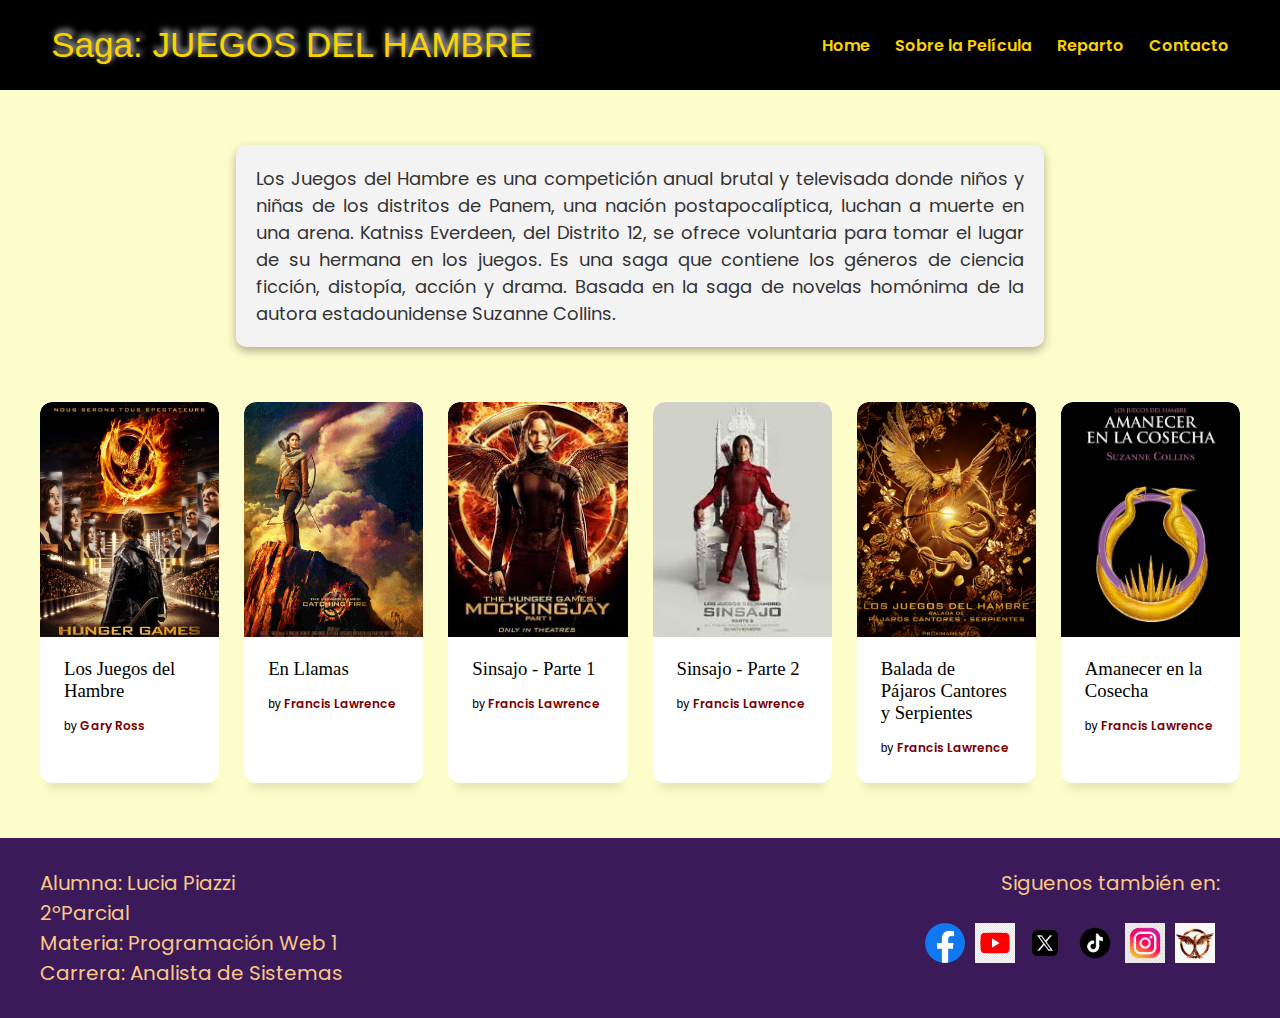
<file: index.html>
<!DOCTYPE html>
<html lang="en">

<head>
    <!-- FONT para titutlo principal del header/nav -->
    <!-- profe, nose porque pero si pongo el link a google de la tipografia nueva para el header, se pone la vieja tipografia-->
    <!-- <link rel="preconnect" href="https://fonts.googleapis.com">
<link rel="preconnect" href="https://fonts.gstatic.com" crossorigin>
<link href="https://fonts.googleapis.com/css2?family=League+Gothic&display=swap" rel="stylesheet"> -->

    <link rel="preconnect" href="https://fonts.googleapis.com">
    <link rel="preconnect" href="https://fonts.gstatic.com" crossorigin>
    <link
        href="https://fonts.googleapis.com/css2?family=Poppins:ital,wght@0,100;0,200;0,300;0,400;0,500;0,600;0,700;0,800;0,900;1,100;1,200;1,300;1,400;1,500;1,600;1,700;1,800;1,900&display=swap"
        rel="stylesheet">
    <!-- para h2 use la semibold de la tipografia de body -->
    <!-- para strong use bold de la tipografia de body -->



    <meta charset="UTF-8">
    <meta name="viewport" content="width=device-width, initial-scale=1.0">
    <link rel="stylesheet" href="./css/global.css">
    <link rel="stylesheet" href="./css/style.css">

    <script src="./java/script.js"></script>

    <title>Los Juegos del Hambre</title>
    <link rel="icon" href="./imagenes/favicon/saga_favicon.PNG">

</head>

<body>
    <header>
        <div>
            <a href="../index.html" class="titulo_header">
                <h1 class="nombreSaga">Saga: JUEGOS DEL HAMBRE</h1>
            </a>
        </div>

<button class="menu-toggle" aria-label="Abrir menú">
    <!-- Icono hamburguesa -->
    <svg class="icon-hamburguesa" xmlns="http://www.w3.org/2000/svg" height="48" viewBox="0 -960 960 960" width="48" fill="#FFFFFF">
      <path d="M120-240v-60h720v60H120Zm0-210v-60h720v60H120Zm0-210v-60h720v60H120Z"/>
    </svg>
    <!-- Icono cerrar (oculto por defecto) -->
    <svg class="icon-cerrar" xmlns="http://www.w3.org/2000/svg" height="48" viewBox="0 -960 960 960" width="48" fill="#FFFFFF" style="display: none;">
      <path d="m249-207-42-42 231-231-231-231 42-42 231 231 231-231 42 42-231 231 231 231-42 42-231-231-231 231Z"/>
    </svg>
  </button>

  <nav>
    <ul class="menu">
      <li><a href="#">Home</a></li>

      <li class="has-submenu">
        <a href="#">Sobre la Película
          <span class="arrow-icon">
            <svg xmlns="http://www.w3.org/2000/svg" height="20" viewBox="0 -960 960 960" width="20" fill="#FFFFFF">
              <path d="M480-344 240-584l43-43 197 197 197-197 43 43-240 240Z"/>
            </svg>
          </span>
        </a>
        <ul class="submenu">
          <li><a href="#">Sinopsis</a></li>
          <li><a href="#">Localizaciones</a></li>
        </ul>
      </li>

      <li class="has-submenu">
        <a href="#">Reparto
          <span class="arrow-icon">
            <svg xmlns="http://www.w3.org/2000/svg" height="20" viewBox="0 -960 960 960" width="20" fill="#FFFFFF">
              <path d="M480-344 240-584l43-43 197 197 197-197 43 43-240 240Z"/>
            </svg>
          </span>
        </a>
        <ul class="submenu">
          <li><a href="#">Imágenes</a></li>
        </ul>
      </li>

      <li><a href="#">Contacto</a></li>
    </ul>
  </nav>

    </header>

    <main>

        <section>
            <p class="recuadro">
                Los Juegos del Hambre es una competición anual brutal y televisada donde niños y niñas
                de los distritos de Panem, una nación postapocalíptica, luchan a muerte en una arena. Katniss Everdeen,
                del Distrito 12, se ofrece voluntaria para tomar el lugar de su hermana en los juegos.
                Es una saga que contiene los géneros de ciencia ficción, distopía, acción y drama. Basada en la saga de
                novelas homónima de la autora estadounidense Suzanne Collins.
            </p>
        </section>

        <div class="card_container">
            <section class="cards">
                <article class="card card--1">
                    <div class="card__info-hover">
                    </div>
                    <div class="card__img"></div>
                    <a href="#" class="card_link">
                        <div class="card__img--hover"></div>
                    </a>
                    <div class="card__info">
                        <h3 class="card__title">Los Juegos del Hambre</h3>
                        <span class="card__by">by <a href="https://es.wikipedia.org/wiki/Gary_Ross" class="card__author"
                                title="author">Gary Ross</a></span>
                    </div>
                </article>

                <article class="card card--2">
                    <div class="card__info-hover">
                    </div>
                    <div class="card__img"></div>
                    <a href="./404.html" class="card_link">
                        <div class="card__img--hover"></div>
                    </a>
                    <div class="card__info">
                        <h3 class="card__title">En Llamas</h3>
                        <span class="card__by">by <a href="https://es.wikipedia.org/wiki/Francis_Lawrence"
                                class="card__author" title="author">Francis Lawrence</a></span>
                    </div>
                </article>

                <article class="card card--3">
                    <div class="card__info-hover">
                    </div>
                    <div class="card__img"></div>
                    <a href="./404.html" class="card_link">
                        <div class="card__img--hover"></div>
                    </a>
                    <div class="card__info">
                        <h3 class="card__title">Sinsajo - Parte 1</h3>
                        <span class="card__by">by <a href="https://es.wikipedia.org/wiki/Francis_Lawrence"
                                class="card__author" title="author">Francis Lawrence</a></span>
                    </div>
                </article>
                <article class="card card--4">
                    <div class="card__info-hover">
                    </div>
                    <div class="card__img"></div>
                    <a href="./404.html" class="card_link">
                        <div class="card__img--hover"></div>
                    </a>
                    <div class="card__info">
                        <h3 class="card__title">Sinsajo - Parte 2</h3>
                        <span class="card__by">by <a href="https://es.wikipedia.org/wiki/Francis_Lawrence"
                                class="card__author" title="author">Francis Lawrence</a></span>
                    </div>
                </article>

                </article>
                <article class="card card--5">
                    <div class="card__info-hover">
                    </div>
                    <div class="card__img"></div>
                    <a href="./404.html" class="card_link">
                        <div class="card__img--hover"></div>
                    </a>
                    <div class="card__info">
                        <h3 class="card__title">Balada de Pájaros Cantores y Serpientes</h3>
                        <span class="card__by">by <a href="https://es.wikipedia.org/wiki/Francis_Lawrence"
                                class="card__author" title="author">Francis Lawrence</a></span>
                    </div>
                </article>

                </article>
                <article class="card card--6">
                    <div class="card__info-hover">
                    </div>
                    <div class="card__img"></div>
                    <a href="./404.html" class="card_link">
                        <div class="card__img--hover"></div>
                    </a>
                    <div class="card__info">
                        <h3 class="card__title">Amanecer en la Cosecha</h3>
                        <span class="card__by">by <a href="https://es.wikipedia.org/wiki/Francis_Lawrence"
                                class="card__author" title="author">Francis Lawrence</a></span>
                    </div>
                </article>


            </section>
        </div>

    </main>
    <footer>
        <div class="lista_redes_contenido">
            <ul class="list_info_footer">
                <li>Alumna: Lucia Piazzi</li>
                <li>2ºParcial</li>
                <li>Materia: Programación Web 1</li>
                <li>Carrera: Analista de Sistemas</li>
            </ul>

            <div class="redes_footer">
                <p class="redes_titulo_footer">Siguenos también en:</p>
                <div class="iconos_redes_footer">
                    <a href="https://www.facebook.com/TheHungerGamesMovie/" target="_blank">
                        <img src="./imagenes/redes sociales/facebook_logo.PNG" alt="Facebook">
                    </a>
                    <a href="https://www.youtube.com/playlist?list=PLJ7A97yl9oXpfq64XZCN9CEQVKMCsHAXh" target="_blank">
                        <img src="./imagenes/redes sociales/YouTube_log.PNG" alt="YouTube">
                    </a>
                    <a href="https://www.youtube.com/playlist?list=PLJ7A97yl9oXpfq64XZCN9CEQVKMCsHAXh" target="_blank">
                        <img src="./imagenes/redes sociales/twitter_x_logo.PNG" alt="X (Twitter)">
                    </a>
                    <a href="https://www.tiktok.com/@hungergamesofficial" target="_blank">
                        <img src="./imagenes/redes sociales/tiktok_logo.PNG" alt="TikTok">
                    </a>
                    <a href="https://www.instagram.com/thehungergames/" target="_blank">
                        <img src="./imagenes/redes sociales/instagram_logo.PNG" alt="Instagram">
                    </a>
                    <a href="https://hungergames.movie//" target="_blank">
                        <img src="./imagenes/redes sociales/pagoficial_logo.PNG" alt="Pagian Oficial">
                    </a>
                </div>
            </div>
        </div>
    </footer>
</body>

</html>
</file>
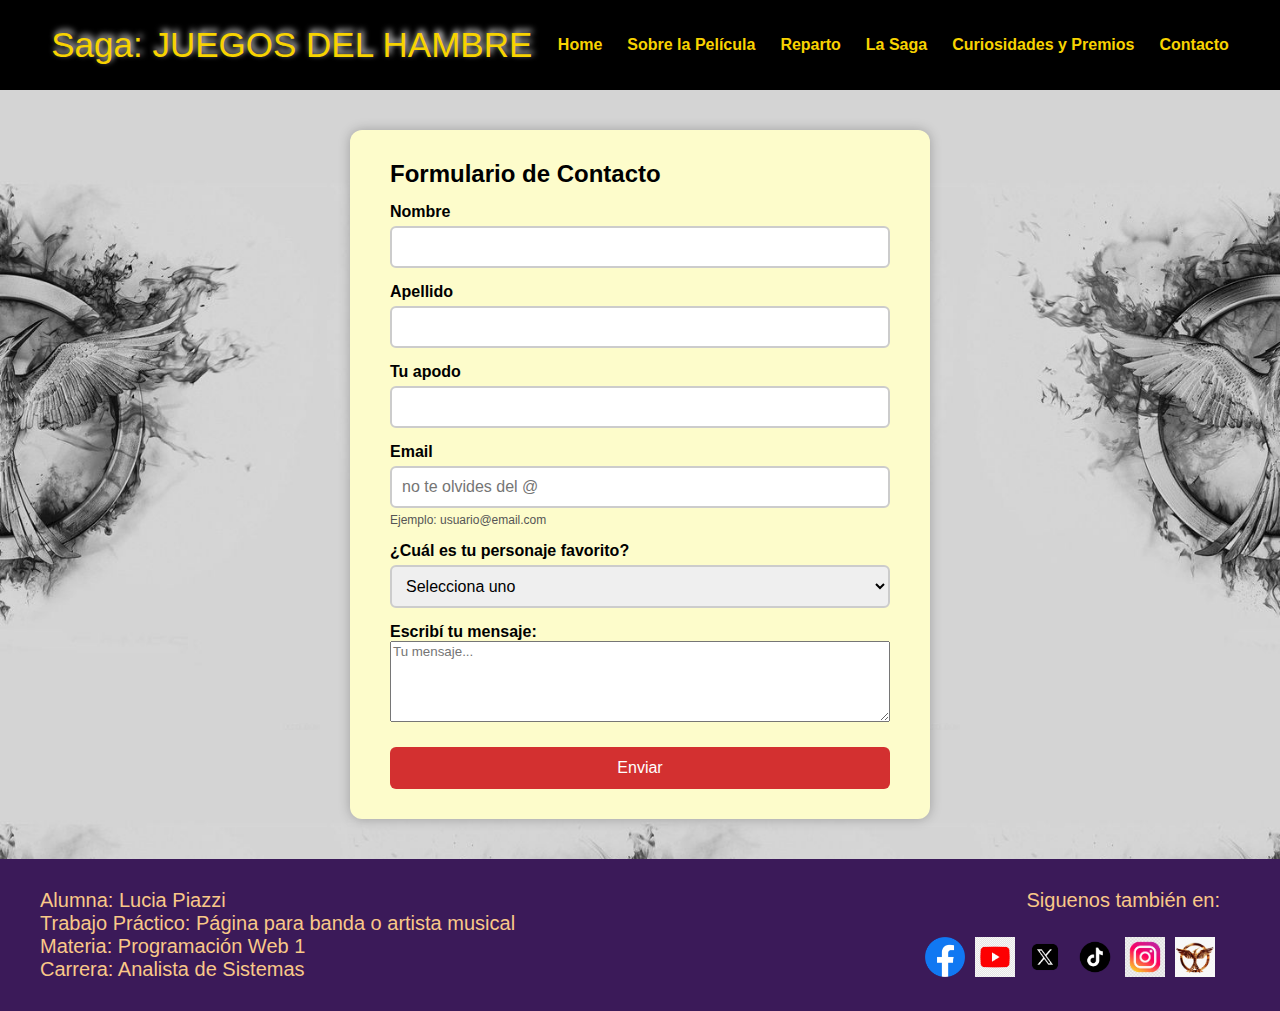
<file: paginas/contacto.html>
<!DOCTYPE html>
<html lang="en">
<head>


    <meta charset="UTF-8">
    <meta name="viewport" content="width=device-width, initial-scale=1.0">
    <link rel="stylesheet" href="../css/contacto.css">
    <link rel="stylesheet" href="../css/global.css">

   <script src="../java/script.js"></script>
   <meta name="viewport" content="width=device-width, initial-scale=1.0">

    <title>Contacto</title>
    <link rel="icon" href="../imagenes/favicon/saga_favicon.PNG">

</head>
<body>
    <header>
        <div>
            <a href="../index.html" class="titulo_header">
                <h1 class="nombreSaga">Saga: JUEGOS DEL HAMBRE</h1>
            </a>
        </div>

      <button class="menu-toggle" aria-label="Toggle menu">
            <span class="icon-hamburguesa">
                <!-- Icono hamburguesa cerrado -->
                <svg xmlns="http://www.w3.org/2000/svg" height="48px" viewBox="0 -960 960 960" width="48px"
                    fill="#FFFFFF">
                    <path d="M120-240v-60h720v60H120Zm0-210v-60h720v60H120Zm0-210v-60h720v60H120Z" />
                </svg>
            </span>
            <span class="icon-cerrar">
                <!-- Icono hamburguesa abierto -->
                <svg xmlns="http://www.w3.org/2000/svg" height="48px" viewBox="0 -960 960 960" width="48px"
                    fill="#FFFFFF">
                    <path
                        d="m249-207-42-42 231-231-231-231 42-42 231 231 231-231 42 42-231 231 231 231-42 42-231-231-231 231Z" />
                </svg>
            </span>
        </button>

        <nav>
            <ul class="menu">
                <li><a href="../index.html">Home</a></li>

                <li class="has-submenu">
                    <a href="../paginas/sobrePeli.html">
                        Sobre la Película
                        <span class="arrow-icon">
                            <svg xmlns="http://www.w3.org/2000/svg" height="20" viewBox="0 -960 960 960" width="20"
                                fill="#FFFFFF">
                                <path d="M480-344 240-584l43-43 197 197 197-197 43 43-240 240Z" />
                            </svg>
                        </span>
                    </a>
                    <ul class="submenu">
                        <li><a href="../paginas/sobrePeli.html#sinoppeli_sobrepeli">Sinopsis</a></li>
                        <li><a href="../paginas/sobrePeli.html#localidades_sobrepeli">Localizaciones</a></li>
                        <li><a href="../paginas/sobrePeli.html#detallesproc_sobrepeli">Detalles sobre la Producción</a>
                        </li>
                        <li><a href="../paginas/sobrePeli.html#soundtrack_sobrepeli">Katniss Sings - 'The Hanging
                                Tree'</a></li>
                    </ul>
                </li>

                <li class="has-submenu">
                    <a href="../paginas/reparto.html">
                        Reparto
                        <span class="arrow-icon">
                            <svg xmlns="http://www.w3.org/2000/svg" height="20" viewBox="0 -960 960 960" width="20"
                                fill="#FFFFFF">
                                <path d="M480-344 240-584l43-43 197 197 197-197 43 43-240 240Z" />
                            </svg>
                        </span>
                    </a>
                    <ul class="submenu">
                        <li><a href="../paginas/reparto.html#imag_reparto">Imágenes</a></li>
                    </ul>
                </li>

                <li class="has-submenu">
                    <a href="../paginas/todasaga.html">
                        La Saga
                        <span class="arrow-icon">
                            <svg xmlns="http://www.w3.org/2000/svg" height="20" viewBox="0 -960 960 960" width="20"
                                fill="#FFFFFF">
                                <path d="M480-344 240-584l43-43 197 197 197-197 43 43-240 240Z" />
                            </svg>
                        </span>
                    </a>
                    <ul class="submenu">
                        <li><a href="../paginas/todasaga.html#libros_info">Libros</a></li>
                        <li><a href="../paginas/todasaga.html#peliculas_info">Películas</a></li>
                    </ul>
                </li>

                <li class="has-submenu">
                    <a href="../paginas/curioyPrem.html">
                        Curiosidades y Premios
                        <span class="arrow-icon">
                            <svg xmlns="http://www.w3.org/2000/svg" height="20" viewBox="0 -960 960 960" width="20"
                                fill="#FFFFFF">
                                <path d="M480-344 240-584l43-43 197 197 197-197 43 43-240 240Z" />
                            </svg>
                        </span>
                    </a>
                    <ul class="submenu">
                        <li><a href="../paginas/curioyPrem.html#estgrabacion_curio">Estudio de Grabación</a></li>
                        <li><a href="../paginas/curioyPrem.html#rodaje_curio">Curiosidades Rodaje</a></li>
                        <li><a href="../paginas/curioyPrem.html#genearal_curio">Curiosidades Generales</a></li>
                        <li><a href="../paginas/curioyPrem.html#prem_curio">Premios</a></li>
                    </ul>
                </li>

                <li><a href="../paginas/contacto.html">Contacto</a></li>
            </ul>
        </nav>
    </header>
    <main>
<!-- <ul>
 <div class="dos_comlunas_contacto">
    <li><h2>Contacto</h2></li>
        <div><form>
            <p><label for="Nombres">Nombres: <input type="text"></label></p>
            <p><label for="Apellido">Apellido: <input type="text"></label></p>
            <p><label for="Apodo">Apodo: <input type="text"></label></p>
            <p><label for="Mail">Mail: <input type="text"></label></p>
            <p><label for="Comentario">Comentario: <textarea name="Comentario" id=""></textarea></label></p>
            <button type="submit">Enviar</button>
        
        </form> 
    </div>  
 </div>

 <div class="dos_comlunas_contacto">
    <li><h2>Redes Sociales</h2></li>
    <ul><li></li></ul>
 </div> 
</ul> -->
  <div class="formulario_contenedor">
    <h2>Formulario de Contacto</h2>
    <form class="formulario" action="../paginas/confirmacion.html" >
      <label for="nombre">Nombre</label>
      <input type="text" id="nombre" name="nombre" required>

      <label for="apellido">Apellido</label>
      <input type="text" id="apellido" name="apellido" required>

      <label for="apodo">Tu apodo</label>
      <input type="text" id="apodo" name="apodo">

      <label for="email">Email</label>
      <input type="email" id="email" name="email" placeholder="no te olvides del @" required>
      <span class="ayuda">Ejemplo: usuario@email.com</span>

      <label for="personaje">¿Cuál es tu personaje favorito?</label>
      <select id="personaje" name="personaje" required>
        <option value="">Selecciona uno</option>
        <option value="katniss">Katniss Everdeen</option>
        <option value="peeta">Peeta Mellark</option>
        <option value="gale">Gale Hawthorne</option>
        <option value="haymitch">Haymitch Abernathy</option>
        <option value="effie">Effie Trinket</option>
        <option value="finnick">Finnick Odair</option>
        <option value="president_snow">Presidente Snow</option>
        <option value="prim">Primrose Everdeen</option>
      </select>
      <label for="mensaje">Escribí tu mensaje:</label>
    <textarea id="mensaje" name="mensaje" rows="5" placeholder="Tu mensaje..." required></textarea>

      <button type="submit">Enviar</button>
    </form>
  </div>
</body>
    
</div>
</main>
    
<footer>
        <div class="lista_redes_contenido">
            <ul class="list_info_footer">
                <li>Alumna: Lucia Piazzi</li>
                <li>Trabajo Práctico: Página para banda o artista musical</li>
                <li>Materia: Programación Web 1</li>
                <li>Carrera: Analista de Sistemas</li>
            </ul>

            <div class="redes_footer">
                <p class="redes_titulo_footer">Siguenos también en:</p>
                <div class="iconos_redes_footer">
                    <a href="https://www.facebook.com/TheHungerGamesMovie/" target="_blank">
                        <img src="../imagenes/redes sociales/facebook_logo.PNG" alt="Facebook">
                    </a>
                    <a href="https://www.youtube.com/playlist?list=PLJ7A97yl9oXpfq64XZCN9CEQVKMCsHAXh" target="_blank">
                        <img src="../imagenes/redes sociales/YouTube_log.PNG" alt="YouTube">
                    </a>
                    <a href="https://www.youtube.com/playlist?list=PLJ7A97yl9oXpfq64XZCN9CEQVKMCsHAXh" target="_blank">
                        <img src="../imagenes/redes sociales/twitter_x_logo.PNG" alt="X (Twitter)">
                    </a>
                    <a href="https://www.tiktok.com/@hungergamesofficial" target="_blank">
                        <img src="../imagenes/redes sociales/tiktok_logo.PNG" alt="TikTok">
                    </a>
                    <a href="https://www.instagram.com/thehungergames/" target="_blank">
                        <img src="../imagenes/redes sociales/instagram_logo.PNG" alt="Instagram">
                    </a>
                    <a href="https://hungergames.movie//" target="_blank">
                        <img src="../imagenes/redes sociales/pagoficial_logo.PNG" alt="Pagian Oficial">
                    </a>
                </div>
            </div>
        </div>
    </footer>
</body>
</html>
</file>
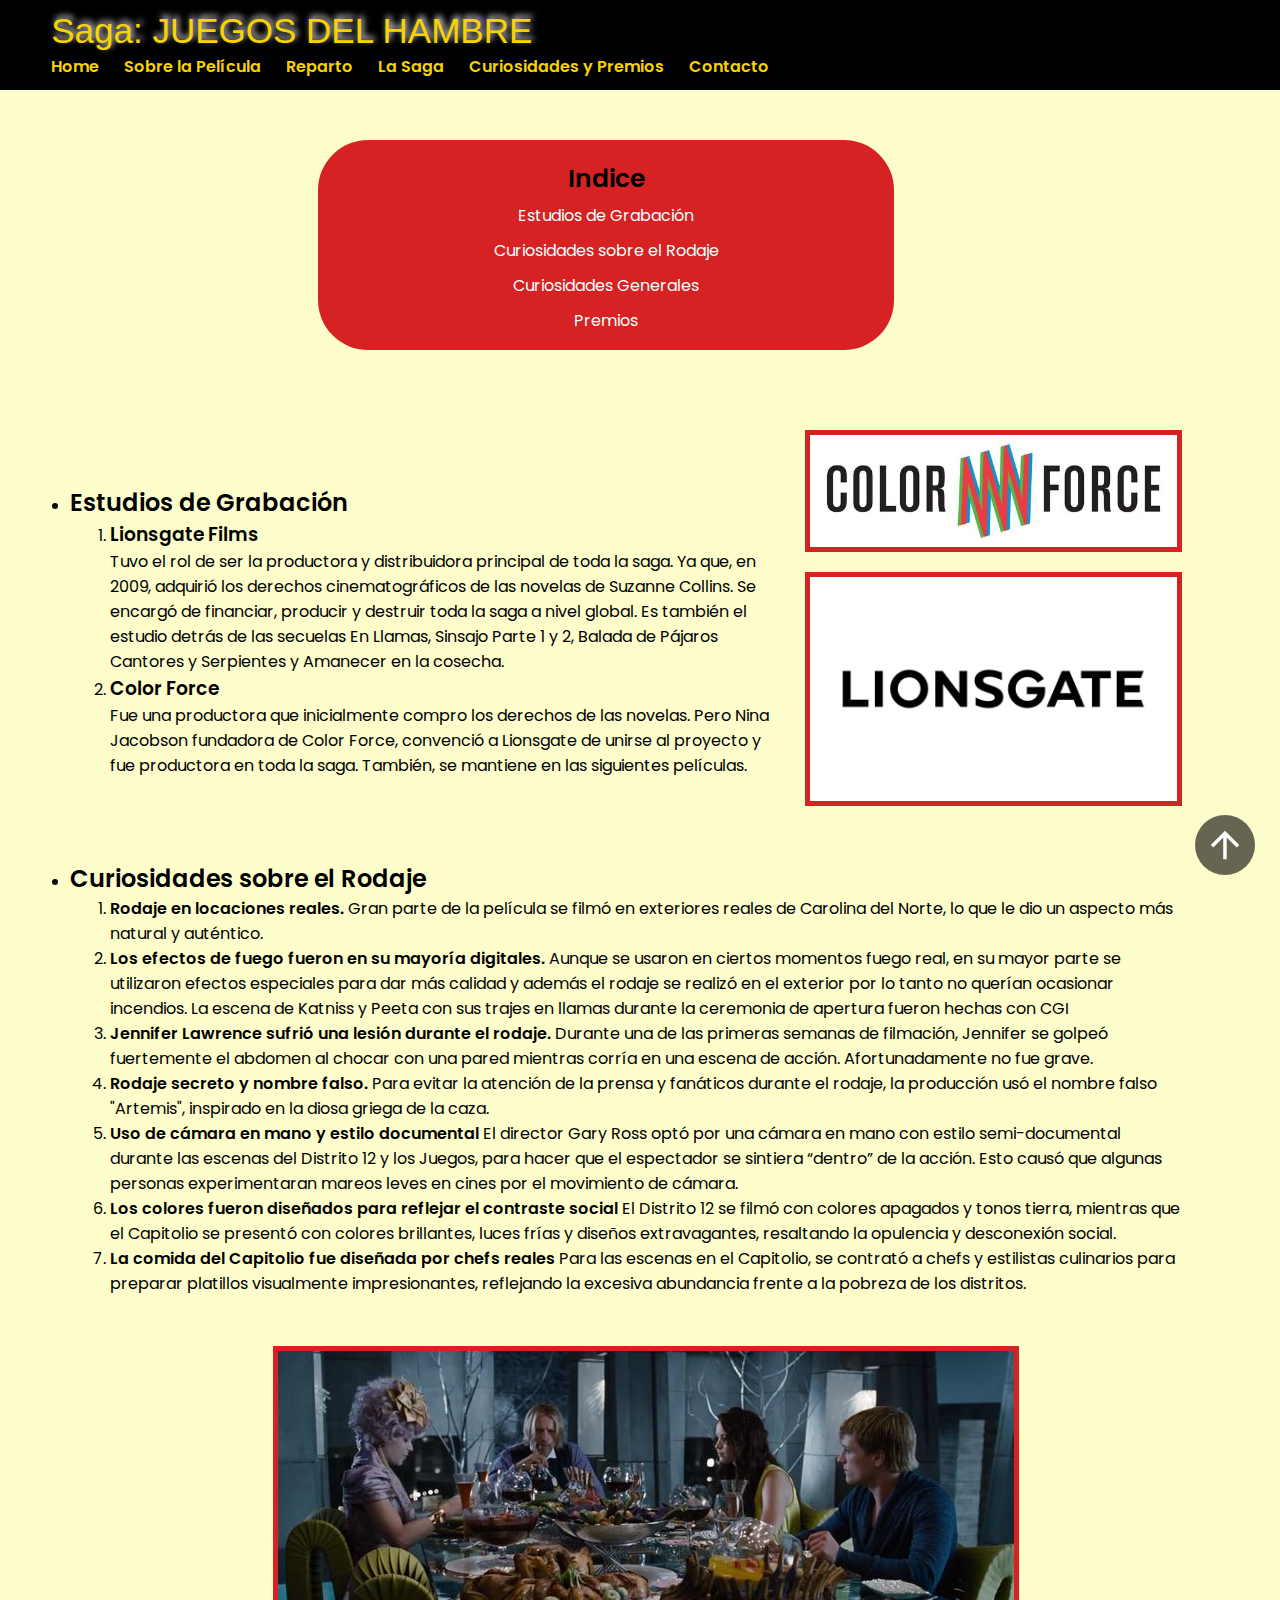
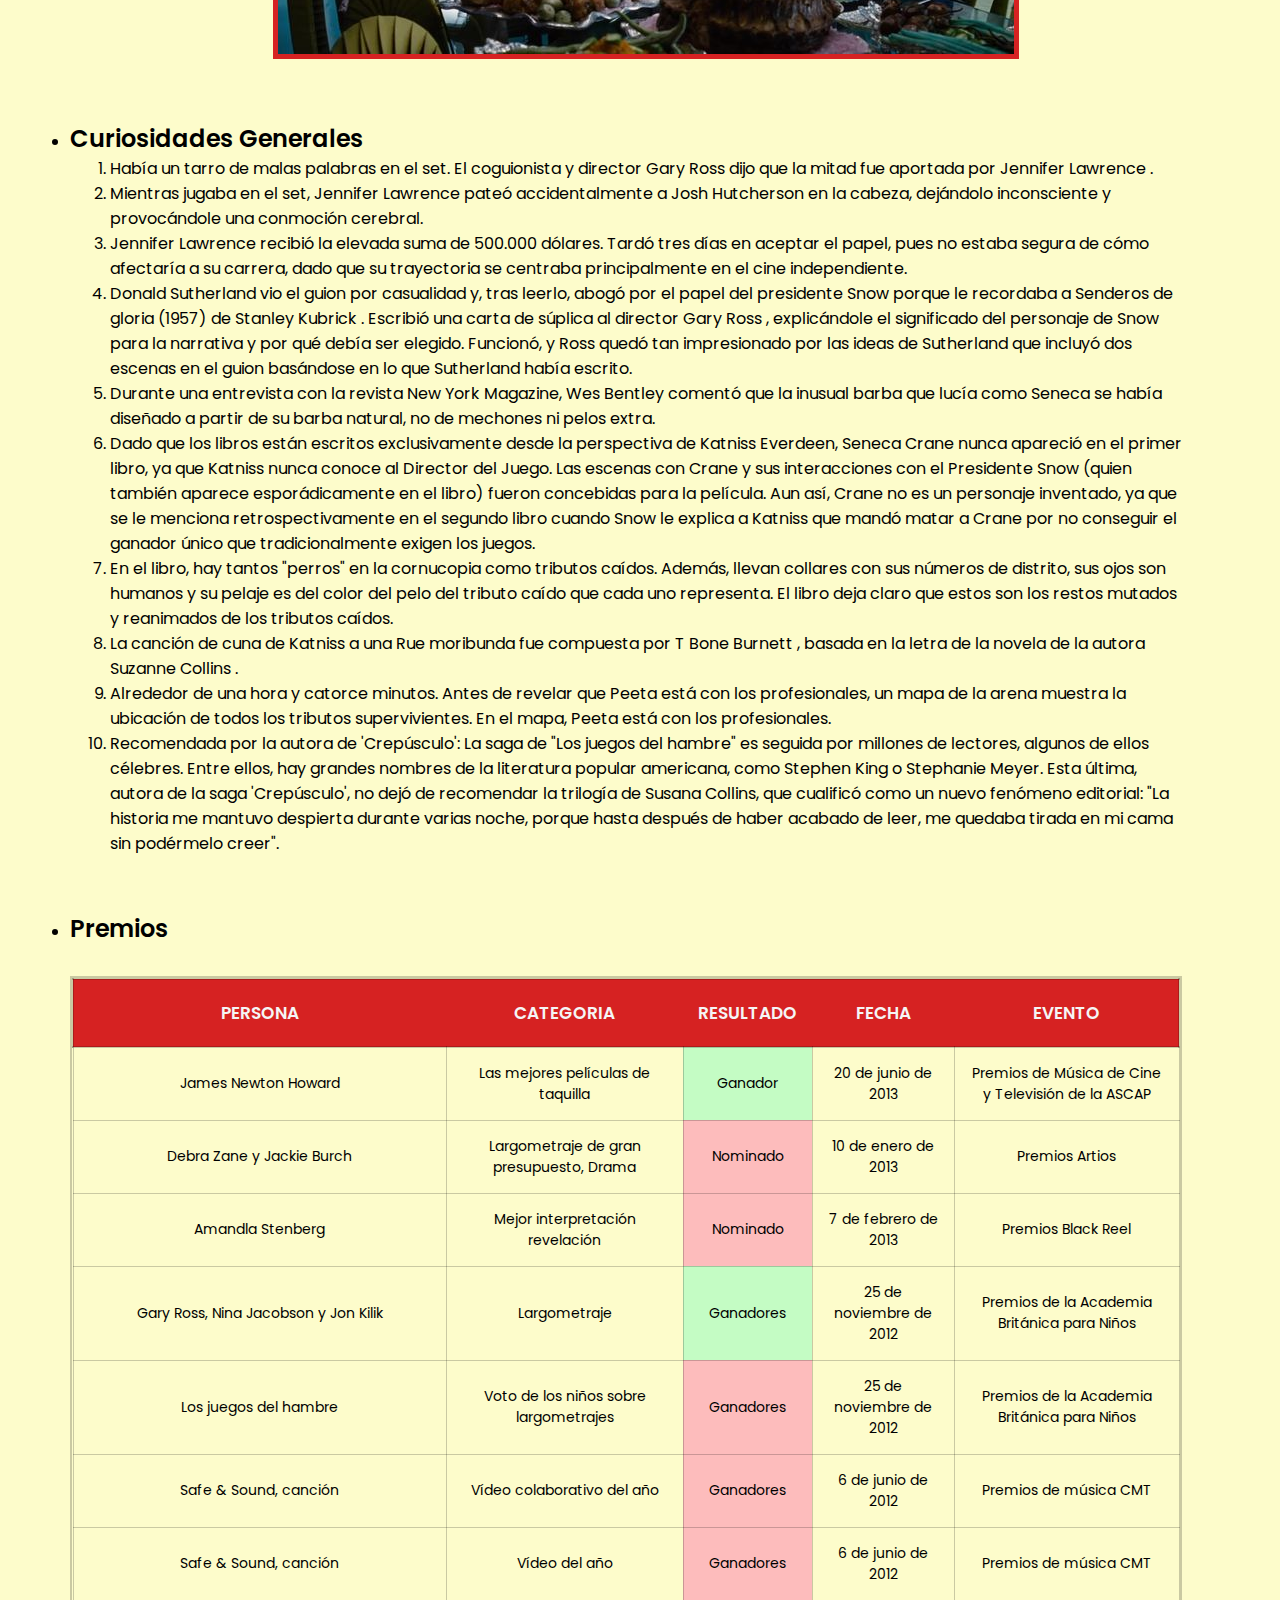
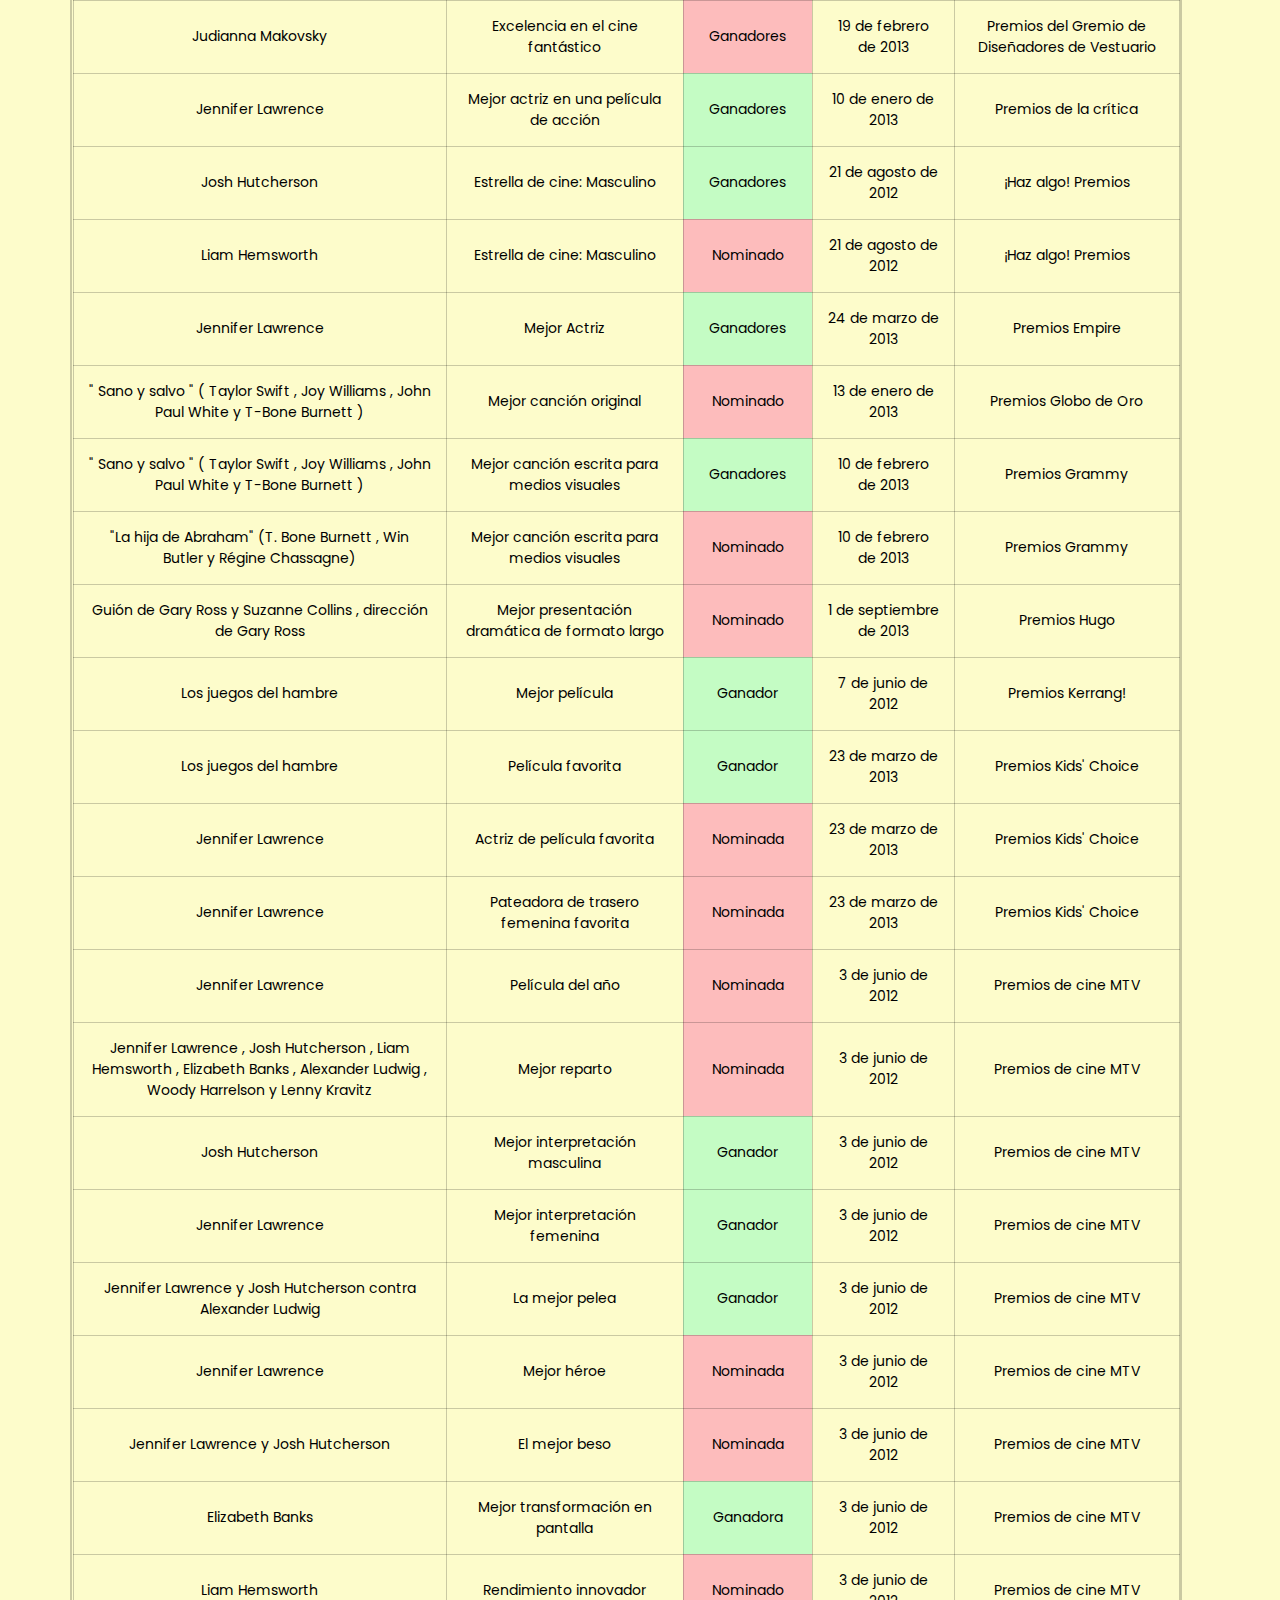
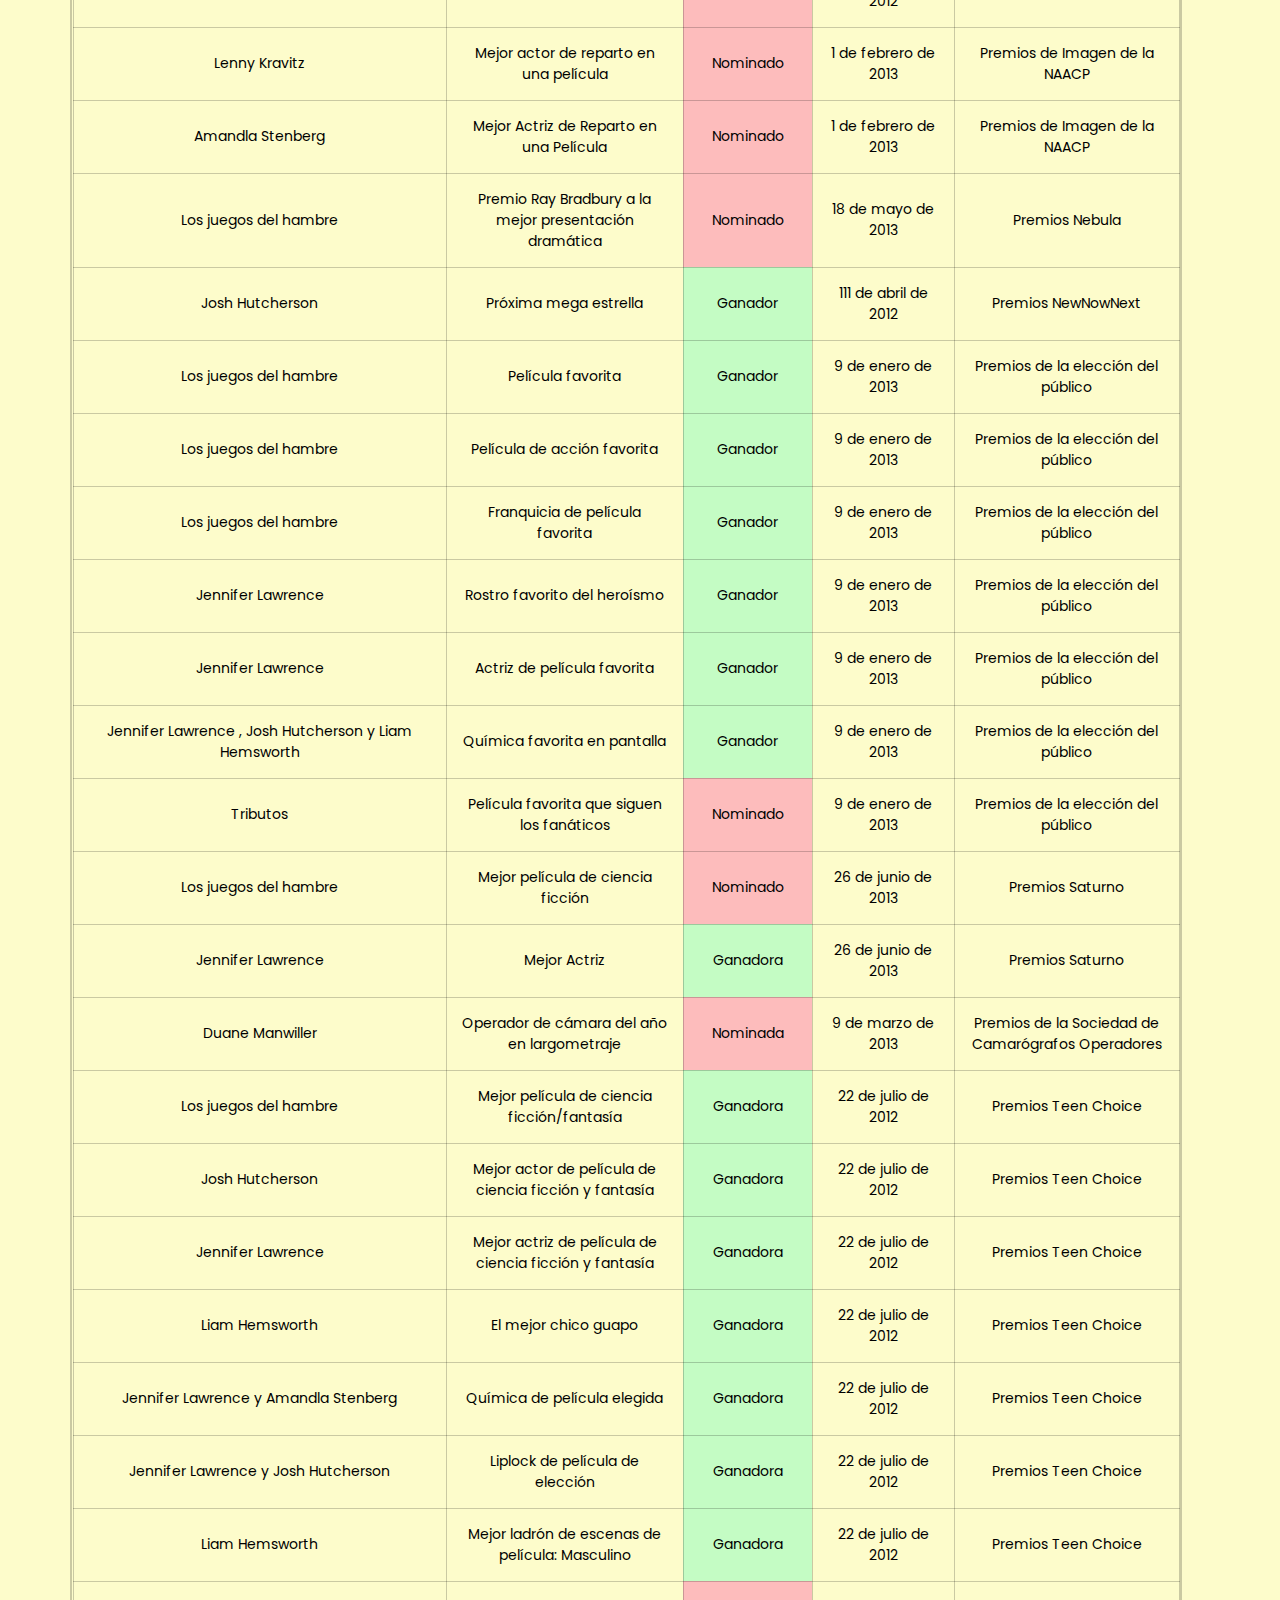
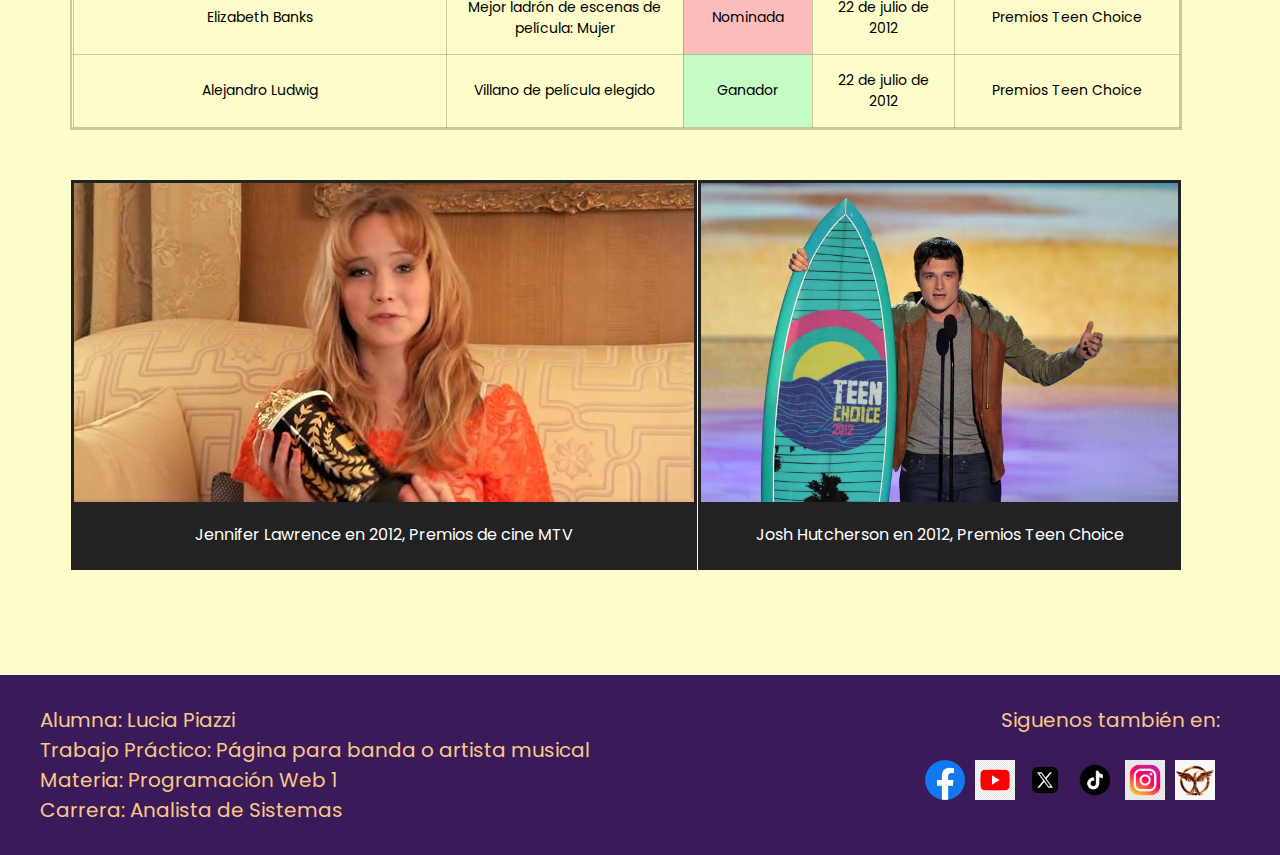
<file: paginas/curioyPrem.html>
<!DOCTYPE html>
<html lang="en">

<head>

    <!-- para body -->
    <link rel="preconnect" href="https://fonts.googleapis.com">
    <link rel="preconnect" href="https://fonts.gstatic.com" crossorigin>
    <link
        href="https://fonts.googleapis.com/css2?family=Poppins:ital,wght@0,100;0,200;0,300;0,400;0,500;0,600;0,700;0,800;0,900;1,100;1,200;1,300;1,400;1,500;1,600;1,700;1,800;1,900&display=swap"
        rel="stylesheet">
    <!-- para h2 use la semibold de la tipografia de body -->
    <!-- para strong use bold de la tipografia de body -->


    <meta charset="UTF-8">
    <meta name="viewport" content="width=device-width, initial-scale=1.0">
    <link rel="stylesheet" href="../css/curioyPrem.css">
    <link rel="stylesheet" href="../css/global.css">

    <script src="../java/script.js"></script>
    <meta name="viewport" content="width=device-width, initial-scale=1.0">

    <title>Curiosidades y Premios</title>
    <link rel="icon" href="../imagenes/favicon/saga_favicon.PNG">

</head>

<body>

    <header>
        <div>
            <a href="../index.html" class="titulo_header">
                <h1 class="nombreSaga">Saga: JUEGOS DEL HAMBRE</h1>
            </a>
        </div>

        <button class="menu-toggle" aria-label="Toggle menu">
            <span class="icon-hamburguesa">
                <!-- Icono hamburguesa cerrado -->
                <svg xmlns="http://www.w3.org/2000/svg" height="48px" viewBox="0 -960 960 960" width="48px"
                    fill="#FFFFFF">
                    <path d="M120-240v-60h720v60H120Zm0-210v-60h720v60H120Zm0-210v-60h720v60H120Z" />
                </svg>
            </span>
            <span class="icon-cerrar">
                <!-- Icono hamburguesa abierto -->
                <svg xmlns="http://www.w3.org/2000/svg" height="48px" viewBox="0 -960 960 960" width="48px"
                    fill="#FFFFFF">
                    <path
                        d="m249-207-42-42 231-231-231-231 42-42 231 231 231-231 42 42-231 231 231 231-42 42-231-231-231 231Z" />
                </svg>
            </span>
        </button>

        <nav>
            <ul class="menu">
                <li><a href="../index.html">Home</a></li>

                <li class="has-submenu">
                    <a href="../paginas/sobrePeli.html">
                        Sobre la Película
                        <span class="arrow-icon">
                            <svg xmlns="http://www.w3.org/2000/svg" height="20" viewBox="0 -960 960 960" width="20"
                                fill="#FFFFFF">
                                <path d="M480-344 240-584l43-43 197 197 197-197 43 43-240 240Z" />
                            </svg>
                        </span>
                    </a>
                    <ul class="submenu">
                        <li><a href="../paginas/sobrePeli.html#sinoppeli_sobrepeli">Sinopsis</a></li>
                        <li><a href="../paginas/sobrePeli.html#localidades_sobrepeli">Localizaciones</a></li>
                        <li><a href="../paginas/sobrePeli.html#detallesproc_sobrepeli">Detalles sobre la
                                Producción</a>
                        </li>
                        <li><a href="./paginas/sobrePeli.html#soundtrack_sobrepeli">Katniss Sings - 'The Hanging
                                Tree'</a></li>
                    </ul>
                </li>

                <li class="has-submenu">
                    <a href="../paginas/reparto.html">
                        Reparto
                        <span class="arrow-icon">
                            <svg xmlns="http://www.w3.org/2000/svg" height="20" viewBox="0 -960 960 960" width="20"
                                fill="#FFFFFF">
                                <path d="M480-344 240-584l43-43 197 197 197-197 43 43-240 240Z" />
                            </svg>
                        </span>
                    </a>
                    <ul class="submenu">
                        <li><a href="../paginas/reparto.html#imag_reparto">Imágenes</a></li>
                    </ul>
                </li>

                <li class="has-submenu">
                    <a href="../paginas/todasaga.html">
                        La Saga
                        <span class="arrow-icon">
                            <svg xmlns="http://www.w3.org/2000/svg" height="20" viewBox="0 -960 960 960" width="20"
                                fill="#FFFFFF">
                                <path d="M480-344 240-584l43-43 197 197 197-197 43 43-240 240Z" />
                            </svg>
                        </span>
                    </a>
                    <ul class="submenu">
                        <li><a href="../paginas/todasaga.html#libros_info">Libros</a></li>
                        <li><a href="../paginas/todasaga.html#peliculas_info">Películas</a></li>
                    </ul>
                </li>

                <li class="has-submenu">
                    <a href="../paginas/curioyPrem.html">
                        Curiosidades y Premios
                        <span class="arrow-icon">
                            <svg xmlns="http://www.w3.org/2000/svg" height="20" viewBox="0 -960 960 960" width="20"
                                fill="#FFFFFF">
                                <path d="M480-344 240-584l43-43 197 197 197-197 43 43-240 240Z" />
                            </svg>
                        </span>
                    </a>
                    <ul class="submenu">
                        <li><a href="../paginas/curioyPrem.html#estgrabacion_curio">Estudio de Grabación</a></li>
                        <li><a href="../paginas/curioyPrem.html#rodaje_curio">Curiosidades Rodaje</a></li>
                        <li><a href="../paginas/curioyPrem.html#genearal_curio">Curiosidades Generales</a></li>
                        <li><a href="../paginas/curioyPrem.html#prem_curio">Premios</a></li>
                    </ul>
                </li>

                <li><a href="../paginas/contacto.html">Contacto</a></li>
            </ul>
        </nav>

    </header>
    <main>
        <div id="margenes">
            <article>

                <div id="indice_">
                    <h2 id="subir_hasta_arriba" class="indice">Indice</h2>
                    <p class="p_indice"><a href="#estgrabacion_curio">Estudios de Grabación</a></p>
                    <p class="p_indice"><a href="#rodaje_curio">Curiosidades sobre el Rodaje</a></p>
                    <p class="p_indice"><a href="#genearal_curio">Curiosidades Generales</a></p>
                    <p class="p_indice"><a href="#prem_curio">Premios</a></p>
                </div>
            </article>

            <ul>
                <section>
                    <div class="contenido_derecha">
                        <div class="texto_estudio">
                            <li>
                                <h2 id="estgrabacion_curio" class="indice_puntos">Estudios de
                                    Grabación</h2>
                            </li>
                            <ol class="espaciado_li">
                                <li>
                                    <h3> <strong>Lionsgate Films</strong> </h3>
                                </li>
                                <p>Tuvo el rol de ser la productora y distribuidora principal de toda la saga. Ya
                                    que,
                                    en
                                    2009,
                                    adquirió los derechos cinematográficos de las novelas de Suzanne Collins. Se
                                    encargó
                                    de
                                    financiar, producir y destruir toda la saga a nivel global. Es también el
                                    estudio
                                    detrás
                                    de
                                    las
                                    secuelas En Llamas, Sinsajo Parte 1 y 2,
                                    Balada de Pájaros Cantores y Serpientes y Amanecer en la cosecha.</p>
                                <li>
                                    <h3><strong>Color Force</strong></h3>
                                </li>
                                <p>Fue una productora que inicialmente compro los derechos de las novelas. Pero Nina
                                    Jacobson
                                    fundadora de Color Force, convenció a Lionsgate de unirse al proyecto y fue
                                    productora
                                    en
                                    toda
                                    la saga.
                                    También, se mantiene en las siguientes películas.</p>
                            </ol>
                        </div>
                        <div id="contenedor_logos">
                            <img id="Color_Force_Logo" src="../imagenes/curiosidad/Color_Force_Logo.WEBP"
                                alt="logo_colorforce_con_raya_zingzang_roja_entre_color_y_force">
                            <img id="lionsgate_logo" src="../imagenes/curiosidad/lionsgate_logo.WEBP"
                                alt="lionsgate_logo_fondo_blanco_letras_negras">
                        </div>
                    </div>
                </section>

                <section>
                    <article>
                        <li>
                            <h2 id="rodaje_curio" class="indice_puntos">Curiosidades sobre el
                                Rodaje</h2>

                        </li>
                        <ol class="espaciado_li">
                            <li>
                                <p><strong>Rodaje en locaciones reales.</strong>
                                    Gran parte de la película se filmó en exteriores reales de Carolina del Norte,
                                    lo
                                    que le dio un aspecto más natural y auténtico.</p>
                            </li>
                            <li>
                                <p><strong> Los efectos de fuego fueron en su mayoría digitales.</strong>
                                    Aunque se usaron en ciertos momentos fuego real, en su mayor parte se utilizaron
                                    efectos
                                    especiales para dar más calidad y además el rodaje se realizó en el exterior por
                                    lo
                                    tanto no querían ocasionar incendios. La escena de Katniss y Peeta con sus
                                    trajes en
                                    llamas durante la ceremonia de apertura fueron hechas con CGI</p>
                            </li>
                            <li>
                                <p><strong>Jennifer Lawrence sufrió una lesión durante el rodaje.</strong>
                                    Durante una de las primeras semanas de filmación, Jennifer se golpeó fuertemente
                                    el
                                    abdomen al chocar con una pared mientras corría en una escena de acción.
                                    Afortunadamente
                                    no fue grave.</p>
                            </li>
                            <li>
                                <p><strong>Rodaje secreto y nombre falso.</strong>
                                    Para evitar la atención de la prensa y fanáticos durante el rodaje, la
                                    producción
                                    usó el
                                    nombre falso "Artemis", inspirado en la diosa griega de la caza.</p>
                            </li>
                            <li>
                                <p><strong>Uso de cámara en mano y estilo documental</strong>
                                    El director Gary Ross optó por una cámara en mano con estilo semi-documental
                                    durante
                                    las
                                    escenas del Distrito 12 y los Juegos, para hacer que el espectador se sintiera
                                    “dentro”
                                    de la acción. Esto causó que algunas personas experimentaran mareos leves en
                                    cines
                                    por
                                    el movimiento de cámara.</p>
                            </li>
                            <li>
                                <p><strong> Los colores fueron diseñados para reflejar el contraste social</strong>
                                    El Distrito 12 se filmó con colores apagados y tonos tierra, mientras que el
                                    Capitolio
                                    se presentó con colores brillantes, luces frías y diseños extravagantes,
                                    resaltando
                                    la
                                    opulencia y desconexión social.</p>
                            </li>
                            <li>
                                <p><strong> La comida del Capitolio fue diseñada por chefs reales</strong>
                                    Para las escenas en el Capitolio, se contrató a chefs y estilistas culinarios
                                    para
                                    preparar platillos visualmente impresionantes, reflejando la excesiva abundancia
                                    frente
                                    a la pobreza de los distritos.</p>
                                <div id="cuatro_personajes_estan_comiendo_alimientos_capitolio">
                                    <img class="personajes_comida" src="../imagenes/curiosidad/personajer_comida.JPEG"
                                        alt="cuatro_personajes_estan_comiendo_alimientos_capitolio">
                                </div>
                            </li>


                        </ol>
                    </article>

                    <li>
                        <h2 id="genearal_curio" class="indice_puntos">Curiosidades
                            Generales
                        </h2>
                    </li>
                    <ol class="espaciado_li" class="puntos_curi">
                        <li>Había un tarro de malas palabras en el set. El coguionista y director Gary Ross dijo que
                            la
                            mitad fue aportada por Jennifer Lawrence .</li>
                        <li>Mientras jugaba en el set, Jennifer Lawrence pateó accidentalmente a Josh Hutcherson en
                            la
                            cabeza, dejándolo inconsciente y provocándole una conmoción cerebral.</li>
                        <li>Jennifer Lawrence recibió la elevada suma de 500.000 dólares. Tardó tres días en aceptar
                            el
                            papel, pues no estaba segura de cómo afectaría a su carrera, dado que su trayectoria se
                            centraba
                            principalmente en el cine independiente.</li>
                        <li>Donald Sutherland vio el guion por casualidad y, tras leerlo, abogó por el papel del
                            presidente
                            Snow porque le recordaba a Senderos de gloria (1957) de Stanley Kubrick . Escribió una
                            carta
                            de
                            súplica al director Gary Ross , explicándole el significado del personaje de Snow para
                            la
                            narrativa y por qué debía ser elegido. Funcionó, y Ross quedó tan impresionado por las
                            ideas
                            de
                            Sutherland que incluyó dos escenas en el guion basándose en lo que Sutherland había
                            escrito.
                        </li>
                        <li>Durante una entrevista con la revista New York Magazine, Wes Bentley comentó que la
                            inusual
                            barba que lucía como Seneca se había diseñado a partir de su barba natural, no de
                            mechones
                            ni
                            pelos extra.</li>
                        <li>Dado que los libros están escritos exclusivamente desde la perspectiva de Katniss
                            Everdeen,
                            Seneca Crane nunca apareció en el primer libro, ya que Katniss nunca conoce al Director
                            del
                            Juego. Las escenas con Crane y sus interacciones con el Presidente Snow (quien también
                            aparece
                            esporádicamente en el libro) fueron concebidas para la película. Aun así, Crane no es un
                            personaje inventado, ya que se le menciona retrospectivamente en el segundo libro cuando
                            Snow le
                            explica a Katniss que mandó matar a Crane por no conseguir el ganador único que
                            tradicionalmente
                            exigen los juegos.</li>
                        <li>En el libro, hay tantos "perros" en la cornucopia como tributos caídos. Además, llevan
                            collares
                            con sus números de distrito, sus ojos son humanos y su pelaje es del color del pelo del
                            tributo
                            caído que cada uno representa. El libro deja claro que estos son los restos mutados y
                            reanimados
                            de los tributos caídos.</li>
                        <li>La canción de cuna de Katniss a una Rue moribunda fue compuesta por T Bone Burnett ,
                            basada
                            en
                            la letra de la novela de la autora Suzanne Collins .</li>
                        <li>Alrededor de una hora y catorce minutos. Antes de revelar que Peeta está con los
                            profesionales,
                            un mapa de la arena muestra la ubicación de todos los tributos supervivientes. En el
                            mapa,
                            Peeta
                            está con los profesionales.</li>
                        <li>Recomendada por la autora de 'Crepúsculo': La saga de "Los juegos del hambre" es seguida
                            por
                            millones de lectores, algunos de ellos célebres. Entre ellos, hay grandes nombres de la
                            literatura popular americana, como Stephen King o Stephanie Meyer. Esta última, autora
                            de la
                            saga 'Crepúsculo', no dejó de recomendar la trilogía de Susana Collins, que cualificó
                            como
                            un
                            nuevo fenómeno editorial: "La historia me mantuvo despierta durante varias noche, porque
                            hasta
                            después de haber acabado de leer, me quedaba tirada en mi cama sin podérmelo creer".
                        </li>

                    </ol>
                </section>

                <article>
                    <li>
                        <h2 id="prem_curio" id="Premios" class="indice_puntos">Premios</h2>
                    </li>
                    <div class="contenedor_tabla">
                        <table>
                            <thead>
                                <tr>
                                    <th><strong>Persona</strong></th>
                                    <th><strong>Categoria</strong></th>
                                    <th><strong>Resultado</strong></th>
                                    <th><strong>Fecha</strong></th>
                                    <th><strong>Evento</strong></th>
                                </tr>
                            </thead>

                            <tbody>
                                <tr>
                                    <td>James Newton Howard</td>
                                    <td>Las mejores películas de taquilla</td>
                                    <td class="verde_ganador">Ganador</td>
                                    <td>20 de junio de 2013</td>
                                    <td>Premios de Música de Cine y Televisión de la ASCAP</td>
                                </tr>
                                <tr>
                                    <td>Debra Zane y Jackie Burch</td>
                                    <td>Largometraje de gran presupuesto, Drama</td>
                                    <td class="rojo_nominado">Nominado</td>
                                    <td>10 de enero de 2013</td>
                                    <td>Premios Artios</td>
                                </tr>
                                <tr>
                                    <td>Amandla Stenberg</td>
                                    <td>Mejor interpretación revelación</td>
                                    <td class="rojo_nominado">Nominado</td>
                                    <td>7 de febrero de 2013</td>
                                    <td>Premios Black Reel</td>
                                </tr>
                                <tr>
                                    <td>Gary Ross, Nina Jacobson y Jon Kilik</td>
                                    <td>Largometraje</td>
                                    <td class="verde_ganador">Ganadores</td>
                                    <td>25 de noviembre de 2012</td>
                                    <td>Premios de la Academia Británica para Niños</td>
                                </tr>
                                <tr>
                                    <td>Los juegos del hambre</td>
                                    <td>Voto de los niños sobre largometrajes</td>
                                    <td class="rojo_nominado">Ganadores</td>
                                    <td>25 de noviembre de 2012</td>
                                    <td>Premios de la Academia Británica para Niños</td>
                                </tr>
                                <tr>
                                    <td>Safe & Sound, canción</td>
                                    <td>Vídeo colaborativo del año</td>
                                    <td class="rojo_nominado">Ganadores</td>
                                    <td>6 de junio de 2012</td>
                                    <td>Premios de música CMT</td>
                                </tr>
                                <tr>
                                    <td>Safe & Sound, canción</td>
                                    <td>Vídeo del año</td>
                                    <td class="rojo_nominado">Ganadores</td>
                                    <td>6 de junio de 2012</td>
                                    <td>Premios de música CMT</td>
                                </tr>
                                <tr>
                                    <td>Judianna Makovsky</td>
                                    <td>Excelencia en el cine fantástico</td>
                                    <td class="rojo_nominado">Ganadores</td>
                                    <td>19 de febrero de 2013</td>
                                    <td>Premios del Gremio de Diseñadores de Vestuario</td>
                                </tr>
                                <tr>
                                    <td>Jennifer Lawrence</td>
                                    <td>Mejor actriz en una película de acción</td>
                                    <td class="verde_ganador">Ganadores</td>
                                    <td>10 de enero de 2013</td>
                                    <td>Premios de la crítica</td>
                                </tr>
                                <tr>
                                    <td>Josh Hutcherson</td>
                                    <td>Estrella de cine: Masculino</td>
                                    <td class="verde_ganador">Ganadores</td>
                                    <td>21 de agosto de 2012</td>
                                    <td>¡Haz algo! Premios</td>
                                </tr>
                                <tr>
                                    <td>Liam Hemsworth</td>
                                    <td>Estrella de cine: Masculino</td>
                                    <td class="rojo_nominado">Nominado</td>
                                    <td>21 de agosto de 2012</td>
                                    <td>¡Haz algo! Premios</td>
                                </tr>
                                <tr>
                                    <td>Jennifer Lawrence</td>
                                    <td>Mejor Actriz</td>
                                    <td class="verde_ganador">Ganadores</td>
                                    <td>24 de marzo de 2013</td>
                                    <td>Premios Empire</td>
                                </tr>
                                <tr>
                                    <td>" Sano y salvo " ( Taylor Swift , Joy Williams , John Paul White y T-Bone
                                        Burnett )
                                    </td>
                                    <td>Mejor canción original</td>
                                    <td class="rojo_nominado">Nominado</td>
                                    <td>13 de enero de 2013</td>
                                    <td>Premios Globo de Oro</td>
                                </tr>
                                <tr>
                                    <td>" Sano y salvo " ( Taylor Swift , Joy Williams , John Paul White y T-Bone
                                        Burnett )
                                    </td>
                                    <td>Mejor canción escrita para medios visuales</td>
                                    <td class="verde_ganador">Ganadores</td>
                                    <td>10 de febrero de 2013</td>
                                    <td>Premios Grammy</td>
                                </tr>
                                <tr>
                                    <td>"La hija de Abraham" (T. Bone Burnett , Win Butler y Régine Chassagne)</td>
                                    <td>Mejor canción escrita para medios visuales</td>
                                    <td class="rojo_nominado">Nominado</td>
                                    <td>10 de febrero de 2013</td>
                                    <td>Premios Grammy</td>
                                </tr>
                                <tr>
                                    <td>Guión de Gary Ross y Suzanne Collins , dirección de Gary Ross</td>
                                    <td>Mejor presentación dramática de formato largo</td>
                                    <td class="rojo_nominado">Nominado</td>
                                    <td>1 de septiembre de 2013</td>
                                    <td>Premios Hugo</td>
                                </tr>
                                <tr>
                                    <td>Los juegos del hambre</td>
                                    <td>Mejor película</td>
                                    <td class="verde_ganador">Ganador</td>
                                    <td>7 de junio de 2012</td>
                                    <td>Premios Kerrang!</td>
                                </tr>
                                <tr>
                                    <td>Los juegos del hambre</td>
                                    <td>Película favorita</td>
                                    <td class="verde_ganador">Ganador</td>
                                    <td>23 de marzo de 2013</td>
                                    <td>Premios Kids' Choice</td>
                                </tr>
                                <tr>
                                    <td>Jennifer Lawrence</td>
                                    <td>Actriz de película favorita</td>
                                    <td class="rojo_nominado">Nominada</td>
                                    <td>23 de marzo de 2013</td>
                                    <td>Premios Kids' Choice</td>
                                </tr>
                                <tr>
                                    <td>Jennifer Lawrence</td>
                                    <td>Pateadora de trasero femenina favorita</td>
                                    <td class="rojo_nominado">Nominada</td>
                                    <td>23 de marzo de 2013</td>
                                    <td>Premios Kids' Choice</td>
                                </tr>
                                <tr>
                                    <td>Jennifer Lawrence</td>
                                    <td>Película del año</td>
                                    <td class="rojo_nominado">Nominada</td>
                                    <td>3 de junio de 2012</td>
                                    <td>Premios de cine MTV</td>
                                </tr>
                                <tr>
                                    <td>Jennifer Lawrence , Josh Hutcherson , Liam Hemsworth , Elizabeth Banks ,
                                        Alexander
                                        Ludwig , Woody Harrelson y Lenny Kravitz</td>
                                    <td>Mejor reparto</td>
                                    <td class="rojo_nominado">Nominada</td>
                                    <td>3 de junio de 2012</td>
                                    <td>Premios de cine MTV</td>
                                </tr>
                                <tr>
                                    <td>Josh Hutcherson</td>
                                    <td>Mejor interpretación masculina</td>
                                    <td class="verde_ganador">Ganador</td>
                                    <td>3 de junio de 2012</td>
                                    <td>Premios de cine MTV</td>
                                </tr>
                                <tr>
                                    <td>Jennifer Lawrence</td>
                                    <td>Mejor interpretación femenina</td>
                                    <td class="verde_ganador">Ganador</td>
                                    <td>3 de junio de 2012</td>
                                    <td>Premios de cine MTV</td>
                                </tr>
                                <tr>
                                    <td>Jennifer Lawrence y Josh Hutcherson contra Alexander Ludwig</td>
                                    <td>La mejor pelea</td>
                                    <td class="verde_ganador">Ganador</td>
                                    <td>3 de junio de 2012</td>
                                    <td>Premios de cine MTV</td>
                                </tr>
                                <tr>
                                    <td>Jennifer Lawrence</td>
                                    <td>Mejor héroe</td>
                                    <td class="rojo_nominado">Nominada</td>
                                    <td>3 de junio de 2012</td>
                                    <td>Premios de cine MTV</td>
                                </tr>
                                <tr>
                                    <td>Jennifer Lawrence y Josh Hutcherson</td>
                                    <td>El mejor beso</td>
                                    <td class="rojo_nominado">Nominada</td>
                                    <td>3 de junio de 2012</td>
                                    <td>Premios de cine MTV</td>
                                </tr>
                                <tr>
                                    <td>Elizabeth Banks</td>
                                    <td>Mejor transformación en pantalla</td>
                                    <td class="verde_ganador">Ganadora</td>
                                    <td>3 de junio de 2012</td>
                                    <td>Premios de cine MTV</td>
                                </tr>
                                <tr>
                                    <td>Liam Hemsworth</td>
                                    <td>Rendimiento innovador</td>
                                    <td class="rojo_nominado">Nominado</td>
                                    <td>3 de junio de 2012</td>
                                    <td>Premios de cine MTV</td>
                                </tr>
                                <tr>
                                    <td>Lenny Kravitz</td>
                                    <td>Mejor actor de reparto en una película</td>
                                    <td class="rojo_nominado">Nominado</td>
                                    <td>1 de febrero de 2013</td>
                                    <td>Premios de Imagen de la NAACP</td>
                                </tr>
                                <tr>
                                    <td>Amandla Stenberg</td>
                                    <td>Mejor Actriz de Reparto en una Película</td>
                                    <td class="rojo_nominado">Nominado</td>
                                    <td>1 de febrero de 2013</td>
                                    <td>Premios de Imagen de la NAACP</td>
                                </tr>
                                <tr>
                                    <td>Los juegos del hambre</td>
                                    <td>Premio Ray Bradbury a la mejor presentación dramática</td>
                                    <td class="rojo_nominado">Nominado</td>
                                    <td>18 de mayo de 2013</td>
                                    <td>Premios Nebula</td>
                                </tr>
                                <tr>
                                    <td>Josh Hutcherson</td>
                                    <td>Próxima mega estrella</td>
                                    <td class="verde_ganador">Ganador</td>
                                    <td>111 de abril de 2012</td>
                                    <td>Premios NewNowNext</td>
                                </tr>
                                <tr>
                                    <td>Los juegos del hambre</td>
                                    <td>Película favorita</td>
                                    <td class="verde_ganador">Ganador</td>
                                    <td>9 de enero de 2013</td>
                                    <td>Premios de la elección del público</td>
                                </tr>
                                <tr>
                                    <td>Los juegos del hambre</td>
                                    <td>Película de acción favorita</td>
                                    <td class="verde_ganador">Ganador</td>
                                    <td>9 de enero de 2013</td>
                                    <td>Premios de la elección del público</td>
                                </tr>
                                <tr>
                                    <td>Los juegos del hambre</td>
                                    <td>Franquicia de película favorita</td>
                                    <td class="verde_ganador">Ganador</td>
                                    <td>9 de enero de 2013</td>
                                    <td>Premios de la elección del público</td>
                                </tr>
                                <tr>
                                    <td>Jennifer Lawrence</td>
                                    <td>Rostro favorito del heroísmo</td>
                                    <td class="verde_ganador">Ganador</td>
                                    <td>9 de enero de 2013</td>
                                    <td>Premios de la elección del público</td>
                                </tr>
                                <tr>
                                    <td>Jennifer Lawrence</td>
                                    <td>Actriz de película favorita</td>
                                    <td class="verde_ganador">Ganador</td>
                                    <td>9 de enero de 2013</td>
                                    <td>Premios de la elección del público</td>
                                </tr>
                                <tr>
                                    <td>Jennifer Lawrence , Josh Hutcherson y Liam Hemsworth</td>
                                    <td>Química favorita en pantalla</td>
                                    <td class="verde_ganador">Ganador</td>
                                    <td>9 de enero de 2013</td>
                                    <td>Premios de la elección del público</td>
                                </tr>
                                <tr>
                                    <td>Tributos</td>
                                    <td>Película favorita que siguen los fanáticos</td>
                                    <td class="rojo_nominado">Nominado</td>
                                    <td>9 de enero de 2013</td>
                                    <td>Premios de la elección del público</td>
                                </tr>
                                <tr>
                                    <td>Los juegos del hambre</td>
                                    <td>Mejor película de ciencia ficción</td>
                                    <td class="rojo_nominado">Nominado</td>
                                    <td>26 de junio de 2013</td>
                                    <td>Premios Saturno</td>
                                </tr>
                                <tr>
                                    <td>Jennifer Lawrence</td>
                                    <td>Mejor Actriz</td>
                                    <td class="verde_ganador">Ganadora</td>
                                    <td>26 de junio de 2013</td>
                                    <td>Premios Saturno</td>
                                </tr>
                                <tr>
                                    <td>Duane Manwiller</td>
                                    <td>Operador de cámara del año en largometraje</td>
                                    <td class="rojo_nominado">Nominada</td>
                                    <td>9 de marzo de 2013</td>
                                    <td>Premios de la Sociedad de Camarógrafos Operadores</td>
                                </tr>
                                <tr>
                                    <td>Los juegos del hambre</td>
                                    <td>Mejor película de ciencia ficción/fantasía</td>
                                    <td class="verde_ganador">Ganadora</td>
                                    <td>22 de julio de 2012</td>
                                    <td>Premios Teen Choice</td>
                                </tr>
                                <tr>
                                    <td>Josh Hutcherson</td>
                                    <td>Mejor actor de película de ciencia ficción y fantasía</td>
                                    <td class="verde_ganador">Ganadora</td>
                                    <td>22 de julio de 2012</td>
                                    <td>Premios Teen Choice</td>
                                </tr>
                                <tr>
                                    <td>Jennifer Lawrence</td>
                                    <td>Mejor actriz de película de ciencia ficción y fantasía</td>
                                    <td class="verde_ganador">Ganadora</td>
                                    <td>22 de julio de 2012</td>
                                    <td>Premios Teen Choice</td>
                                </tr>
                                <tr>
                                    <td>Liam Hemsworth</td>
                                    <td>El mejor chico guapo</td>
                                    <td class="verde_ganador">Ganadora</td>
                                    <td>22 de julio de 2012</td>
                                    <td>Premios Teen Choice</td>
                                </tr>
                                <tr>
                                    <td>Jennifer Lawrence y Amandla Stenberg</td>
                                    <td>Química de película elegida</td>
                                    <td class="verde_ganador">Ganadora</td>
                                    <td>22 de julio de 2012</td>
                                    <td>Premios Teen Choice</td>
                                </tr>
                                <tr>
                                    <td>Jennifer Lawrence y Josh Hutcherson</td>
                                    <td>Liplock de película de elección</td>
                                    <td class="verde_ganador">Ganadora</td>
                                    <td>22 de julio de 2012</td>
                                    <td>Premios Teen Choice</td>
                                </tr>
                                <tr>
                                    <td>Liam Hemsworth</td>
                                    <td>Mejor ladrón de escenas de película: Masculino</td>
                                    <td class="verde_ganador">Ganadora</td>
                                    <td>22 de julio de 2012</td>
                                    <td>Premios Teen Choice</td>
                                </tr>
                                <tr>
                                    <td>Elizabeth Banks</td>
                                    <td>Mejor ladrón de escenas de película: Mujer</td>
                                    <td class="rojo_nominado">Nominada</td>
                                    <td>22 de julio de 2012</td>
                                    <td>Premios Teen Choice</td>
                                </tr>
                                <tr>
                                    <td>Alejandro Ludwig</td>
                                    <td>Villano de película elegido</td>
                                    <td class="verde_ganador">Ganador</td>
                                    <td>22 de julio de 2012</td>
                                    <td>Premios Teen Choice</td>
                                </tr>
                            </tbody>
                        </table>
                    </div>
                    <div id="premios_ganados">
                        <figure><img src="../imagenes/curiosidad/Jennifer Lawrence_Premios de cine MTV_2012.JPG"
                                alt="Jennifer Lawrence_recibe_Premios de cine MTV">
                            <figcaption>Jennifer Lawrence en 2012, Premios de cine MTV</figcaption>
                        </figure>
                        <figure><img id="john_mtv" src="../imagenes/curiosidad/Josh Hutcherson_Teen Choice_2012.avif"
                                alt="Josh Hutcherson_premio_Teen Choice_que_es_tabla_surf">
                            <figcaption>Josh Hutcherson en 2012, Premios Teen Choice</figcaption>
                        </figure>
                    </div>
                </article>
            </ul>
            <!--  <div class="volver_arriba">
                <a href="#subir_hasta_arriba">volver para arriba</a>
            </div> -->
        </div>
        <a href="#top" class="boton-arriba" title="Volver arriba">
            <svg xmlns="http://www.w3.org/2000/svg" height="40px" viewBox="0 -960 960 960" width="40px" fill="#FFFFFF">
                <path d="M437.33-138.67v-521L198.67-421l-60-60 341-340.33 341.66 341.66-60 60-240-240v521h-84Z" />
            </svg>
        </a>
    </main>

    <footer>
        <div class="lista_redes_contenido">
            <ul class="list_info_footer">
                <li>Alumna: Lucia Piazzi</li>
                <li>Trabajo Práctico: Página para banda o artista musical</li>
                <li>Materia: Programación Web 1</li>
                <li>Carrera: Analista de Sistemas</li>
            </ul>

            <div class="redes_footer">
                <p class="redes_titulo_footer">Siguenos también en:</p>
                <div class="iconos_redes_footer">
                    <a href="https://www.facebook.com/TheHungerGamesMovie/" target="_blank">
                        <img src="../imagenes/redes sociales/facebook_logo.PNG" alt="Facebook">
                    </a>
                    <a href="https://www.youtube.com/playlist?list=PLJ7A97yl9oXpfq64XZCN9CEQVKMCsHAXh" target="_blank">
                        <img src="../imagenes/redes sociales/YouTube_log.PNG" alt="YouTube">
                    </a>
                    <a href="https://www.youtube.com/playlist?list=PLJ7A97yl9oXpfq64XZCN9CEQVKMCsHAXh" target="_blank">
                        <img src="../imagenes/redes sociales/twitter_x_logo.PNG" alt="X (Twitter)">
                    </a>
                    <a href="https://www.tiktok.com/@hungergamesofficial" target="_blank">
                        <img src="../imagenes/redes sociales/tiktok_logo.PNG" alt="TikTok">
                    </a>
                    <a href="https://www.instagram.com/thehungergames/" target="_blank">
                        <img src="../imagenes/redes sociales/instagram_logo.PNG" alt="Instagram">
                    </a>
                    <a href="https://hungergames.movie//" target="_blank">
                        <img src="../imagenes/redes sociales/pagoficial_logo.PNG" alt="Pagian Oficial">
                    </a>
                </div>
            </div>
        </div>
    </footer>

</body>

</html>
</file>
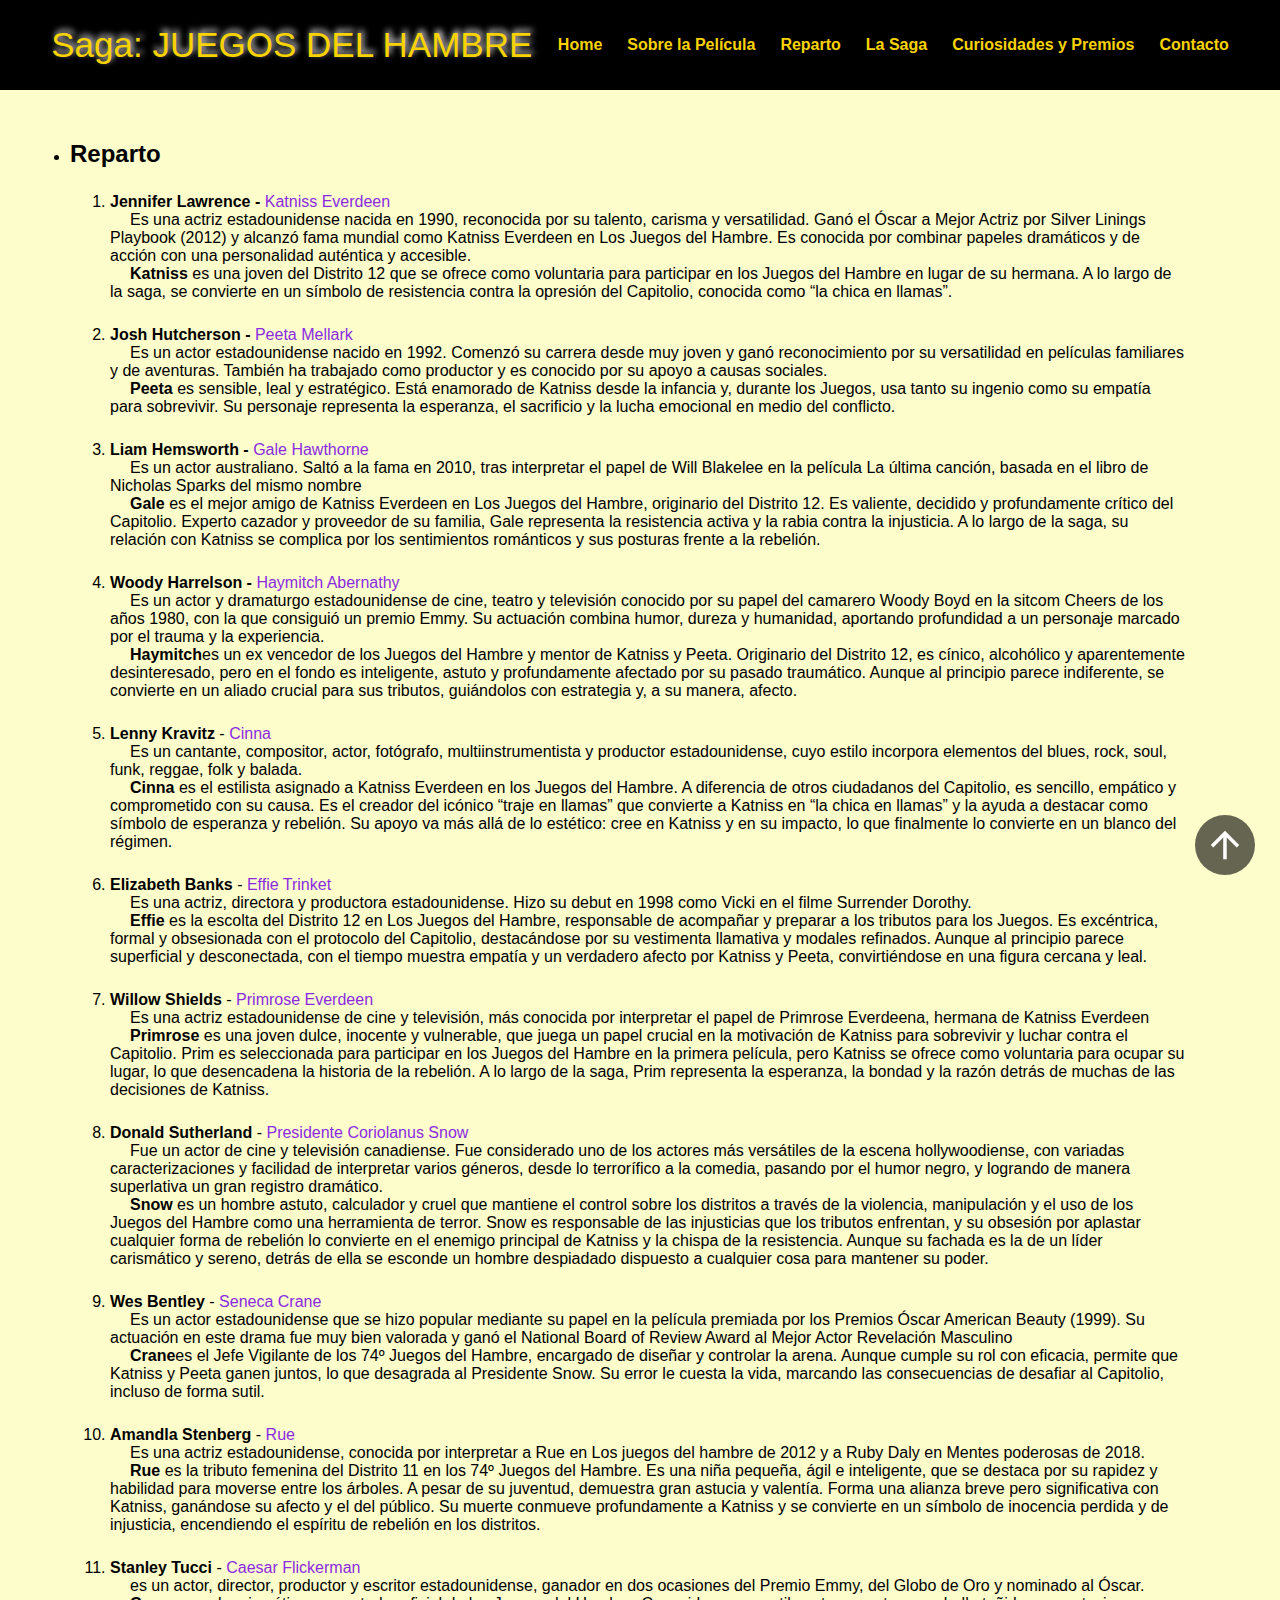
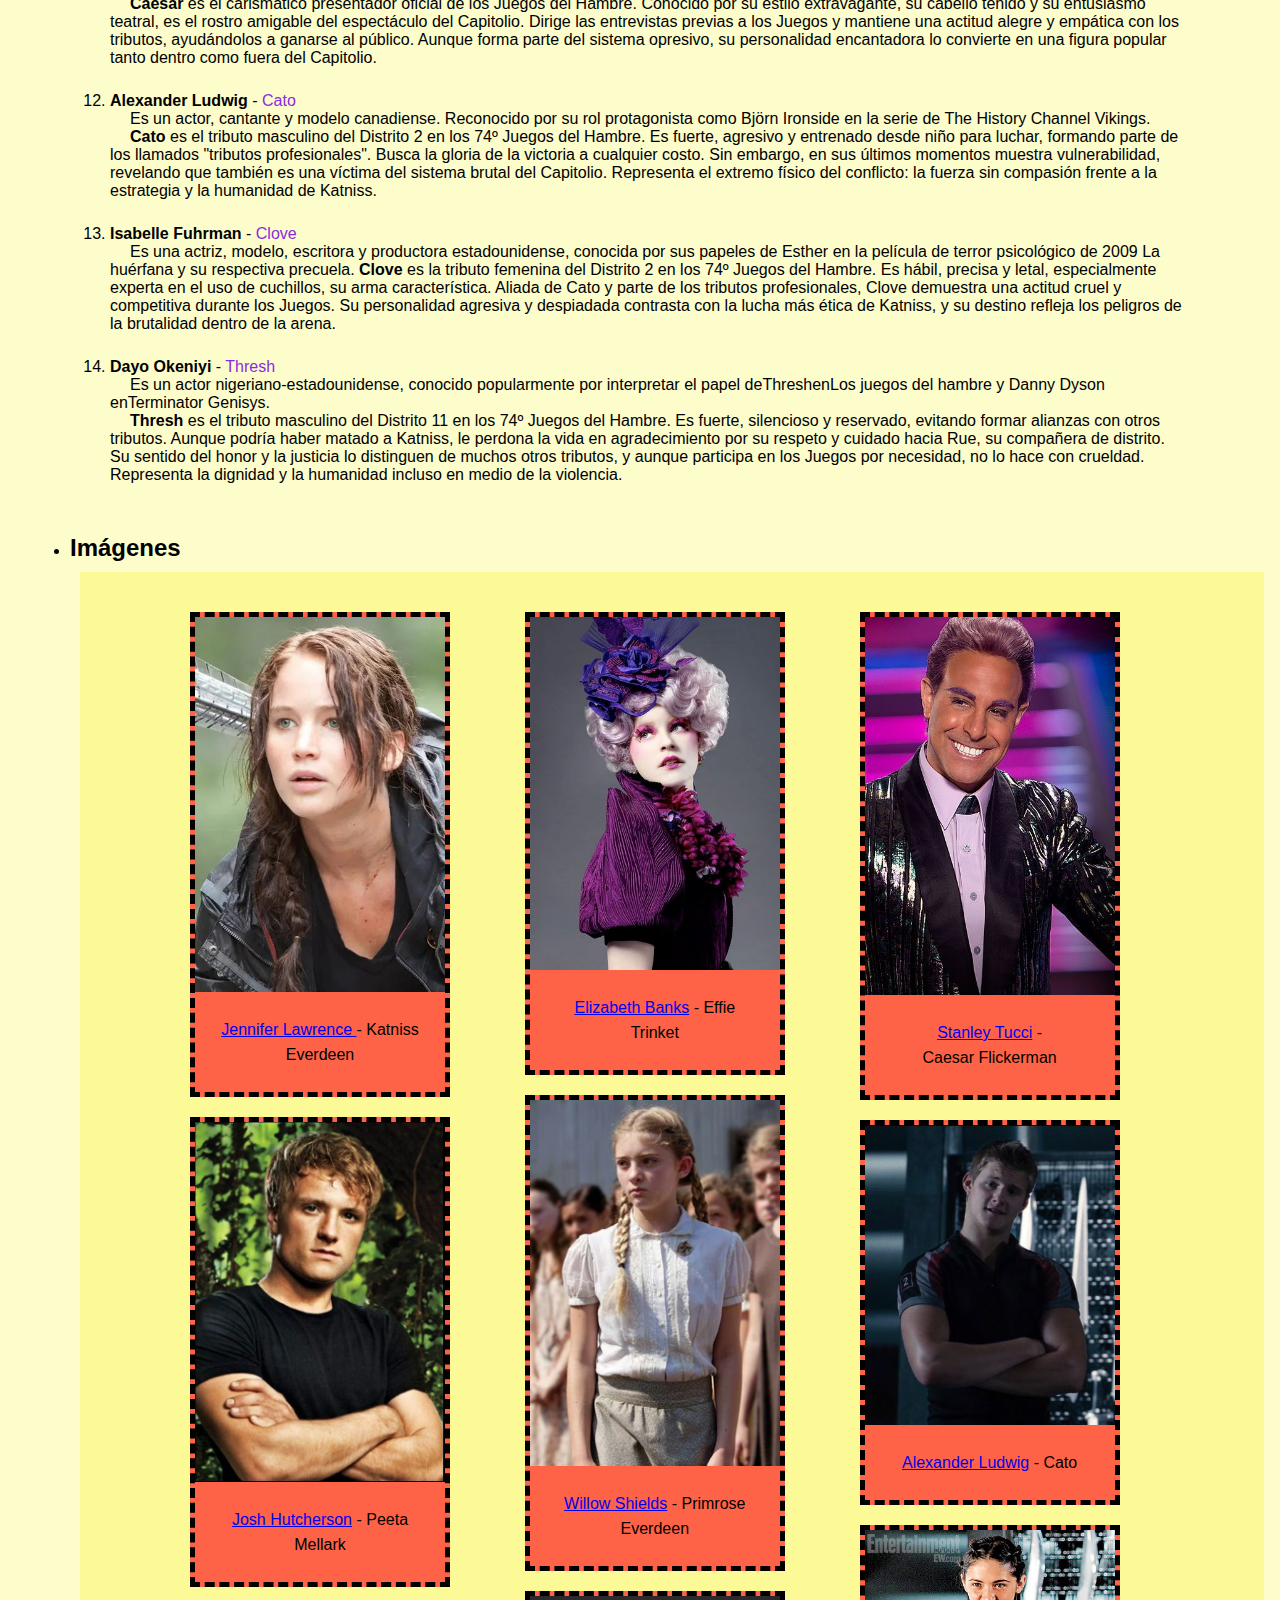
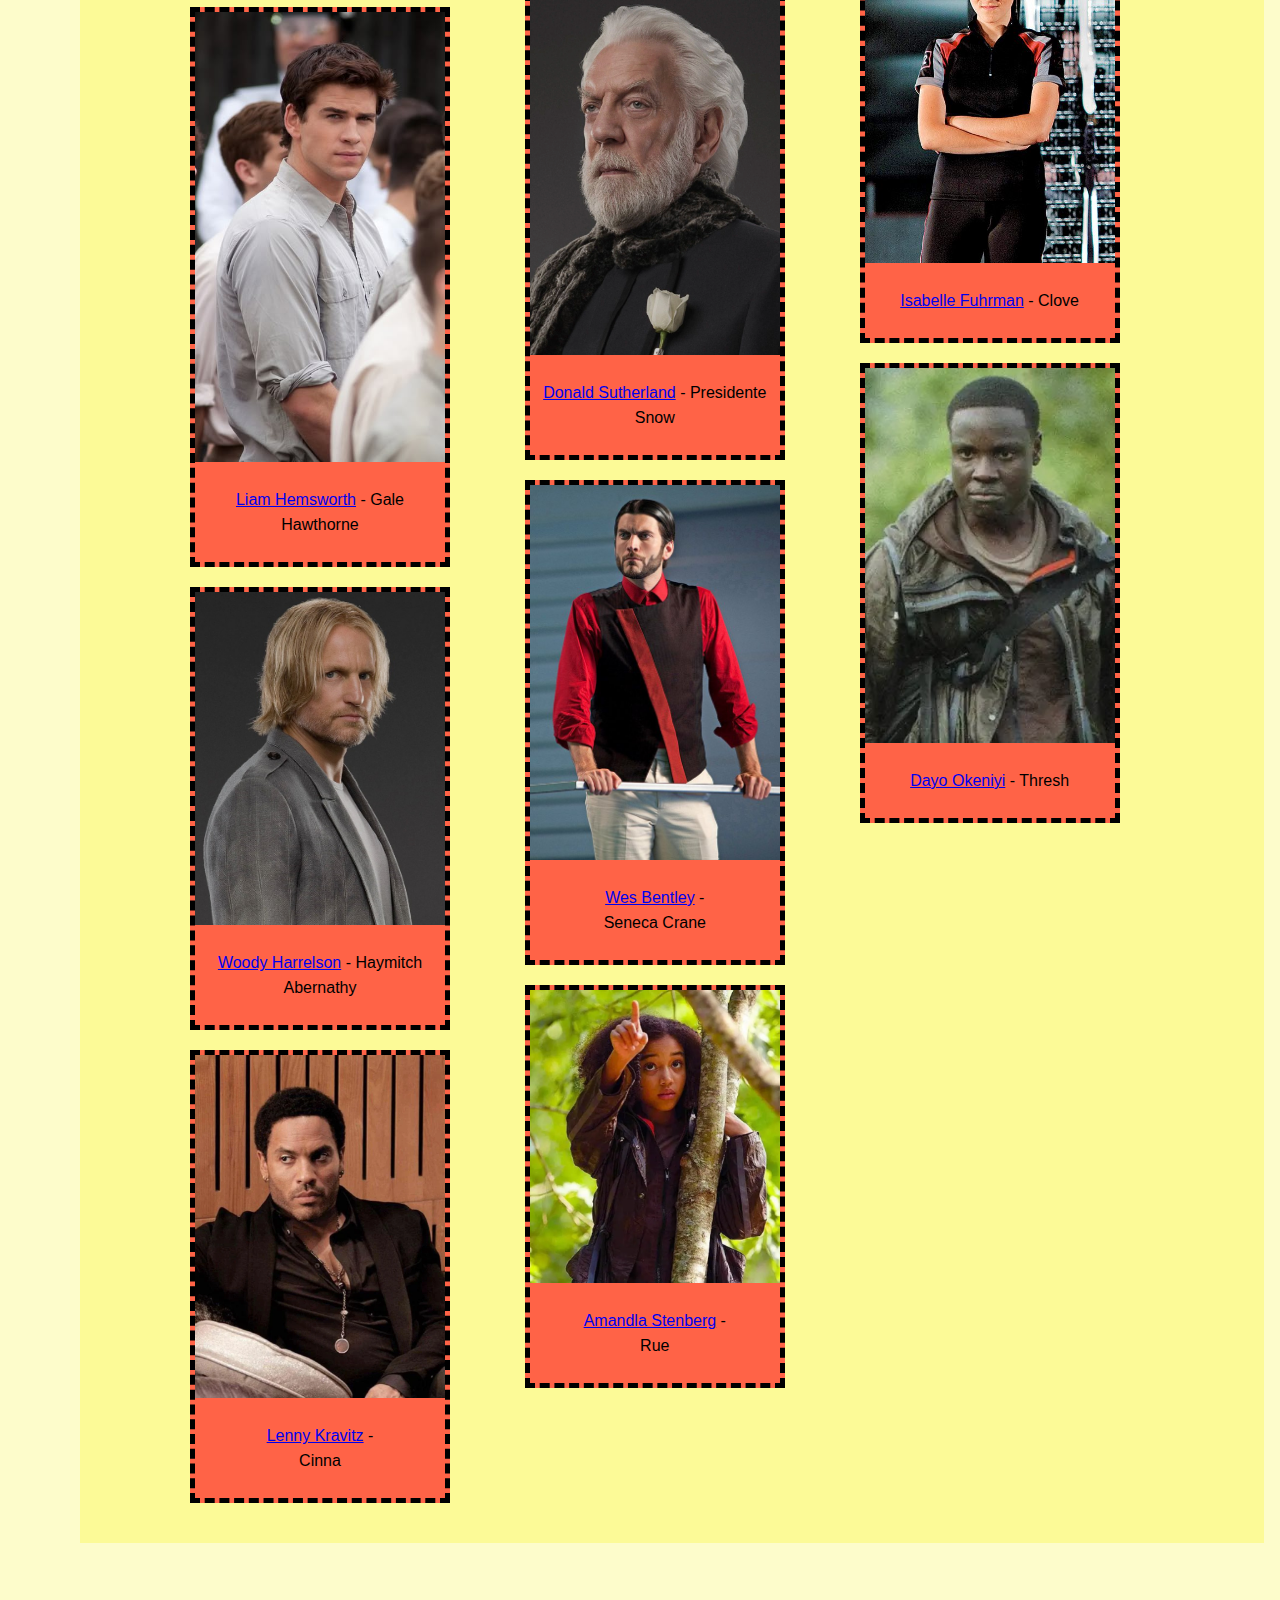
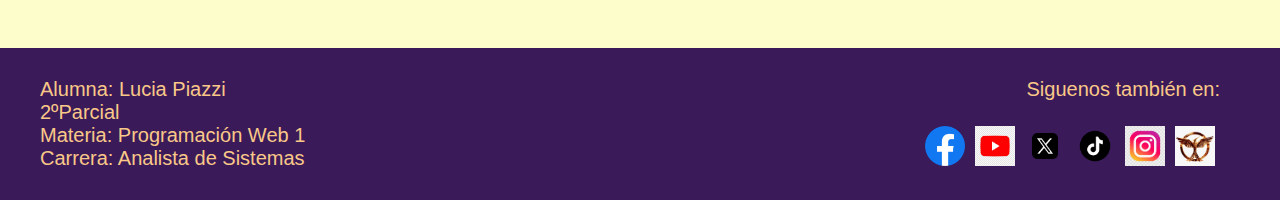
<file: paginas/reparto.html>
<!DOCTYPE html>
<html lang="en">

<head>

    <meta charset="UTF-8">
    <meta name="viewport" content="width=device-width, initial-scale=1.0">
    <link rel="stylesheet" href="../css/reparto.css">
    <link rel="stylesheet" href="../css/global.css">

   <script src="../java/script.js"></script>

    <title>Reparto</title>
    <link rel="icon" href="../imagenes/favicon/saga_favicon.PNG">
</head>

<body>

    <header>
        <div>
            <a href="../index.html" class="titulo_header">
                <h1 class="nombreSaga">Saga: JUEGOS DEL HAMBRE</h1>
            </a>
        </div>

        <button class="menu-toggle" aria-label="Toggle menu">
            <span class="icon-hamburguesa">
                <!-- Icono hamburguesa cerrado -->
                <svg xmlns="http://www.w3.org/2000/svg" height="48px" viewBox="0 -960 960 960" width="48px"
                    fill="#FFFFFF">
                    <path d="M120-240v-60h720v60H120Zm0-210v-60h720v60H120Zm0-210v-60h720v60H120Z" />
                </svg>
            </span>
            <span class="icon-cerrar">
                <!-- Icono hamburguesa abierto -->
                <svg xmlns="http://www.w3.org/2000/svg" height="48px" viewBox="0 -960 960 960" width="48px"
                    fill="#FFFFFF">
                    <path
                        d="m249-207-42-42 231-231-231-231 42-42 231 231 231-231 42 42-231 231 231 231-42 42-231-231-231 231Z" />
                </svg>
            </span>
        </button>

        <nav>
            <ul class="menu">
                <li><a href="../index.html">Home</a></li>

                <li class="has-submenu">
                    <a href="../paginas/sobrePeli.html">
                        Sobre la Película
                        <span class="arrow-icon">
                            <svg xmlns="http://www.w3.org/2000/svg" height="20" viewBox="0 -960 960 960" width="20"
                                fill="#FFFFFF">
                                <path d="M480-344 240-584l43-43 197 197 197-197 43 43-240 240Z" />
                            </svg>
                        </span>
                    </a>
                    <ul class="submenu">
                        <li><a href="../paginas/sobrePeli.html#sinoppeli_sobrepeli">Sinopsis</a></li>
                        <li><a href="../paginas/sobrePeli.html#localidades_sobrepeli">Localizaciones</a></li>
                        <li><a href="../paginas/sobrePeli.html#detallesproc_sobrepeli">Detalles sobre la Producción</a>
                        </li>
                        <li><a href="../paginas/sobrePeli.html#soundtrack_sobrepeli">Katniss Sings - 'The Hanging
                                Tree'</a></li>
                    </ul>
                </li>

                <li class="has-submenu">
                    <a href="../paginas/reparto.html">
                        Reparto
                        <span class="arrow-icon">
                            <svg xmlns="http://www.w3.org/2000/svg" height="20" viewBox="0 -960 960 960" width="20"
                                fill="#FFFFFF">
                                <path d="M480-344 240-584l43-43 197 197 197-197 43 43-240 240Z" />
                            </svg>
                        </span>
                    </a>
                    <ul class="submenu">
                        <li><a href="../paginas/reparto.html#imag_reparto">Imágenes</a></li>
                    </ul>
                </li>

                <li class="has-submenu">
                    <a href="../paginas/todasaga.html">
                        La Saga
                        <span class="arrow-icon">
                            <svg xmlns="http://www.w3.org/2000/svg" height="20" viewBox="0 -960 960 960" width="20"
                                fill="#FFFFFF">
                                <path d="M480-344 240-584l43-43 197 197 197-197 43 43-240 240Z" />
                            </svg>
                        </span>
                    </a>
                    <ul class="submenu">
                        <li><a href="../paginas/todasaga.html#libros_info">Libros</a></li>
                        <li><a href="../paginas/todasaga.html#peliculas_info">Películas</a></li>
                    </ul>
                </li>

                <li class="has-submenu">
                    <a href="../paginas/curioyPrem.html">
                        Curiosidades y Premios
                        <span class="arrow-icon">
                            <svg xmlns="http://www.w3.org/2000/svg" height="20" viewBox="0 -960 960 960" width="20"
                                fill="#FFFFFF">
                                <path d="M480-344 240-584l43-43 197 197 197-197 43 43-240 240Z" />
                            </svg>
                        </span>
                    </a>
                    <ul class="submenu">
                        <li><a href="../paginas/curioyPrem.html#estgrabacion_curio">Estudio de Grabación</a></li>
                        <li><a href="../paginas/curioyPrem.html#rodaje_curio">Curiosidades Rodaje</a></li>
                        <li><a href="../paginas/curioyPrem.html#genearal_curio">Curiosidades Generales</a></li>
                        <li><a href="../paginas/curioyPrem.html#prem_curio">Premios</a></li>
                    </ul>
                </li>

                <li><a href="../paginas/contacto.html">Contacto</a></li>
            </ul>
        </nav>
    </header>
    <main>
        <ul>
            <!-- ver en el fututo si es posible una tabla con actro/personajes/descripciona 
                  actor descripcion de papel/imagenes -->
            <!-- ver  futuro que las imagenes tambien te lleven para las descripcion del actor/ris
         mejorar nombres de id y class-->

            <article class="reparto">
                <li>
                    <h2 id="subir_hasta_arriba">Reparto</h2>
                </li>
                <ol>
                    <li class="actores"> <strong>Jennifer Lawrence - </strong> <a href="#actriz_jenniferLawrence"
                            class="estilo_actores">Katniss Everdeen</a>
                        <p>Es una actriz estadounidense nacida en 1990, reconocida por su talento, carisma y
                            versatilidad. Ganó el Óscar a Mejor Actriz por Silver Linings Playbook (2012) y alcanzó fama
                            mundial como Katniss Everdeen en Los Juegos del Hambre.
                            Es conocida por combinar papeles dramáticos y de acción con una personalidad auténtica y
                            accesible.
                        </p>
                        <p><strong>Katniss</strong> es una joven del Distrito 12 que se ofrece como voluntaria para
                            participar en los Juegos del Hambre en lugar de su hermana. A lo largo de la saga, se
                            convierte en un símbolo de resistencia contra la opresión del Capitolio, conocida como “la
                            chica en llamas”.
                        </p>
                    </li>
                    <li class="actores"> <strong>Josh Hutcherson - </strong> <a href="#actor_joshHutcherson"
                            class="estilo_actores">Peeta Mellark</a>
                        <p>Es un actor estadounidense nacido en 1992. Comenzó su carrera desde muy joven y ganó
                            reconocimiento por su versatilidad en películas familiares y de aventuras. También ha
                            trabajado como productor
                            y es conocido por su apoyo a causas sociales.</p>
                        <p><strong>Peeta</strong> es sensible, leal y estratégico. Está enamorado de Katniss desde la
                            infancia y, durante los Juegos, usa tanto su ingenio como su empatía para sobrevivir. Su
                            personaje representa la esperanza, el sacrificio y la lucha emocional en medio del
                            conflicto.
                        </p>
                    </li>
                    <li class="actores"><strong>Liam Hemsworth - </strong> <a href="#actor_liamHemsworth"
                            class="estilo_actores">Gale Hawthorne</a>
                        <p>Es un actor australiano. Saltó a la fama en 2010, tras interpretar el papel de Will Blakelee
                            en la película La última canción,
                            basada en el libro de Nicholas Sparks del mismo nombre</p>
                        <p><strong>Gale </strong>es el mejor amigo de Katniss Everdeen en Los Juegos del Hambre,
                            originario del Distrito 12. Es valiente, decidido y profundamente crítico del Capitolio.
                            Experto cazador y proveedor de su familia, Gale representa la resistencia activa y la rabia
                            contra la injusticia. A lo largo de la saga, su relación con Katniss se complica por los
                            sentimientos románticos y sus posturas frente a la rebelión.</p>
                    </li>
                    <li class="actores"><strong>Woody Harrelson - </strong><a href="#actor_woodyHarrelson"
                            class="estilo_actores"> Haymitch Abernathy</a>
                        <p>Es un actor y dramaturgo estadounidense de cine, teatro y televisión conocido por su papel
                            del camarero Woody Boyd en la sitcom Cheers de los años 1980, con la que consiguió un premio
                            Emmy.
                            Su actuación combina humor, dureza y humanidad, aportando profundidad a un personaje marcado
                            por el trauma y la experiencia.
                        </p>
                        <p> <strong>Haymitch</strong>es un ex vencedor de los Juegos del Hambre y mentor de Katniss y
                            Peeta. Originario del Distrito 12, es cínico, alcohólico y aparentemente desinteresado, pero
                            en el fondo es inteligente, astuto y profundamente afectado por su pasado traumático. Aunque
                            al principio parece
                            indiferente, se convierte en un aliado crucial para sus tributos, guiándolos con estrategia
                            y, a su manera, afecto.
                        </p>
                    </li>
                    <li class="actores"><strong>Lenny Kravitz</strong> - <a href="#actor_lennyKravitz"
                            class="estilo_actores">Cinna</a>
                        <p>Es un cantante, compositor, actor, fotógrafo, multiinstrumentista y productor estadounidense,
                            cuyo estilo incorpora elementos del blues, rock, soul, funk, reggae, folk y balada.</p>
                        <p><strong>Cinna</strong> es el estilista asignado a Katniss Everdeen en los Juegos del
                            Hambre. A diferencia de otros ciudadanos del Capitolio, es sencillo, empático y comprometido
                            con
                            su causa.
                            Es el creador del icónico “traje en llamas” que convierte a Katniss en “la chica en llamas”
                            y la
                            ayuda a destacar como símbolo de esperanza y rebelión. Su apoyo va más allá de lo estético:
                            cree
                            en Katniss y en su impacto, lo que finalmente lo convierte en un blanco del régimen.</p>
                    </li>
                    <li class="actores"><strong>Elizabeth Banks</strong> - <a href="#actriz_elizabethBanks"
                            class="estilo_actores">Effie Trinket</a>
                        <p>Es una actriz, directora y productora estadounidense. Hizo su debut
                            en 1998 como Vicki en el filme Surrender Dorothy.
                        </p>
                        <p><strong>Effie</strong> es la escolta del Distrito 12 en Los Juegos del Hambre, responsable de
                            acompañar y preparar a los tributos para los Juegos.
                            Es excéntrica, formal y obsesionada con el protocolo del Capitolio, destacándose por su
                            vestimenta llamativa y modales refinados. Aunque al principio parece superficial y
                            desconectada, con el tiempo muestra empatía y un verdadero afecto por Katniss y Peeta,
                            convirtiéndose en una figura cercana y leal.
                        </p>
                    </li>
                    <li class="actores"><strong>Willow Shields</strong> - <a href="#actriz_willowShields"
                            class="estilo_actores">Primrose Everdeen</a>
                        <p>Es una actriz estadounidense de cine y televisión, más conocida por interpretar el papel de
                            Primrose Everdeena, hermana de Katniss Everdeen</p>
                        <p><strong>Primrose</strong> es una joven dulce, inocente y vulnerable, que juega un papel
                            crucial en la motivación de Katniss
                            para sobrevivir y luchar contra el Capitolio. Prim es seleccionada para participar en los
                            Juegos del Hambre en la primera película, pero Katniss se ofrece como voluntaria para ocupar
                            su lugar, lo que desencadena la historia de la rebelión. A lo largo de la saga, Prim
                            representa la esperanza, la bondad y la razón detrás de muchas de las decisiones de Katniss.
                        </p>
                    </li>
                    <li class="actores"><strong>Donald Sutherland</strong> - <a href="#actor_donaldSutherland"
                            class="estilo_actores">Presidente Coriolanus Snow</a>
                        <p>Fue un actor de cine y televisión canadiense. Fue considerado uno de los actores más
                            versátiles de la escena hollywoodiense, con variadas caracterizaciones y
                            facilidad de interpretar varios géneros, desde lo terrorífico a la comedia, pasando por el
                            humor negro, y logrando de manera superlativa un gran registro dramático.</p>
                        <p> <strong>Snow</strong> es un hombre astuto, calculador y cruel que mantiene el control sobre
                            los distritos a través de la violencia, manipulación y el uso de los Juegos del Hambre como
                            una herramienta de terror.
                            Snow es responsable de las injusticias que los tributos enfrentan, y su obsesión por
                            aplastar cualquier forma de rebelión lo convierte en el enemigo principal de Katniss y la
                            chispa de la resistencia.
                            Aunque su fachada es la de un líder carismático y sereno, detrás de ella se esconde un
                            hombre despiadado dispuesto a cualquier cosa para mantener su poder.
                        </p>
                    </li>
                    <li class="actores"> <strong>Wes Bentley</strong> - <a href="#actor_wesBentley"
                            class="estilo_actores">Seneca Crane</a>
                        <p>Es un actor estadounidense que se hizo popular mediante su papel en la película premiada por
                            los Premios Óscar American Beauty (1999). Su actuación en este drama fue
                            muy bien valorada y ganó el National Board of Review Award al Mejor Actor Revelación
                            Masculino</p>
                        <p> <strong>Crane</strong>es el Jefe Vigilante de los 74º Juegos del Hambre, encargado de
                            diseñar y controlar la arena. Aunque cumple su rol con eficacia, permite que Katniss y Peeta
                            ganen juntos,
                            lo que desagrada al Presidente Snow. Su error le cuesta la vida, marcando las consecuencias
                            de desafiar al Capitolio, incluso de forma sutil.</p>
                    </li>
                    <li class="actores"><strong>Amandla Stenberg</strong> - <a href="#actriz_amandlaStenberg"
                            class="estilo_actores">Rue</a>
                        <p>Es una actriz estadounidense, conocida por interpretar a Rue en Los juegos del hambre de 2012
                            y a Ruby Daly en Mentes poderosas de 2018.</p>
                        <p><strong>Rue</strong> es la tributo femenina del Distrito 11 en los 74º Juegos del Hambre. Es
                            una niña pequeña, ágil e inteligente, que se destaca por su rapidez y habilidad para moverse
                            entre los árboles.
                            A pesar de su juventud, demuestra gran astucia y valentía. Forma una alianza breve pero
                            significativa con Katniss, ganándose su afecto y el del público. Su muerte conmueve
                            profundamente a Katniss y se convierte en un símbolo de inocencia perdida y de injusticia,
                            encendiendo el espíritu de rebelión en los distritos.</p>
                    </li>
                    <li class="actores"> <strong>Stanley Tucci</strong> - <a href="#actor_stanleyTucci"
                            class="estilo_actores">Caesar Flickerman</a>
                        <p>es un actor, director, productor y escritor estadounidense, ganador en dos ocasiones del
                            Premio Emmy,
                            del Globo de Oro y nominado al Óscar.</p>
                        <p><strong>Caesar</strong> es el carismático presentador oficial de los Juegos del Hambre.
                            Conocido por su estilo extravagante, su cabello teñido y su entusiasmo teatral,
                            es el rostro amigable del espectáculo del Capitolio. Dirige las entrevistas previas a los
                            Juegos y mantiene una actitud alegre y empática con los tributos, ayudándolos a ganarse al
                            público. Aunque forma parte del sistema opresivo, su personalidad encantadora lo convierte
                            en una figura popular tanto dentro como fuera del Capitolio.</p>
                    </li>
                    <li class="actores"><strong>Alexander Ludwig</strong> - <a href="#actor_alexanderLudwig"
                            class="estilo_actores">Cato</a>
                        <p>Es un actor, cantante y modelo canadiense. Reconocido por su rol protagonista como Björn
                            Ironside en la serie de The History Channel Vikings.</p>
                        <p><strong>Cato</strong> es el tributo masculino del Distrito 2 en los 74º Juegos del Hambre. Es
                            fuerte, agresivo y entrenado desde niño para luchar, formando parte de los llamados
                            "tributos profesionales".
                            Busca la gloria de la victoria a cualquier costo. Sin embargo, en sus últimos momentos
                            muestra vulnerabilidad, revelando que también es una víctima del sistema brutal del
                            Capitolio. Representa el extremo físico del conflicto: la fuerza sin compasión frente a la
                            estrategia y la humanidad de Katniss.</p>
                    </li>
                    <li class="actores"><strong>Isabelle Fuhrman</strong> - <a href="#actriz_isabelleFuhrman"
                            class="estilo_actores">Clove</a>
                        <p>Es una actriz, modelo, escritora y productora estadounidense,
                            conocida por sus papeles de Esther en la película de terror psicológico de 2009 La huérfana
                            y su respectiva precuela. <strong>Clove</strong> es la tributo femenina del Distrito 2 en
                            los 74º
                            Juegos del Hambre. Es
                            hábil, precisa y letal, especialmente experta en el uso de cuchillos, su arma
                            característica.
                            Aliada de Cato y parte de los tributos profesionales, Clove demuestra una actitud cruel y
                            competitiva durante los Juegos. Su personalidad agresiva y despiadada contrasta con la lucha
                            más ética de Katniss, y su destino refleja los peligros de la brutalidad dentro de la arena.
                        </p>

                        </p>
                    </li>
                    <li class="actores"> <strong>Dayo Okeniyi</strong> - <a href="#actor_dayoOkeniyi"
                            class="estilo_actores">Thresh</a>
                        <p>Es un actor nigeriano-estadounidense, conocido popularmente por interpretar el papel
                            deThreshenLos juegos del hambre y Danny Dyson enTerminator Genisys.</p>
                        <p><strong>Thresh</strong> es el tributo masculino del Distrito 11 en los 74º Juegos del Hambre.
                            Es fuerte, silencioso y reservado, evitando formar alianzas con otros tributos.
                            Aunque podría haber matado a Katniss, le perdona la vida en agradecimiento por su respeto y
                            cuidado hacia Rue, su compañera de distrito. Su sentido del honor y la justicia lo
                            distinguen de muchos otros tributos, y aunque participa en los Juegos por necesidad, no lo
                            hace con crueldad. Representa la dignidad y la humanidad incluso en medio de la violencia.
                        </p>
                    </li>
                </ol>

            </article>

            <article>
                <li>
                    <h2 id="imag_reparto">Imágenes</h2>
                </li>
                <div class="imagenes_reparto">
                    <div>
                        <figure id="actriz_jenniferLawrence">
                            <img src="../imagenes/reparto/jenniferLawrence _KatnissEverdeen.jpg"
                                alt="Katniss_carasorprendida_vestidanegro_arco">
                            <figcaption class="jenniferLawrence_KatnissEverdeen_figcaption">
                                <a href="https://es.wikipedia.org/wiki/Jennifer_Lawrence" target="_blank">
                                    Jennifer Lawrence </a> - Katniss Everdeen
                            </figcaption>
                        </figure>

                        <figure id="actor_joshHutcherson">
                            <img src="../imagenes/reparto/joshHutcherson_PeetaMellark.JPEG"
                                alt="Peeta_brazoscrudos_remeranegra_fondoselva">
                            <figcaption class="joshHutcherson_PeetaMellark_figcaption">
                                <a href="https://es.wikipedia.org/wiki/Josh_Hutcherson" target="_blank">Josh
                                    Hutcherson</a> - Peeta Mellark
                            </figcaption>
                        </figure>
                        <figure id="actor_liamHemsworth">
                            <img src="../imagenes/reparto/liamHemsworth_GaleHawthorne.jpg"
                                alt="Gale_camisagris_entre_multitud">
                            <figcaption class="liamHemsworth_GaleHawthorne_figcaption">
                                <a href="https://es.wikipedia.org/wiki/Liam_Hemsworth" target="_blank">Liam
                                    Hemsworth</a> - Gale Hawthorne
                            </figcaption>
                        </figure>
                        <figure id="actor_woodyHarrelson">
                            <img src="../imagenes/reparto/woodyHarrelson_HaymitchAbernathy.JPEG"
                                alt="Haymitch_sacogris_pelorubio_ojosazules_fondogris">
                            <figcaption class="woodyHarrelson_HaymitchAbernathy_figcaption">
                                <a href="https://es.wikipedia.org/wiki/Woody_Harrelson" target="_blank">Woody
                                    Harrelson</a> - Haymitch
                                Abernathy
                            </figcaption>
                        </figure>
                        <figure id="actor_lennyKravitz">
                            <img src="../imagenes/reparto/lennyKravitz_Cinna.WEBP"
                                alt="Cinna_tezoscura_trajemarron_collar_pelocorto">
                            <figcaption class="lennyKravitz_Cinna_figcaption">
                                <a href="https://es.wikipedia.org/wiki/Lenny_Kravitz" target="_blank">Lenny Kravitz</a>
                                - Cinna
                            </figcaption>
                        </figure>
                    </div>
                    <div>
                        <figure id="actriz_elizabethBanks">
                            <img src="../imagenes/reparto/elizabethBanks_EffieTrinket.JPEG"
                                alt="efi_tezpalida_maquillajeeztrabagante_roparosa_brillante">
                            <figcaption class="elizabethBanks_EffieTrinket_figcaption">
                                <a href="https://es.wikipedia.org/wiki/Elizabeth_Banks" target="_blank">Elizabeth
                                    Banks</a> - Effie Trinket
                            </figcaption>
                        </figure>
                        <figure id="actriz_willowShields">
                            <img src="../imagenes/reparto/willowShields_PrimroseEverdeen.WEBP"
                                alt="Primrose_rubia_trenzas_ojosclaros_camisablanca_poletamaronclaro_">
                            <figcaption class="willowShields_PrimroseEverdeen_figcaption">
                                <a href="https://es.wikipedia.org/wiki/Willow_Shields" target="_blank">Willow
                                    Shields</a> - Primrose
                                Everdeen
                            </figcaption>
                        </figure>
                        <figure id="actor_donaldSutherland">
                            <img src="../imagenes/reparto/donaldSutherland_PresidenteSnow.WEBP"
                                alt="Snow_canoso_trajegrisoscuro_con rosa">
                            <figcaption class="donaldSutherland_PresidenteSnow_figcaption">
                                <a href="https://es.wikipedia.org/wiki/Donald_Sutherland" target="_blank">Donald
                                    Sutherland</a> -
                                Presidente Snow
                            </figcaption>
                        </figure>
                        <figure id="actor_wesBentley">
                            <img src="../imagenes/reparto/wesBentley_SenecaCrane.JPEG"
                                alt="Crane_sacorojoynegro_pantalonblanco_barbaconestilo">
                            <figcaption class="wesBentley_SenecaCrane_figcaption">
                                <a href="https://es.wikipedia.org/wiki/Wes_Bentley" target="_blank">Wes Bentley</a> -
                                Seneca Crane
                            </figcaption>
                        </figure>
                        <figure id="actriz_amandlaStenberg">
                            <img src="../imagenes/reparto/amandla Stenberg_Rue.WEBP"
                                alt="Rue_camperarompeviento_oscura_subiaarbol">
                            <figcaption class="amandlaStenberg_Rue_figcaption">
                                <a href="https://es.wikipedia.org/wiki/Amandla_Stenberg" target="_blank">Amandla
                                    Stenberg</a> - Rue
                            </figcaption>
                        </figure>
                    </div>
                    <div>
                        <figure id="actor_stanleyTucci">
                            <img src="../imagenes/reparto/stanleyTucci_CaesarFlickerman.JPEG"
                                alt="Caesar_peloycejasvioletas_trajebrillante_camisalila">
                            <figcaption class="stanleyTucci_CaesarFlickerman_figcaption">
                                <a href="https://es.wikipedia.org/wiki/Stanley_Tucci" target="_blank">Stanley Tucci</a>
                                - Caesar
                                Flickerman
                            </figcaption>
                        </figure>
                        <figure id="actor_alexanderLudwig">
                            <img src="../imagenes/reparto/alexanderLudwig_Cato.JPEG"
                                alt="Cato_rubio_remeradeportiva_blancarojanegra_brazoscruzados">
                            <figcaption class="alexanderLudwig_Cato_figcaption">
                                <a href="https://es.wikipedia.org/wiki/Alexander_Ludwig" target="_blank">Alexander
                                    Ludwig</a> - Cato
                            </figcaption>
                        </figure>
                        <figure id="actriz_isabelleFuhrman">
                            <img src="../imagenes/reparto/isabelleFuhrman_Clove.JPEG"
                                alt="Clove_ropadeportiva_blancarojanegra_brazoscruzados">
                            <figcaption class="isabelleFuhrman_Clove_figcaption">
                                <a href="https://es.wikipedia.org/wiki/Isabelle_Fuhrman" target="_blank">Isabelle
                                    Fuhrman</a> - Clove
                            </figcaption>
                        </figure>
                        <figure id="actor_dayoOkeniyi">
                            <img src="../imagenes/reparto/dayoOkeniy_Thresh.JPG"
                                alt="Thresh_tezoscura_caraseria_pelocorto_camperarompeviento">
                            <figcaption class="dayoOkeniy_Thresh_figcaption">
                                <a href="https://es.wikipedia.org/wiki/Dayo_Okeniyi" target="_blank">Dayo Okeniyi</a> -
                                Thresh
                            </figcaption>
                        </figure>
                    </div>

                </div>


            </article>


        </ul>

        <a href="#top" class="boton-arriba" title="Volver arriba">
            <svg xmlns="http://www.w3.org/2000/svg" height="40px" viewBox="0 -960 960 960" width="40px" fill="#FFFFFF">
                <path d="M437.33-138.67v-521L198.67-421l-60-60 341-340.33 341.66 341.66-60 60-240-240v521h-84Z" />
            </svg>
        </a>




        <!--   <div class="volver_arriba">
            <a href="#subir_hasta_arriba">volver para arriba</a>
        </div> -->
    </main>


    <footer>
        <div class="lista_redes_contenido">
            <ul class="list_info_footer">
                <li>Alumna: Lucia Piazzi</li>
                <li>2ºParcial</li>
                <li>Materia: Programación Web 1</li>
                <li>Carrera: Analista de Sistemas</li>
            </ul>

            <div class="redes_footer">
                <p class="redes_titulo_footer">Siguenos también en:</p>
                <div class="iconos_redes_footer">
                    <a href="https://www.facebook.com/TheHungerGamesMovie/" target="_blank">
                        <img src="../imagenes/redes sociales/facebook_logo.PNG" alt="Facebook">
                    </a>
                    <a href="https://www.youtube.com/playlist?list=PLJ7A97yl9oXpfq64XZCN9CEQVKMCsHAXh" target="_blank">
                        <img src="../imagenes/redes sociales/YouTube_log.PNG" alt="YouTube">
                    </a>
                    <a href="https://www.youtube.com/playlist?list=PLJ7A97yl9oXpfq64XZCN9CEQVKMCsHAXh" target="_blank">
                        <img src="../imagenes/redes sociales/twitter_x_logo.PNG" alt="X (Twitter)">
                    </a>
                    <a href="https://www.tiktok.com/@hungergamesofficial" target="_blank">
                        <img src="../imagenes/redes sociales/tiktok_logo.PNG" alt="TikTok">
                    </a>
                    <a href="https://www.instagram.com/thehungergames/" target="_blank">
                        <img src="../imagenes/redes sociales/instagram_logo.PNG" alt="Instagram">
                    </a>
                    <a href="https://hungergames.movie//" target="_blank">
                        <img src="../imagenes/redes sociales/pagoficial_logo.PNG" alt="Pagian Oficial">
                    </a>
                </div>
            </div>
        </div>
    </footer>

</body>

</html>
</file>
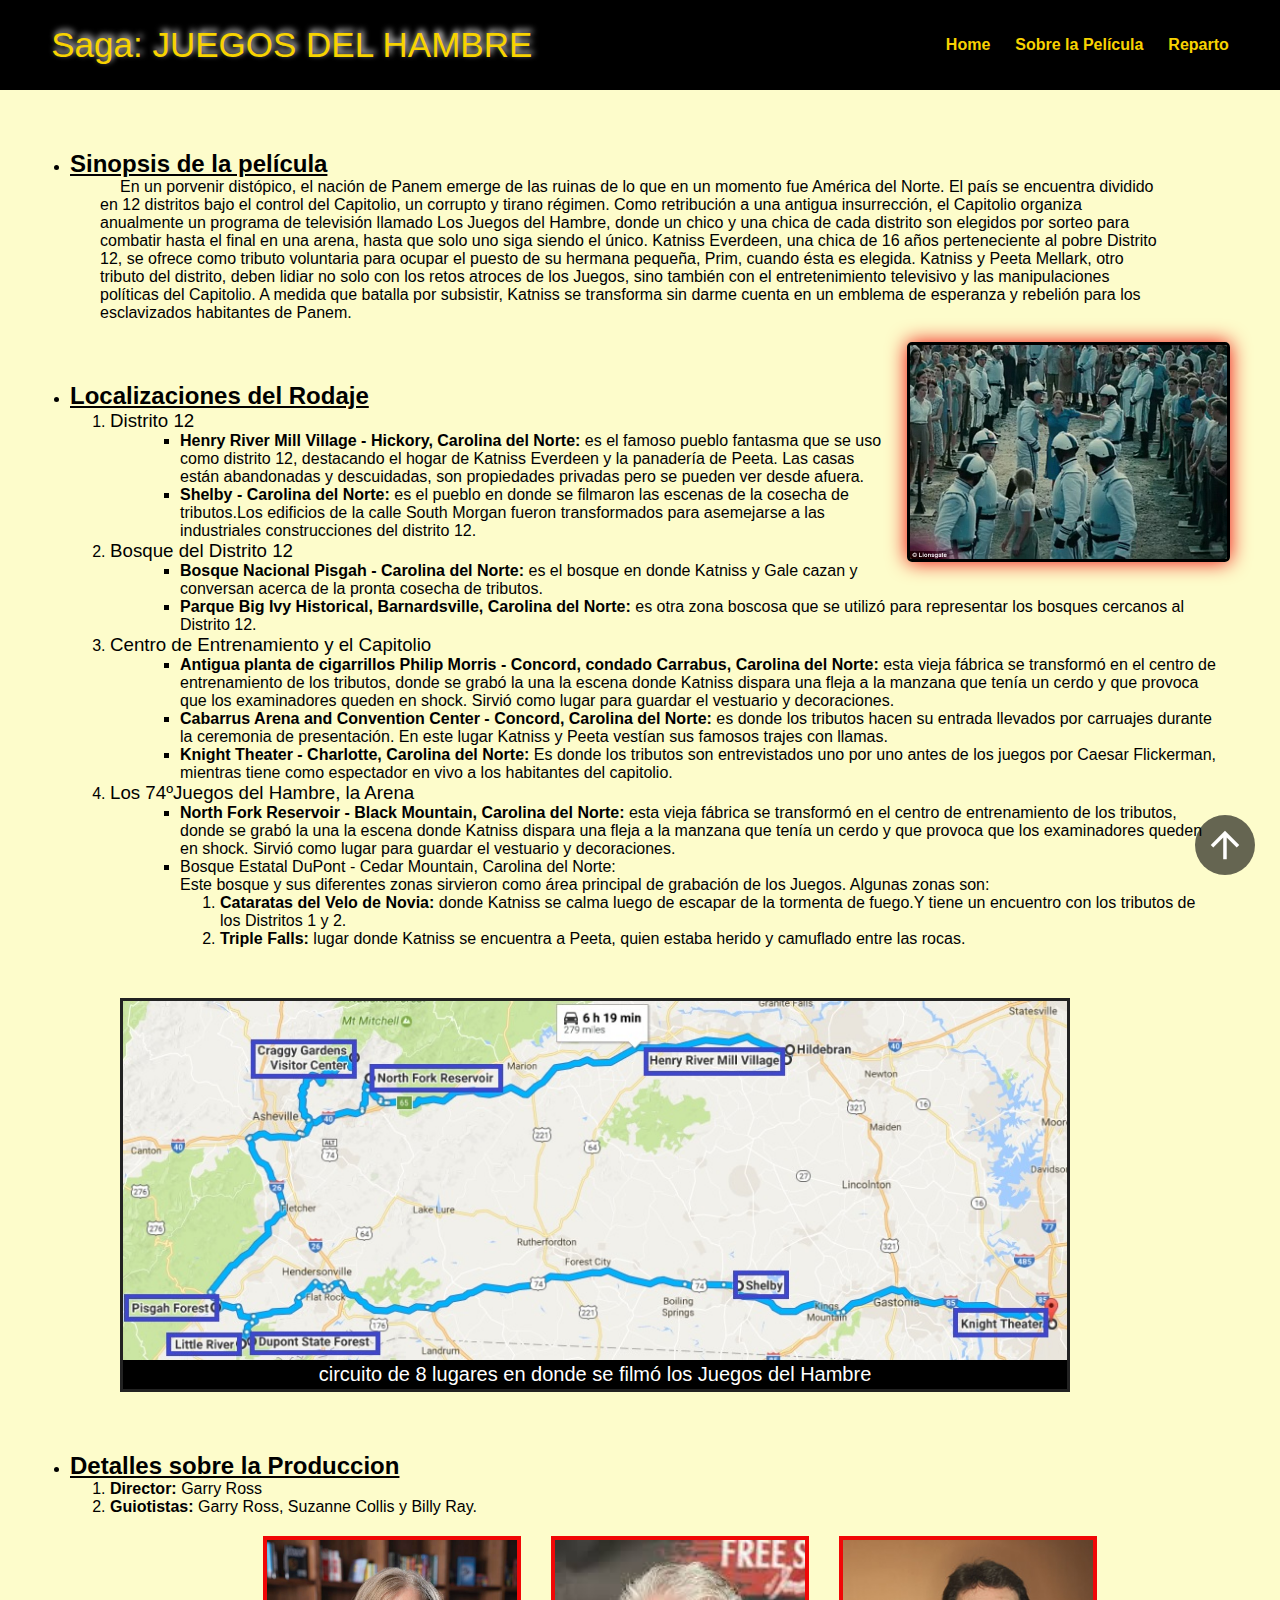
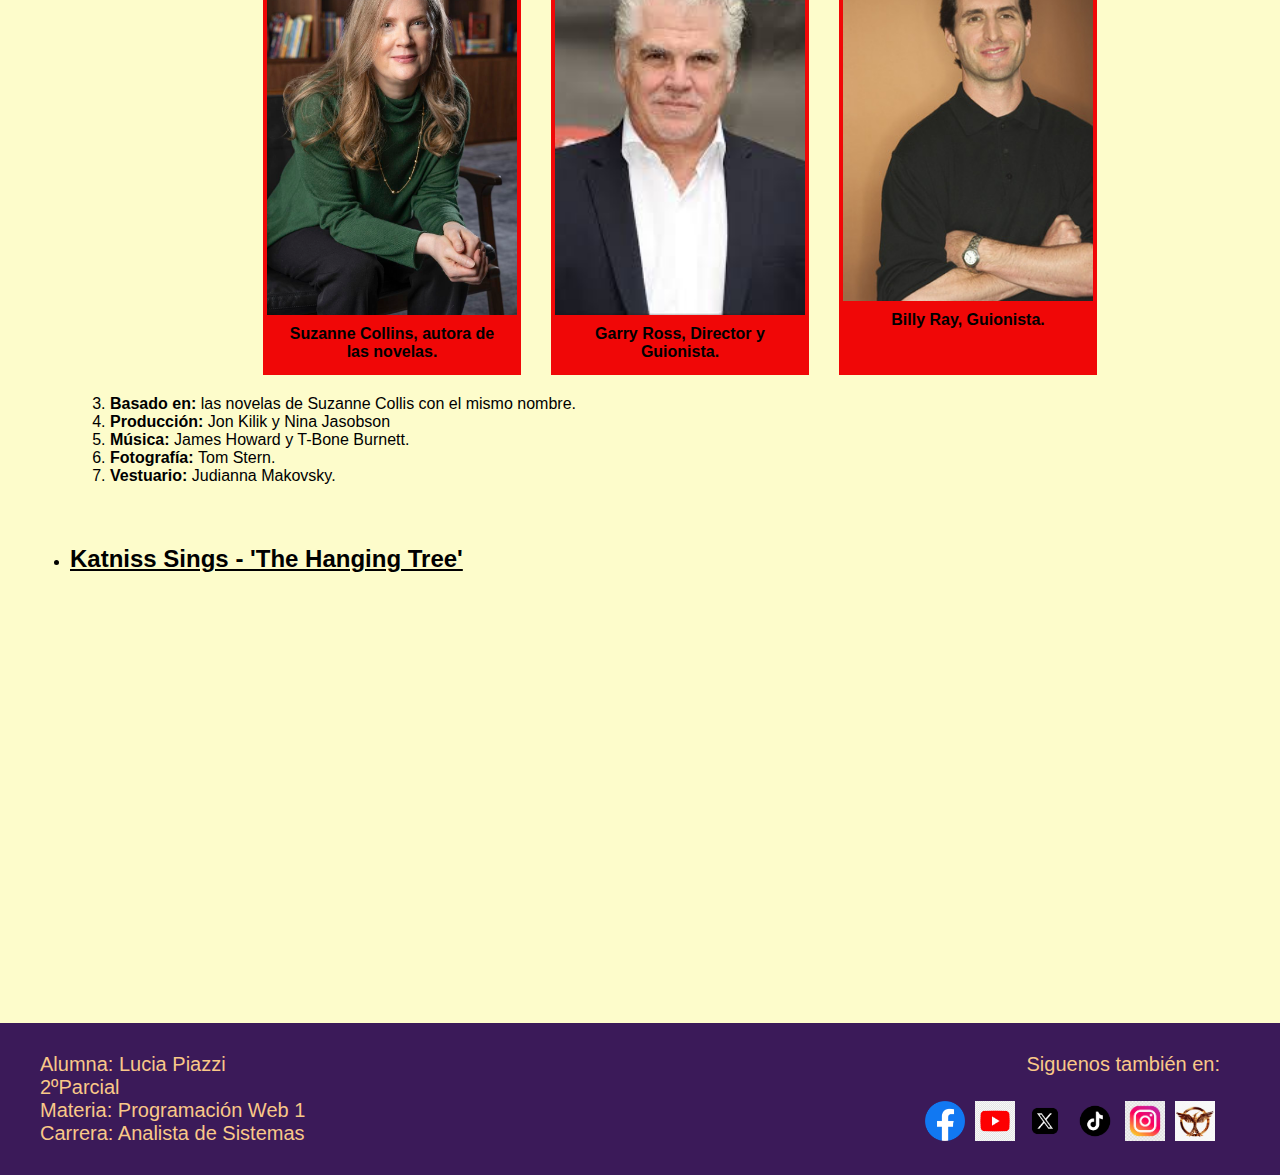
<file: paginas/sobrePeli.html>
<!DOCTYPE html>
<html lang="en">

<head>
    <meta charset="UTF-8">
    <meta name="viewport" content="width=device-width, initial-scale=1.0">
    <link rel="stylesheet" href="../css/global.css">
    <link rel="stylesheet" href="../css/sobrePeli.css">

   <script src="../java/script.js"></script>


    <title>Sobre la Pelicula</title>
    <link rel="icon" href="../imagenes/favicon/saga_favicon.PNG">
</head>

<body>

    <header>
        <div>
            <a href="../index.html" class="titulo_header">
                <h1 class="nombreSaga">Saga: JUEGOS DEL HAMBRE</h1>
            </a>
        </div>


          <!-- Botón Hamburguesa -->
  <button class="menu-toggle" aria-label="Toggle menu">
    <span class="icon-hamburguesa">
      <!-- Icono hamburguesa cerrado -->
      <svg xmlns="http://www.w3.org/2000/svg" height="48px" viewBox="0 -960 960 960" width="48px" fill="#FFFFFF">
        <path d="M120-240v-60h720v60H120Zm0-210v-60h720v60H120Zm0-210v-60h720v60H120Z" />
      </svg>
    </span>
    <span class="icon-cerrar">
      <!-- Icono hamburguesa abierto -->
      <svg xmlns="http://www.w3.org/2000/svg" height="48px" viewBox="0 -960 960 960" width="48px" fill="#FFFFFF">
        <path d="m249-207-42-42 231-231-231-231 42-42 231 231 231-231 42 42-231 231 231 231-42 42-231-231-231 231Z" />
      </svg>
    </span>
  </button>

  <!-- Menú de navegación -->
  <nav>
    <ul class="menu">
      <li><a href="../index.html">Home</a></li>

      <li class="has-submenu">
        <a href="./sobrePeli.html">
          Sobre la Película
          <span class="arrow-icon">
            <svg xmlns="http://www.w3.org/2000/svg" height="20px" viewBox="0 -960 960 960" width="20px" fill="#FFFFFF">
              <path d="M480-344 240-584l43-43 197 197 197-197 43 43-240 240Z" />
            </svg>
          </span>
        </a>
        <ul class="submenu">
          <li><a href="./sobrePeli.html#sinoppeli_sobrepeli">Sinopsis</a></li>
          <li><a href="./sobrePeli.html#localidades_sobrepeli">Localizaciones</a></li>
          <li><a href="./sobrePeli.html#detallesproc_sobrepeli">Detalles sobre la Producción</a></li>
          <li><a href="./sobrePeli.html#soundtrack_sobrepeli">Katniss Sings - 'The Hanging Tree'</a></li>
        </ul>
      </li>

      <li class="has-submenu">
        <a href="./reparto.html">
          Reparto
          <span class="arrow-icon">
            <svg xmlns="http://www.w3.org/2000/svg" height="20px" viewBox="0 -960 960 960" width="20px" fill="#FFFFFF">
              <path d="M480-344 240-584l43-43 197 197 197-197 43 43-240 240Z" />
            </svg>
          </span>
        </a>
        <ul class="submenu">
          <li><a href="./reparto.html#imag_reparto">Imágenes</a></li>
        </ul>
      </li>
    </ul>
  </nav>


    </header>

    <main>
        <ul>
            <section>
                <li id="subir_hasta_arriba">
                    <h2 id="sinoppeli_sobrepeli" class="subrayado">Sinopsis de la película</h2>
                </li>
                <div>
                    <p class="texto_sobrepeli" id="voluntaria_derecha_texto">En un porvenir distópico, el nación de
                        Panem emerge de las ruinas de lo que en un momento fue América del Norte. El país se encuentra
                        dividido en 12 distritos bajo el control del Capitolio, un corrupto y tirano régimen. Como
                        retribución a una antigua insurrección, el Capitolio organiza anualmente un programa de
                        televisión llamado Los Juegos del Hambre, donde un chico y una chica de cada distrito son
                        elegidos por sorteo para combatir hasta el final en una arena, hasta que solo uno siga siendo el
                        único.
                        Katniss Everdeen, una chica de 16 años perteneciente al pobre Distrito 12, se ofrece como
                        tributo voluntaria para ocupar el puesto de su hermana pequeña, Prim, cuando ésta es elegida.
                        Katniss y Peeta Mellark, otro tributo del distrito, deben lidiar no solo con los retos atroces
                        de los Juegos, sino también con el entretenimiento televisivo y las manipulaciones políticas del
                        Capitolio.
                        A medida que batalla por subsistir, Katniss se transforma sin darme cuenta en un emblema de
                        esperanza y rebelión para los esclavizados habitantes de Panem.
                    </p>
                    <img id="voluntaria_derecha" src="../imagenes/sobre_peli/katniss_se_ofrece_voluntaria.jpeg"
                        alt="katniss_se_ofrece_voluntaria">
                </div>
            </section>
            <section>
                <li>
                    <h2 id="localidades_sobrepeli" class="subrayado">Localizaciones del Rodaje</h2>
                </li>
                <ol class="espaciado_li">
                    <li>
                        <h3>Distrito 12</h3>
                    </li>
                    <ul>
                        <li>
                            <p><strong>Henry River Mill Village - Hickory, Carolina del Norte:</strong>
                                es el famoso pueblo fantasma que se uso como distrito 12, destacando el hogar de Katniss
                                Everdeen y la panadería de Peeta. Las casas están abandonadas y descuidadas, son
                                propiedades privadas pero se pueden ver desde afuera.
                            </p>
                        <li>
                            <p><strong>Shelby - Carolina del Norte:</strong>
                                es el pueblo en donde se filmaron las escenas de la cosecha de tributos.Los edificios de
                                la calle South Morgan fueron transformados para asemejarse a las industriales
                                construcciones del distrito 12.
                            </p>
                        </li>
                    </ul>
                    <li>
                        <h3>Bosque del Distrito 12</h3>
                    </li>
                    <ul>
                        <li>
                            <p><strong>Bosque Nacional Pisgah - Carolina del Norte:</strong>
                                es el bosque en donde Katniss y Gale cazan y conversan acerca de la pronta cosecha de
                                tributos.</p>
                        <li>
                            <p><strong>Parque Big Ivy Historical, Barnardsville, Carolina del Norte:</strong>
                                es otra zona boscosa que se utilizó para representar los bosques cercanos al Distrito
                                12.
                            </p>
                        </li>
                    </ul>

                    <li>
                        <h3>Centro de Entrenamiento y el Capitolio</h3>
                    </li>
                    <ul>
                        <li>
                            <p><strong>Antigua planta de cigarrillos Philip Morris - Concord, condado Carrabus, Carolina
                                    del Norte:</strong>
                                esta vieja fábrica se transformó en el centro de entrenamiento de los tributos, donde se
                                grabó la una la escena donde Katniss dispara una fleja a la manzana que tenía un cerdo y
                                que provoca que los examinadores queden en shock. Sirvió como lugar para guardar el
                                vestuario y decoraciones.
                            </p>
                        </li>
                        <li>
                            <p><strong>Cabarrus Arena and Convention Center - Concord, Carolina del Norte:</strong>
                                es donde los tributos hacen su entrada llevados por carruajes durante la ceremonia de
                                presentación. En este lugar Katniss y Peeta vestían sus famosos trajes con llamas.
                            </p>
                        </li>
                        <li>
                            <p><strong>Knight Theater - Charlotte, Carolina del Norte:</strong>
                                Es donde los tributos son entrevistados uno por uno antes de los juegos por Caesar
                                Flickerman, mientras tiene como espectador en vivo a los habitantes del capitolio.
                            </p>
                        </li>
                    </ul>
                    <li>
                        <h3>Los 74ºJuegos del Hambre, la Arena</h3>
                    </li>
                    <ul>
                        <li>
                            <p><strong>North Fork Reservoir - Black Mountain, Carolina del Norte:</strong>
                                esta vieja fábrica se transformó en el centro de entrenamiento de los tributos, donde se
                                grabó la una la escena donde Katniss dispara una fleja a la manzana que tenía un cerdo y
                                que provoca que los examinadores queden en shock. Sirvió como lugar para guardar el
                                vestuario y decoraciones.
                            </p>
                        <li>
                            <h4>Bosque Estatal DuPont - Cedar Mountain, Carolina del Norte:</h4>
                        </li>
                        Este bosque y sus diferentes zonas sirvieron como área principal de grabación de los Juegos.
                        Algunas zonas son:
                        <ol>
                            <li>
                                <p><strong>Cataratas del Velo de Novia: </strong>donde Katniss se calma luego de escapar
                                    de la tormenta de fuego.Y tiene un encuentro con los tributos de los Distritos 1 y
                                    2.</p>
                            </li>
                            <li>
                                <p><strong>Triple Falls: </strong>lugar donde Katniss se encuentra a Peeta, quien estaba
                                    herido y camuflado entre las rocas.</p>
                            </li>
                        </ol>
                        </p>

                    </ul>
                </ol>
                <article>
                    <figure><img src="../imagenes/sobre_peli/circuito_turismo_juegos_hambre.jpeg"
                            alt="muesta_recorridoturistico_ruta_googlemaps">
                        <figcaption> circuito de 8 lugares en donde se filmó los Juegos del Hambre</figcaption>
                    </figure>

                </article>

            </section>
            <section>
                <li>
                    <h2 id="detallesproc_sobrepeli" class="subrayado">Detalles sobre la Produccion</h2>
                    <ol class="espaciado_li">
                        <li>
                            <p><strong>Director:</strong> Garry Ross</p>
                        </li>

                        <li>
                            <p><strong>Guiotistas: </strong>Garry Ross, Suzanne Collis y Billy Ray.</p>
                        </li>
                        <div class="contenedor_autores">
                            <figure class="autor_figure">
                                <img src="../imagenes/sobre_peli/suzannecollins.JPEG" alt="Suzanne Collins">
                                <figcaption>Suzanne Collins, autora de las novelas.</figcaption>
                            </figure>

                            <figure class="autor_figure">
                                <img src="../imagenes/sobre_peli/Garry_Ross.JPEG" alt="Garry Ross">
                                <figcaption>Garry Ross, Director y Guionista.</figcaption>
                            </figure>

                            <figure class="autor_figure">
                                <img src="../imagenes/sobre_peli/billy_ray.JPEG" alt="Billy Ray">
                                <figcaption>Billy Ray, Guionista.</figcaption>
                            </figure>
                        </div>

                        <li>
                            <p><strong>Basado en: </strong>las novelas de Suzanne Collis con el mismo nombre.</p>
                        </li>
                        <li>
                            <p><strong>Producción: </strong>Jon Kilik y Nina Jasobson</p>
                        </li>
                        <li>
                            <p><strong>Música: </strong>James Howard y T-Bone Burnett.</p>
                        </li>
                        <li>
                            <p><strong>Fotografía: </strong>Tom Stern.</p>
                        </li>
                        <li>
                            <p><strong>Vestuario: </strong>Judianna Makovsky.</p>
                        </li>

                </li>

            </section>
            <section>
                <li>
                    <h2 id="soundtrack_sobrepeli" class="subrayado">Katniss Sings - 'The Hanging Tree'</h2>
                </li>
                <div class="video_contenedor">
                    <iframe width="560" height="315" src="https://www.youtube.com/embed/vZPzZ_NEwEQ?si=ubMCWeapgb28tpg9"
                        title="YouTube video player" frameborder="0"
                        allow="accelerometer; autoplay; clipboard-write; encrypted-media; gyroscope; picture-in-picture; web-share"
                        referrerpolicy="strict-origin-when-cross-origin" allowfullscreen></iframe>
                </div>
            </section>
        </ul>

        <a href="#top" class="boton-arriba" title="Volver arriba">
            <svg xmlns="http://www.w3.org/2000/svg" height="40px" viewBox="0 -960 960 960" width="40px" fill="#FFFFFF">
                <path d="M437.33-138.67v-521L198.67-421l-60-60 341-340.33 341.66 341.66-60 60-240-240v521h-84Z" />
            </svg>
        </a>

        <!-- <div class="volver_arriba">
            <a href="#subir_hasta_arriba">volver para arriba</a>
        </div> -->

    </main>

    <footer>
        <div class="lista_redes_contenido">
            <ul class="list_info_footer">
                <li>Alumna: Lucia Piazzi</li>
                <li>2ºParcial</li>
                <li>Materia: Programación Web 1</li>
                <li>Carrera: Analista de Sistemas</li>
            </ul>

            <div class="redes_footer">
                <p class="redes_titulo_footer">Siguenos también en:</p>
                <div class="iconos_redes_footer">
                    <a href="https://www.facebook.com/TheHungerGamesMovie/" target="_blank">
                        <img src="../imagenes/redes sociales/facebook_logo.PNG" alt="Facebook">
                    </a>
                    <a href="https://www.youtube.com/playlist?list=PLJ7A97yl9oXpfq64XZCN9CEQVKMCsHAXh" target="_blank">
                        <img src="../imagenes/redes sociales/YouTube_log.PNG" alt="YouTube">
                    </a>
                    <a href="https://www.youtube.com/playlist?list=PLJ7A97yl9oXpfq64XZCN9CEQVKMCsHAXh" target="_blank">
                        <img src="../imagenes/redes sociales/twitter_x_logo.PNG" alt="X (Twitter)">
                    </a>
                    <a href="https://www.tiktok.com/@hungergamesofficial" target="_blank">
                        <img src="../imagenes/redes sociales/tiktok_logo.PNG" alt="TikTok">
                    </a>
                    <a href="https://www.instagram.com/thehungergames/" target="_blank">
                        <img src="../imagenes/redes sociales/instagram_logo.PNG" alt="Instagram">
                    </a>
                    <a href="https://hungergames.movie//" target="_blank">
                        <img src="../imagenes/redes sociales/pagoficial_logo.PNG" alt="Pagian Oficial">
                    </a>
                </div>
            </div>
        </div>
    </footer>
</body>

</html>
</file>
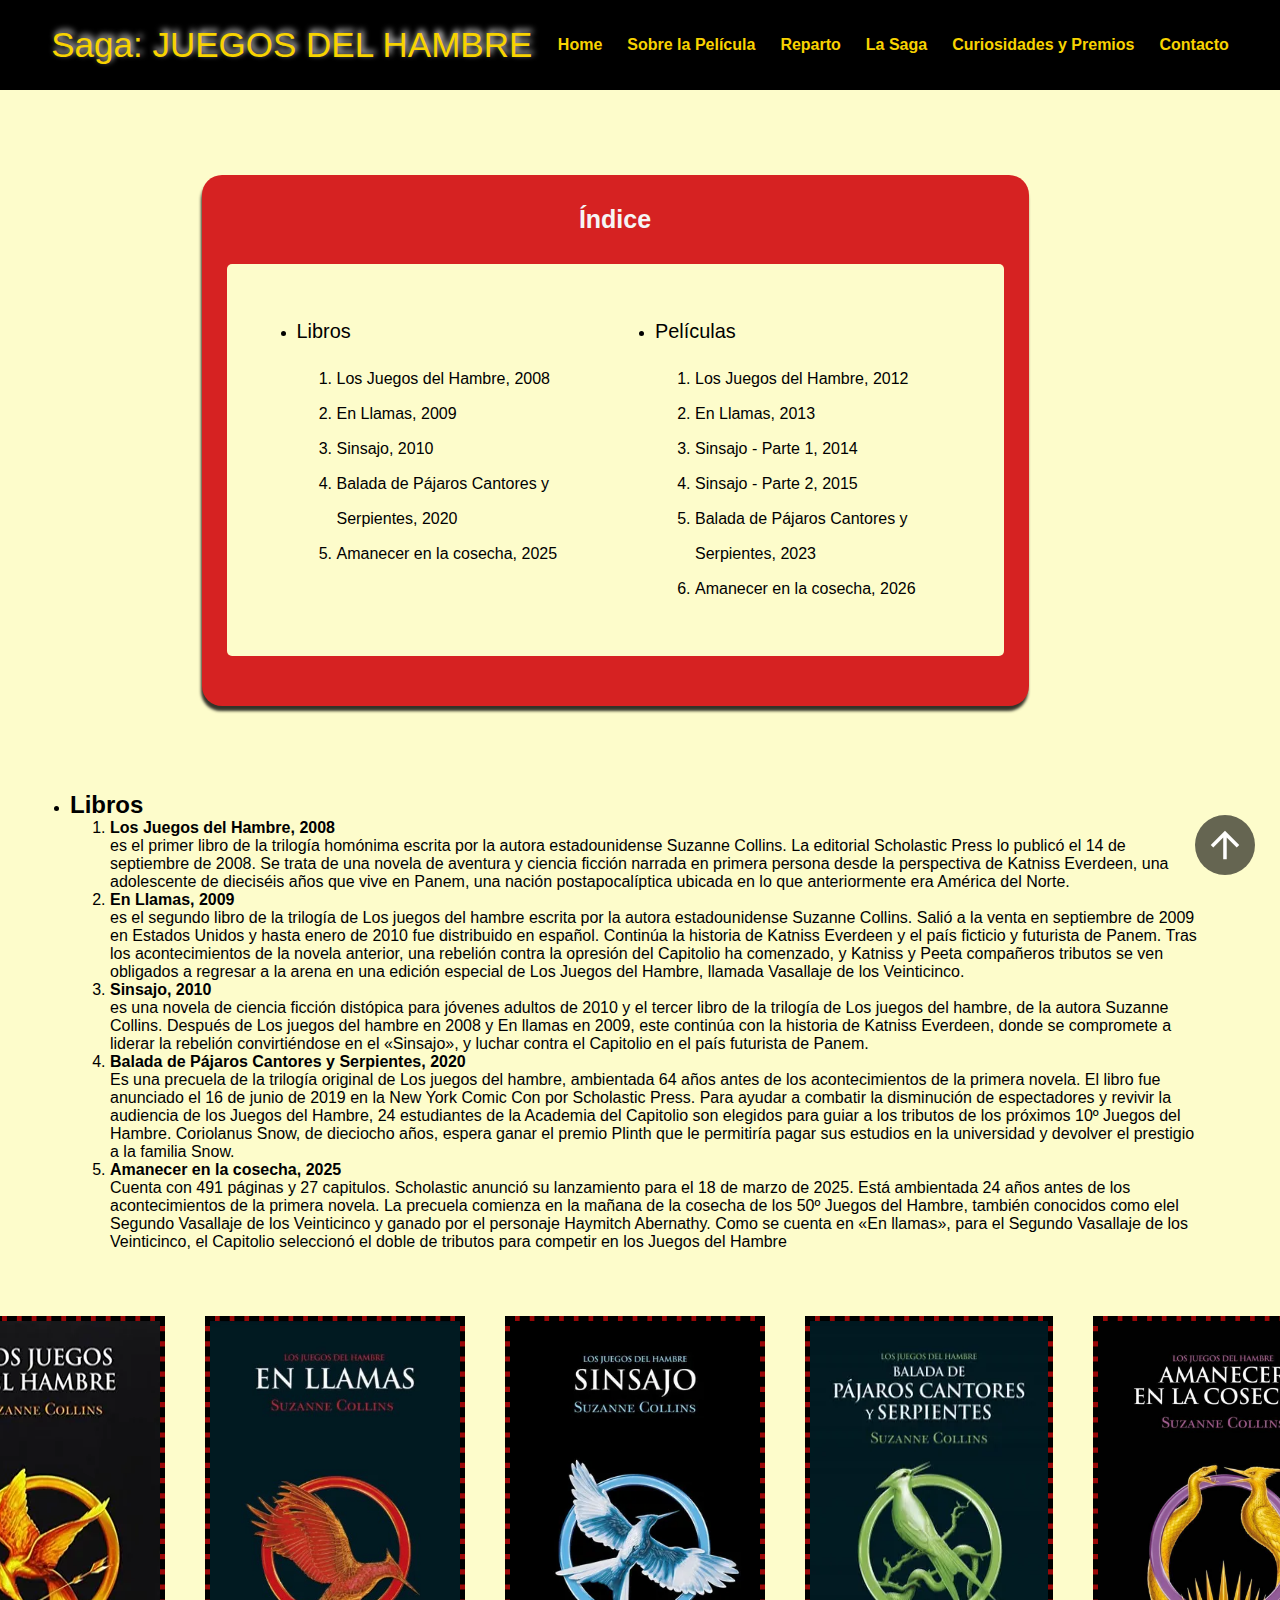
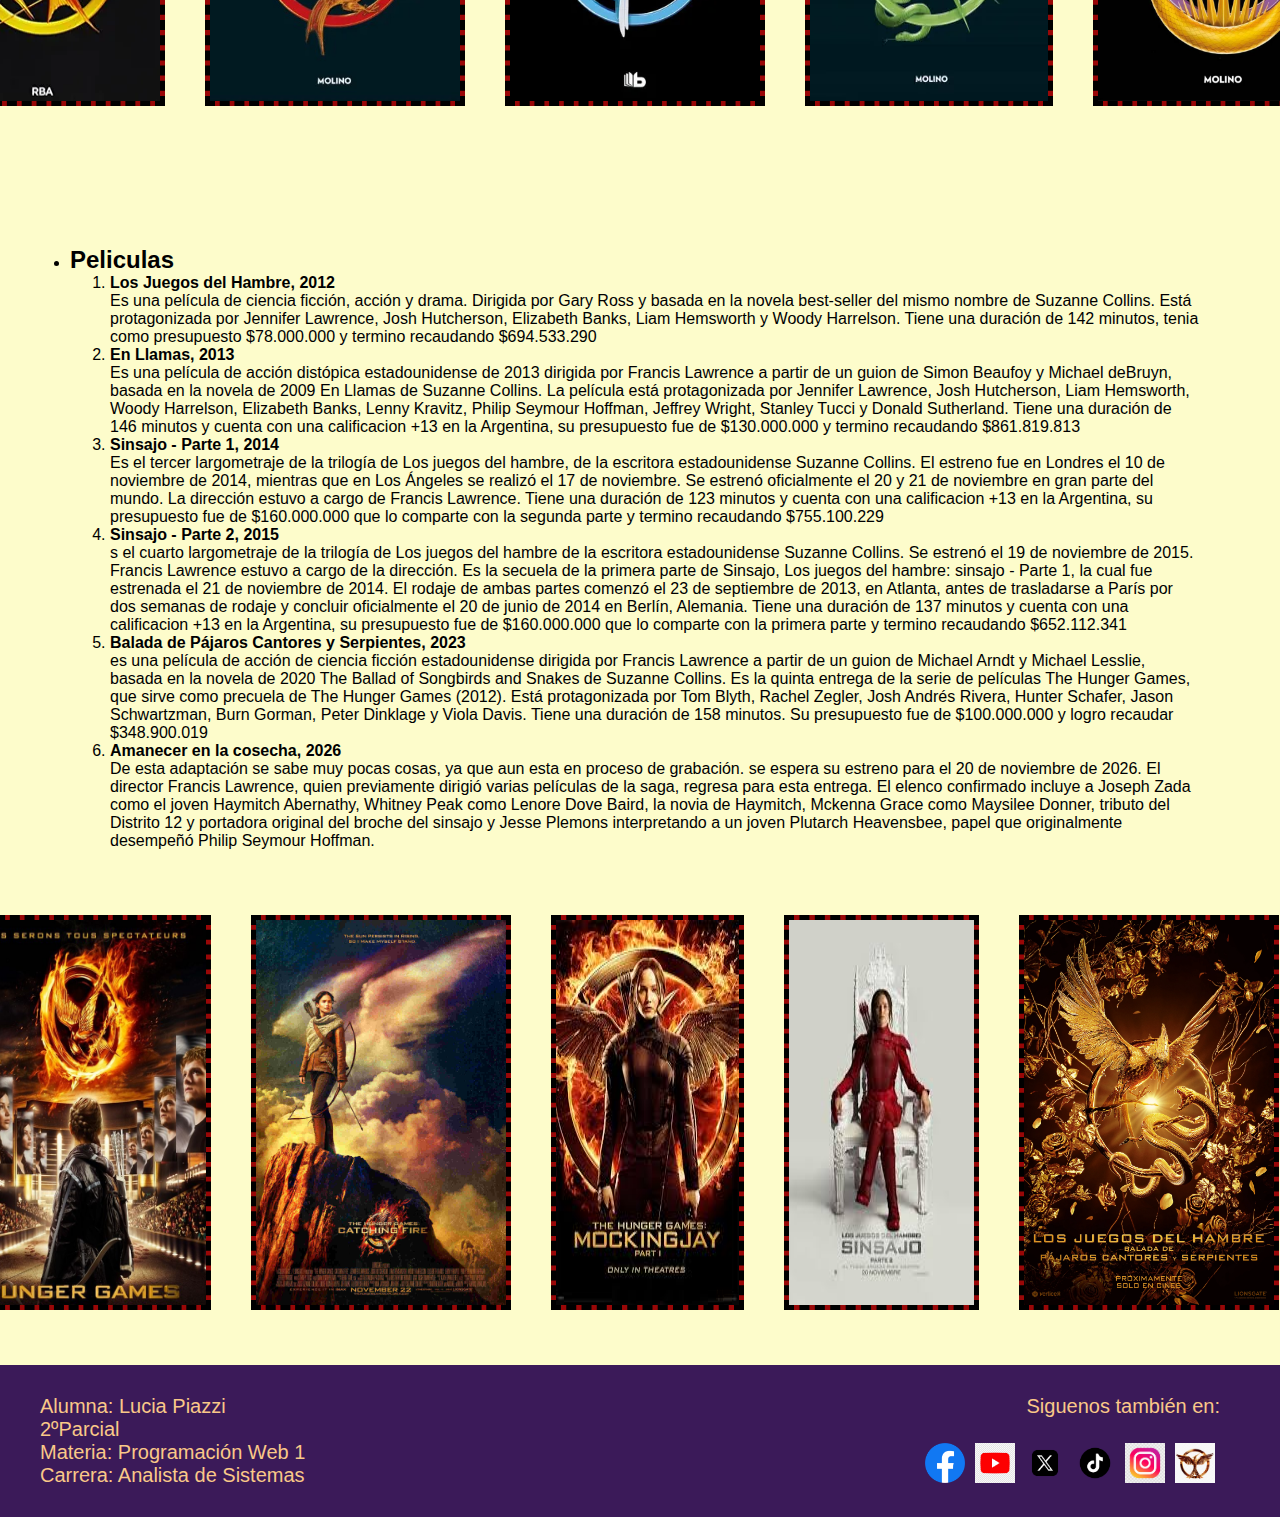
<file: paginas/todasaga.html>
<!DOCTYPE html>
<html lang="en">

<head>

    <meta charset="UTF-8">
    <meta name="viewport" content="width=device-width, initial-scale=1.0">
    <link rel="stylesheet" href="../css/todasaga.css">
    <link rel="stylesheet" href="../css/global.css">

   <script src="../java/script.js"></script>


    <title>La Saga</title>
    <link rel="icon" href="../imagenes/favicon/saga_favicon.PNG">
</head>

<body>
    <!-- pensar mejor el contenido -->
    <!-- ademas de agrgar un desplegable en saga para que se muestre todo
      poner links en los titulos de abajo -->

    <body>

        <header>
            <div>
                <a href="../index.html" class="titulo_header">
                    <h1 class="nombreSaga">Saga: JUEGOS DEL HAMBRE</h1>
                </a>
            </div>

¡<button class="menu-toggle" aria-label="Toggle menu">
            <span class="icon-hamburguesa">
                <!-- Icono hamburguesa cerrado -->
                <svg xmlns="http://www.w3.org/2000/svg" height="48px" viewBox="0 -960 960 960" width="48px"
                    fill="#FFFFFF">
                    <path d="M120-240v-60h720v60H120Zm0-210v-60h720v60H120Zm0-210v-60h720v60H120Z" />
                </svg>
            </span>
            <span class="icon-cerrar">
                <!-- Icono hamburguesa abierto -->
                <svg xmlns="http://www.w3.org/2000/svg" height="48px" viewBox="0 -960 960 960" width="48px"
                    fill="#FFFFFF">
                    <path
                        d="m249-207-42-42 231-231-231-231 42-42 231 231 231-231 42 42-231 231 231 231-42 42-231-231-231 231Z" />
                </svg>
            </span>
        </button>

        <nav>
            <ul class="menu">
                <li><a href="../index.html">Home</a></li>

                <li class="has-submenu">
                    <a href="../paginas/sobrePeli.html">
                        Sobre la Película
                        <span class="arrow-icon">
                            <svg xmlns="http://www.w3.org/2000/svg" height="20" viewBox="0 -960 960 960" width="20"
                                fill="#FFFFFF">
                                <path d="M480-344 240-584l43-43 197 197 197-197 43 43-240 240Z" />
                            </svg>
                        </span>
                    </a>
                    <ul class="submenu">
                        <li><a href="../paginas/sobrePeli.html#sinoppeli_sobrepeli">Sinopsis</a></li>
                        <li><a href="../paginas/sobrePeli.html#localidades_sobrepeli">Localizaciones</a></li>
                        <li><a href="../paginas/sobrePeli.html#detallesproc_sobrepeli">Detalles sobre la Producción</a>
                        </li>
                        <li><a href="../paginas/sobrePeli.html#soundtrack_sobrepeli">Katniss Sings - 'The Hanging
                                Tree'</a></li>
                    </ul>
                </li>

                <li class="has-submenu">
                    <a href="../paginas/reparto.html">
                        Reparto
                        <span class="arrow-icon">
                            <svg xmlns="http://www.w3.org/2000/svg" height="20" viewBox="0 -960 960 960" width="20"
                                fill="#FFFFFF">
                                <path d="M480-344 240-584l43-43 197 197 197-197 43 43-240 240Z" />
                            </svg>
                        </span>
                    </a>
                    <ul class="submenu">
                        <li><a href="../paginas/reparto.html#imag_reparto">Imágenes</a></li>
                    </ul>
                </li>

                <li class="has-submenu">
                    <a href="../paginas/todasaga.html">
                        La Saga
                        <span class="arrow-icon">
                            <svg xmlns="http://www.w3.org/2000/svg" height="20" viewBox="0 -960 960 960" width="20"
                                fill="#FFFFFF">
                                <path d="M480-344 240-584l43-43 197 197 197-197 43 43-240 240Z" />
                            </svg>
                        </span>
                    </a>
                    <ul class="submenu">
                        <li><a href="../paginas/todasaga.html#libros_info">Libros</a></li>
                        <li><a href="../paginas/todasaga.html#peliculas_info">Películas</a></li>
                    </ul>
                </li>

                <li class="has-submenu">
                    <a href="../paginas/curioyPrem.html">
                        Curiosidades y Premios
                        <span class="arrow-icon">
                            <svg xmlns="http://www.w3.org/2000/svg" height="20" viewBox="0 -960 960 960" width="20"
                                fill="#FFFFFF">
                                <path d="M480-344 240-584l43-43 197 197 197-197 43 43-240 240Z" />
                            </svg>
                        </span>
                    </a>
                    <ul class="submenu">
                        <li><a href="../paginas/curioyPrem.html#estgrabacion_curio">Estudio de Grabación</a></li>
                        <li><a href="../paginas/curioyPrem.html#rodaje_curio">Curiosidades Rodaje</a></li>
                        <li><a href="../paginas/curioyPrem.html#genearal_curio">Curiosidades Generales</a></li>
                        <li><a href="../paginas/curioyPrem.html#prem_curio">Premios</a></li>
                    </ul>
                </li>

                <li><a href="../paginas/contacto.html">Contacto</a></li>
            </ul>
        </nav>
        </header>
        <main>
            <article id="margenes">
                <div class="contededor_indice_saga">
                    <section class="indice">
                        <h2 class="titulo_indice_todasaga" id="subir_hasta_arriba">Índice</h2>
                        <div class="indice_librosypeliculas">
                            <ul class="columna">
                                <li>
                                    <a href="#libros_info" class="libros_pelicula_indice">
                                        <h3>Libros</h3>
                                    </a>
                                </li>
                                <ol>
                                    <div id="libros_indice_saga">
                                        <a href="#libro_juego_del_hambre">
                                            <li>Los Juegos del Hambre, 2008</li>
                                        </a>
                                        <a href="#libro_en_llamas">
                                            <li>En Llamas, 2009</li>
                                        </a>
                                        <a href="#libro_sinsajo">
                                            <li>Sinsajo, 2010</li>
                                        </a>
                                        <a href="#libro_pajarosyserpientes">
                                            <li>Balada de Pájaros Cantores y Serpientes, 2020</li>
                                        </a>
                                        <a href="#libro_amanececosecha">
                                            <li>Amanecer en la cosecha, 2025</li>
                                        </a>
                                    </div>
                                </ol>
                            </ul>
                            <ul class="columna">
                                <li>
                                    <a href="#peliculas_info" class="libros_pelicula_indice">
                                        <h3>Películas</h3>
                                    </a>

                                </li>
                                <ol>
                                    <div id="peli_indice_saga">
                                        <a href="#peli_juegoshambre">
                                            <li>Los Juegos del Hambre, 2012</li>
                                        </a>
                                        <a href="#peli_enllamas">
                                            <li>En Llamas, 2013</li>
                                        </a>
                                        <a href="#peili_sinsajo_parte1">
                                            <li>Sinsajo - Parte 1, 2014</li>
                                        </a>
                                        <a href="#peili_sinsajo_parte2">
                                            <li>Sinsajo - Parte 2, 2015</li>
                                        </a>
                                        <a href="#peli_pajarosyserpientes">
                                            <li>Balada de Pájaros Cantores y Serpientes, 2023</li>
                                        </a>
                                        <a href="#peli_amanecercosecha">
                                            <li>Amanecer en la cosecha, 2026</li>
                                        </a>
                                    </div>
                                </ol>
                            </ul>
                        </div>
                    </section>
                </div>

                <section>
                    <ul>
                        <li>
                            <h2 id="libros_info">Libros</h2>
                        </li>
                        <ol class="espaciado_li">
                            <p>
                                <li id="libro_juego_del_hambre"><strong>Los Juegos del Hambre, 2008</strong></li>
                                es el primer libro de la trilogía homónima escrita por la autora estadounidense Suzanne
                                Collins. La editorial Scholastic Press lo publicó el 14 de septiembre de 2008.
                                Se trata de una novela de aventura y ciencia ficción narrada en primera persona desde la
                                perspectiva de Katniss Everdeen, una adolescente de dieciséis años que vive en Panem,
                                una nación postapocalíptica ubicada en lo que anteriormente era América del Norte.
                            </p>
                            <p>
                                <li id="libro_en_llamas"><strong>En Llamas, 2009</strong></li>
                                es el segundo libro de la trilogía de Los juegos del hambre escrita por la autora
                                estadounidense Suzanne Collins. Salió a la venta en septiembre de 2009 en Estados Unidos
                                y
                                hasta enero de 2010 fue distribuido en español. Continúa la historia de Katniss Everdeen
                                y el país ficticio y futurista de Panem. Tras los acontecimientos de la novela anterior,
                                una rebelión contra la opresión del Capitolio ha comenzado, y Katniss y Peeta compañeros
                                tributos se ven
                                obligados a regresar a la arena en una edición especial de Los Juegos del Hambre,
                                llamada Vasallaje de los Veinticinco.
                            </p>
                            <p>
                                <li id="libro_sinsajo"><strong>Sinsajo, 2010</strong></li>
                                es una novela de ciencia ficción distópica para jóvenes adultos de 2010 y el tercer
                                libro de la trilogía de Los juegos del hambre,
                                de la autora Suzanne Collins. Después de Los juegos del hambre en 2008 y En llamas en
                                2009, este continúa con la historia de Katniss Everdeen, donde se compromete
                                a liderar la rebelión convirtiéndose en el «Sinsajo», y luchar contra el Capitolio en el
                                país futurista de Panem.
                            </p>
                            <p>
                                <li id="libro_pajarosyserpientes"><strong>Balada de Pájaros Cantores y Serpientes,
                                        2020</strong></li>
                                Es una precuela de la trilogía original de Los juegos del hambre, ambientada 64 años
                                antes de los acontecimientos de la primera novela. El libro fue anunciado el 16 de junio
                                de 2019 en la New York Comic Con por Scholastic Press.
                                Para ayudar a combatir la disminución de espectadores y revivir la audiencia de los
                                Juegos del Hambre, 24 estudiantes de la Academia del Capitolio son elegidos para guiar a
                                los tributos de los próximos 10º Juegos del Hambre. Coriolanus Snow, de dieciocho años,
                                espera ganar el premio Plinth que le permitiría pagar sus estudios en la universidad y
                                devolver el prestigio a la familia Snow.
                            </p>
                            <p>
                                <li id="libro_amanececosecha"><strong>Amanecer en la cosecha, 2025</strong></li>
                                Cuenta con 491 páginas y 27 capitulos. Scholastic anunció su lanzamiento para el 18 de
                                marzo de 2025.
                                Está ambientada 24 años antes de los acontecimientos de la primera novela. La precuela
                                comienza en la mañana de la cosecha de los 50º Juegos del Hambre, también conocidos como
                                elel Segundo Vasallaje de los Veinticinco y ganado por el personaje Haymitch Abernathy.
                                Como se cuenta en «En llamas», para el Segundo Vasallaje de los Veinticinco, el
                                Capitolio seleccionó el doble de tributos para competir en los Juegos del Hambre
                            </p>
                        </ol>
                        <div class="posterpeli_libro_contenedor">
                            <img class="tapas_libros" src="../imagenes/saga/libros/libro_juegoshambre.WEBP"
                                alt="JueogsdelHambre_letrasblancas_pajaro_sostieneunflecha_encerrado_sobrecirculo_colordorado_tapanegra">
                            <img class="tapas_libros" src="../imagenes/saga/libros/libro_enllamas.jpg"
                                alt="EnLlamas_letrasblancas_pajaro_tratando_deabria_alas_sobrecirculo_colorrojo_tapaoscura">
                            <img class="tapas_libros" src="../imagenes/saga/libros/libro_sinsajo.WEBP"
                                alt="Sinsajo_letrasblancas_pajaro_desplegando_alas_envuelo_sobrecirculo_colorazul_tapaoscura">
                            <img class="tapas_libros"
                                src="../imagenes/saga/libros/libro_pajaroscantoresyserpientes.WEBP"
                                alt="BaladaPájarosCantoresySerpientes_letrasblancas_pajaro_sobreunarama_serpiente_enroscada_sobrerama_sobrecirculo_colorverde_tapaoscura">
                            <img class="tapas_libros" src="../imagenes/saga/libros/libro_amanecerenlacosecha.JPEG"
                                alt="AmanecerCosecha_pajaroyserpiente_enfrentado_formaunacorona_colordorado_sobrecirculocolorvioleta">
                        </div>

                        <li>
                            <h2 id="peliculas_info">Peliculas</h2>
                        </li>
                        <ol class="espaciado_li">
                            <p>
                                <li id="peli_juegoshambre"><strong>Los Juegos del Hambre, 2012</strong></li>
                                Es una película de ciencia ficción, acción y drama. Dirigida por Gary Ross y basada en
                                la novela best-seller del mismo nombre de Suzanne Collins. Está protagonizada por
                                Jennifer Lawrence, Josh Hutcherson, Elizabeth Banks, Liam Hemsworth y Woody Harrelson.
                                Tiene una duración de 142 minutos, tenia como presupuesto $78.000.000 y termino
                                recaudando $694.533.290
                            </p>
                            <p>
                                <li id="peli_enllamas"><strong>En Llamas, 2013</strong></li>
                                Es una película de acción distópica estadounidense de 2013 dirigida por Francis Lawrence
                                a partir de un guion de Simon Beaufoy y Michael deBruyn, basada en la novela de 2009 En
                                Llamas de Suzanne Collins.
                                La película está protagonizada por Jennifer Lawrence, Josh Hutcherson, Liam Hemsworth,
                                Woody Harrelson, Elizabeth Banks, Lenny Kravitz, Philip Seymour Hoffman, Jeffrey Wright,
                                Stanley Tucci y Donald Sutherland.
                                Tiene una duración de 146 minutos y cuenta con una calificacion +13 en la Argentina, su
                                presupuesto fue de $130.000.000 y termino recaudando $861.819.813
                            </p>
                            <p>
                                <li id="peili_sinsajo_parte1"><strong>Sinsajo - Parte 1, 2014</strong></li>
                                Es el tercer largometraje de la trilogía de Los juegos del hambre, de la escritora
                                estadounidense Suzanne Collins. El estreno fue en Londres el 10 de noviembre de 2014,
                                mientras que en Los Ángeles se realizó el 17 de noviembre. Se estrenó oficialmente el 20
                                y 21 de noviembre en gran parte del mundo. La dirección estuvo a cargo de Francis
                                Lawrence.
                                Tiene una duración de 123 minutos y cuenta con una calificacion +13 en la Argentina, su
                                presupuesto fue de $160.000.000 que lo comparte con la segunda parte y termino
                                recaudando $755.100.229
                            </p>
                            <p>
                                <li id="peili_sinsajo_parte2"><strong> Sinsajo - Parte 2, 2015</strong></li>
                                s el cuarto largometraje de la trilogía de Los juegos del hambre de la escritora
                                estadounidense Suzanne Collins. Se estrenó el 19 de noviembre de 2015. Francis Lawrence
                                estuvo a cargo de la dirección. Es la secuela de la primera parte de Sinsajo, Los juegos
                                del hambre: sinsajo - Parte 1, la cual fue estrenada el 21 de noviembre de 2014.
                                El rodaje de ambas partes comenzó el 23 de septiembre de 2013, en Atlanta, antes de
                                trasladarse a París por dos semanas de rodaje y concluir oficialmente el 20 de junio de
                                2014 en Berlín, Alemania.
                                Tiene una duración de 137 minutos y cuenta con una calificacion +13 en la Argentina, su
                                presupuesto fue de $160.000.000 que lo comparte con la primera parte y termino
                                recaudando $652.112.341
                            </p>
                            <p>
                                <li id="peli_pajarosyserpientes"><strong> Balada de Pájaros Cantores y Serpientes,
                                        2023</strong></li>
                                es una película de acción de ciencia ficción estadounidense
                                dirigida por Francis Lawrence a partir de un guion de Michael Arndt y Michael Lesslie,
                                basada en la novela de 2020 The Ballad of Songbirds and Snakes de Suzanne Collins.
                                Es la quinta entrega de la serie de películas The Hunger Games, que sirve como precuela
                                de The Hunger Games (2012). Está protagonizada por Tom Blyth, Rachel Zegler, Josh Andrés
                                Rivera, Hunter Schafer, Jason Schwartzman, Burn Gorman, Peter Dinklage y Viola Davis.
                                Tiene una duración de 158 minutos. Su presupuesto fue de $100.000.000 y logro recaudar
                                $348.900.019
                            </p>
                            <p>
                                <li id="peli_amanecercosecha"><strong>Amanecer en la cosecha, 2026</strong></li>
                                De esta adaptación se sabe muy pocas cosas, ya que aun esta en proceso de grabación.
                                se espera su estreno para el 20 de noviembre de 2026. El director Francis Lawrence,
                                quien previamente dirigió varias películas de la saga, regresa para esta entrega.
                                El elenco confirmado incluye a Joseph Zada como el joven Haymitch Abernathy, Whitney
                                Peak como Lenore Dove Baird, la novia de Haymitch, Mckenna Grace como Maysilee Donner,
                                tributo del Distrito 12 y portadora original del broche del sinsajo
                                y Jesse Plemons interpretando a un joven Plutarch Heavensbee, papel que originalmente
                                desempeñó Philip Seymour Hoffman.
                            </p>
                        </ol>
                    </ul>
                    <div class="posterpeli_libro_contenedor">
                        <img class="poster_peli" src="../imagenes/saga/peliculas/peli_juegoshambre.JPEG"
                            alt="Katniss_de_estaldaconunaarco_enmano_frente_unamultitud_unsinsajoenllamas_postesde_ellayPeeta">
                        <img class="poster_peli" src="../imagenes/saga/peliculas/peli_enllamas.JPEG"
                            alt="pinto_tipoacuarelas_deKatniss_sobreunacolina_conarcoenmano">
                        <img class="poster_peli" src="../imagenes/saga/peliculas/peli_sintajo1.JPEG"
                            alt="Katniss_de_frente_vestida_uniformemilitarnegro_con_simbolosinsajo_enllamas">
                        <img class="poster_peli" src="../imagenes/saga/peliculas/peli_sintajo2.JPEG"
                            alt="Katniss_sentadasobreuna_silladecolor_blancomarfil_vestidacon_uniformemiliotar_colorrojo_fondoblanco">
                        <img class="poster_peli"
                            src="../imagenes/saga/peliculas/peli_baladapajaroscantoresserpientes.WEBP"
                            alt="todoes_detonosdorados_ramasconrosas_uncirculo_enelmedio_tieneunaserpiente_enroscada_queestapeleandocon_unpajaroconalasextendidas">
                    </div>


                </section>


            </article>

            <a href="#top" class="boton-arriba" title="Volver arriba">
                <svg xmlns="http://www.w3.org/2000/svg" height="40px" viewBox="0 -960 960 960" width="40px"
                    fill="#FFFFFF">
                    <path d="M437.33-138.67v-521L198.67-421l-60-60 341-340.33 341.66 341.66-60 60-240-240v521h-84Z" />
                </svg>
            </a>

            <!-- <div class="volver_arriba">
                <a href="#subir_hasta_arriba">volver para arriba</a>
            </div>
        </main> -->

            <footer>
                <div class="lista_redes_contenido">
                    <ul class="list_info_footer">
                        <li>Alumna: Lucia Piazzi</li>
                        <li>2ºParcial</li>
                        <li>Materia: Programación Web 1</li>
                        <li>Carrera: Analista de Sistemas</li>
                    </ul>

                    <div class="redes_footer">
                        <p class="redes_titulo_footer">Siguenos también en:</p>
                        <div class="iconos_redes_footer">
                            <a href="https://www.facebook.com/TheHungerGamesMovie/" target="_blank">
                                <img src="../imagenes/redes sociales/facebook_logo.PNG" alt="Facebook">
                            </a>
                            <a href="https://www.youtube.com/playlist?list=PLJ7A97yl9oXpfq64XZCN9CEQVKMCsHAXh"
                                target="_blank">
                                <img src="../imagenes/redes sociales/YouTube_log.PNG" alt="YouTube">
                            </a>
                            <a href="https://www.youtube.com/playlist?list=PLJ7A97yl9oXpfq64XZCN9CEQVKMCsHAXh"
                                target="_blank">
                                <img src="../imagenes/redes sociales/twitter_x_logo.PNG" alt="X (Twitter)">
                            </a>
                            <a href="https://www.tiktok.com/@hungergamesofficial" target="_blank">
                                <img src="../imagenes/redes sociales/tiktok_logo.PNG" alt="TikTok">
                            </a>
                            <a href="https://www.instagram.com/thehungergames/" target="_blank">
                                <img src="../imagenes/redes sociales/instagram_logo.PNG" alt="Instagram">
                            </a>
                            <a href="https://hungergames.movie//" target="_blank">
                                <img src="../imagenes/redes sociales/pagoficial_logo.PNG" alt="Pagian Oficial">
                            </a>
                        </div>
                    </div>
                </div>
            </footer>
    </body>

</html>
</file>
<file: css/global.css>
* {
    margin: 0px;
    font-family: "Poppins", sans-serif, 'Lucida Sans', 'Lucida Sans Regular', 'Lucida Grande', 'Lucida Sans Unicode', Geneva, Verdana, sans-serif;
    font-weight: 400;
    font-style: normal;
}

.boton-arriba {
    position: fixed;
    bottom: 25px;
    right: 25px;
    background-color: rgba(0, 0, 0, 0.6);
    border-radius: 50%;
    padding: 10px;
    z-index: 1000;
    transition: background-color 0.3s ease, transform 0.3s ease;
    cursor: pointer;
}

.boton-arriba:hover {
    background-color: rgb(248, 211, 0);
    transform: scale(1.1);
}

.boton-arriba svg {
    display: block;
}

h2 {
    font-family: "Poppins", sans-serif;
    font-weight: 600;
    font-style: normal;
}

strong {
    font-weight: 550;
    font-style: normal;
}



.titulo_header {
    text-decoration: none;
}

.titulo_header:hover {
    text-decoration: none;
}

header {
    background-color: rgb(0, 0, 0);
    display: flex;
    height: 70px;
    justify-content: space-between;
    align-items: center;
    padding: 10px 4%;
    cursor: pointer;
    flex-wrap: wrap;
}

.nombreSaga {
    display: flex;
    align-items: center;
    font-size: 35px;
    color: rgb(248, 211, 0);
    text-shadow: 2px -3px 6px rgb(255, 255, 255);
    font-family: 'Lucida Sans', 'Lucida Sans Regular', 'Lucida Grande', 'Lucida Sans Unicode', Geneva, Verdana, sans-serif;
    font-optical-sizing: auto;
    font-weight: 200;
}










.menu-toggle {
  display: none;
  background: none;
  border: none;
  cursor: pointer;
  padding: 10px;
}

.menu-toggle .icon-cerrar {
  display: none;
}

nav a {
  text-decoration: none;
  color: rgb(248, 211, 0);
  font-weight: 600;
}

nav a:hover {
  color: white;
}

nav ul.menu {
  margin: 0;
  padding: 0;
  display: flex;
  gap: 25px;
  flex-wrap: wrap;
  list-style: none;
}

nav ul.menu > li {
  position: relative;
}

nav ul.submenu {
  display: none;
  position: absolute;
  background-color: black;
  top: 100%;
  left: 0;
  min-width: 180px;
  list-style: none;
  padding: 0;
  margin: 0;
  box-shadow: 0 5px 10px rgba(0, 0, 0, 0.5);
  z-index: 10;
}

nav ul.submenu li a {
  display: block;
  padding: 20px;
  color: rgb(248, 211, 0);
  text-decoration: none;
}

nav ul.submenu li a:hover {
  color: whitesmoke;
  background-color: rgb(50, 50, 50);
}

nav ul.menu > li:hover > ul.submenu {
  display: block;
}

.arrow-icon {
  display: none; /* Oculto por defecto */
  margin-left: 8px;
  vertical-align: middle;
}



















footer {
    color: rgb(249, 200, 136);
    font-size: 25px;
    background-color: rgb(59, 26, 89);
    padding: 20px 0px;
    width: 100%;
}

.lista_redes_contenido {
    max-width: 1200px;
    margin: 0 auto;
    padding: 10px 20px;
    display: flex;
    justify-content: space-between;
    flex-wrap: wrap;
}

.list_info_footer {
    list-style: none;
    padding: 0;
    margin: 0;
    font-size: 20px;
}

.redes_footer {
    text-align: right;
    padding-right: 20px;
}

.redes_titulo_footer {
    font-size: 20px;
    color: rgb(249, 200, 136);
    margin-bottom: 20px;
}

.iconos_redes_footer {
    display: flex;
    flex-wrap: wrap;
    max-width: 500px;
}

.iconos_redes_footer a {
    width: 40px;
    height: 32px;
    display: block;
    padding: 5px;
}

.iconos_redes_footer a img {
    width: 100%;
    height: auto;
    display: block;
    transition: transform 0.3s ease;
}

.iconos_redes_footer a img:hover {
    transform: scale(1.2);
}














/* celular */
@media (max-width: 360px) {
    header {
        flex-direction: column;
        height: auto;
        padding: 10px 2%;
        text-align: center;
    }

    .nombreSaga {
        font-size: 28px;
        margin-bottom: 10px;
        justify-content: center;
        text-align: center;
    }


 .menu-toggle {
    display: block;
  }

  nav ul.menu {
    display: none;
    flex-direction: column;
    width: 100%;
    background-color: black;
  }

  nav ul.menu.active {
    display: flex;
  }

  nav ul.menu > li {
    width: 100%;
  }

  nav ul.menu > li > a {
    display: flex;
    justify-content: space-between;
    align-items: center;
    padding: 15px;
    border-top: 1px solid #333;
  }

  nav ul.submenu {
    position: static;
    background-color: #111;
  }

  nav ul.submenu li a {
    padding: 15px 30px;
  }

  nav ul.menu > li:hover > ul.submenu {
    display: none;
  }

  .arrow-icon {
    display: inline-block;
  }


















  .lista_redes_contenido {
    flex-direction: column;
    align-items: center;
    text-align: center;
  }

  .redes_footer {
    text-align: center;
    padding-right: 0;
    margin-top: 20px;
  }

  .iconos_redes_footer {
    justify-content: center;
  }

  .iconos_redes_footer a {
    width: 36px;
    height: 30px;
    padding: 4px;
  }

  footer {
    font-size: 20px;
    padding: 20px 0;
  }

  .list_info_footer,
  .redes_titulo_footer {
    font-size: 18px;
  }

  .boton-arriba {
    bottom: 15px;
    right: 15px;
    padding: 8px;
  }

}
</file>
<file: css/style.css>
body {
    box-sizing: border-box;
    margin: 0;
    width: 100%;
    height: 100%;
    padding: 0;
    background-color: rgb(253, 252, 203);

}

.recuadro {
  width: 60%;
  margin: 55px auto;
  padding: 20px;
  background-color: #f3f3f3; 
  border-radius: 10px;
  font-size: 18px;
  color: #333;
  box-shadow: 0 4px 10px rgba(0, 0, 0, 0.3);
  text-align: justify;
  
}

.card_container {
  display: flex;
  justify-content: center;
}
.cards {
    width: 100%;
    display: flex;
    justify-content: center;
    margin-left: 15px;
    margin-right: 15px;
}

.card--1 .card__img,
.card--1 .card__img--hover {
    background-image: url(../imagenes/saga/peliculas/peli_juegoshambre.JPEG);
}
.card--2 .card__img,
.card--2 .card__img--hover {
    background-image: url(../imagenes/saga/peliculas/peli_enllamas.JPEG);
}
.card--3 .card__img,
.card--3 .card__img--hover {
    background-image: url(../imagenes/saga/peliculas/peli_sintajo1.JPEG);
}
.card--4 .card__img,
.card--4 .card__img--hover {
    background-image: url(../imagenes/saga/peliculas/peli_sintajo2.JPEG);
}
.card--5 .card__img,
.card--5 .card__img--hover {
    background-image: url(../imagenes/saga/peliculas/peli_baladapajaroscantoresserpientes.WEBP);
}
.card--6 .card__img,
.card--6 .card__img--hover {
    background-image: url(../imagenes/saga/libros/libro_amanecerenlacosecha.JPEG);
}


.card__img {
    visibility: hidden;
    background-size: cover;
    background-position: center;
    background-repeat: no-repeat;
    width: 100%;
    height: 235px;
    border-top-left-radius: 12px;
    border-top-right-radius: 12px;
}

.card__info-hover {
    position: absolute;
    padding: 16px;
    width: 100%;
    opacity: 0;
    top: 0;
}
.card__img--hover {
    transition: 0.2s all ease-out;
    background-size: cover;
    background-position: center;
    background-repeat: no-repeat;
    width: 100%;
    position: absolute;
    height: 235px;
    border-top-left-radius: 12px;
    border-top-right-radius: 12px;
    top: 0;
}

.card--1{
    margin-left: 25px;
}
.card {
    margin-right: 25px;
    margin-bottom: 55px;
    transition: all .4s cubic-bezier(0.175, 0.885, 0, 1);
    background-color: #fff;
    width: 33.3%;
    position: relative;
    border-radius: 12px;
    overflow: hidden;
    box-shadow: 0px 13px 10px -7px rgba(0, 0, 0, 0.1);
}

.card:hover {
    box-shadow: 0px 30px 18px -8px rgba(0, 0, 0, 0.1);
    transform: scale(1.10, 1.10);
}

.card__info {
    z-index: 2;
    background-color: #fff;
    border-bottom-left-radius: 12px;
    border-bottom-right-radius: 12px;
    padding: 16px 24px 24px 24px;
}

.card__category {
    font-family: 'Raleway', sans-serif;
    text-transform: uppercase;
    font-size: 13px;
    letter-spacing: 2px;
    font-weight: 500;
    color: #868686;
}

.card__title {
    margin-top: 5px;
    margin-bottom: 10px;
    font-family: 'Roboto Slab', serif;
}

.card__by {
    font-size: 12px;
    font-family: 'Raleway', sans-serif;
    font-weight: 500;
}

.card__author {
    font-weight: 600;
    text-decoration: none;
    color: #7a0202;
}
.card__author:hover{
    text-decoration: underline;
}

.card:hover .card__img--hover {
    height: 100%;
    opacity: 0.3;
}

.card:hover .card__info {
    background-color: transparent;
    position: relative;
}

.card:hover .card__info-hover {
    opacity: 1;
}
</file>
<file: css/contacto.css>
main {
  background-image: url(../imagenes/contacto/sinsajo_liberandose_blanco_negro.jpeg);
  background-repeat: repeat;
  background-size: 50% auto; 
  background-position: top center;
  display: flex;
  justify-content: center;
  align-items: center;
  padding: 40px 20px;
}

.formulario_contenedor {
    background-color: rgb(253, 252, 203);
  padding: 30px 40px;
  border-radius: 12px;
  box-shadow: 0 0 12px rgba(0, 0, 0, 0.25);
  max-width: 500px;
  width: 100%;
}

.formulario h2 {
  text-align: center;
  margin-bottom: 25px;
  color: #222;
}

.formulario {
  display: flex;
  flex-direction: column;
}

.formulario label {
  margin-top: 15px;
  font-weight: bold;
}

.formulario input,
.formulario select {
  padding: 10px;
  margin-top: 5px;
  border: 2px solid #ccc;
  border-radius: 6px;
  font-size: 16px;
  font-family: inherit;
}

.formulario input:focus,
.formulario select:focus {
  border-color: #e6a307;
  outline: none;
}

.ayuda {
  font-size: 12px;
  color: #555;
  display: block;
  margin-top: 5px;
}

.formulario button {
  margin-top: 25px;
  padding: 12px;
  font-size: 16px;
  background-color: #d33030;
  color: white;
  border: none;
  border-radius: 6px;
  cursor: pointer;
}

.formulario button:hover {
  background-color: #a82323;
}



@media (max-width: 360px) {
  main {
    background-size: 100% auto; /* Mejor ajuste en pantallas pequeñas */
    padding: 20px 10px;
  }

  .formulario_contenedor {
    padding: 20px;
    max-width: 100%;
  }

  .formulario h2 {
    font-size: 20px;
    margin-bottom: 20px;
  }

  .formulario label {
    font-size: 14px;
    margin-top: 10px;
  }

  .formulario input,
  .formulario select,
  .formulario textarea {
    font-size: 14px;
    padding: 8px;
  }



  .formulario button {
    padding: 10px;
    font-size: 14px;
  }

  .ayuda {
    font-size: 11px;
  }
}
</file>
<file: css/curioyPrem.css>
body{
        background-color: rgb(253, 252, 203);

}

/* .indice{line-height: 1000px 0px 0px;} */
#margenes{
    text-align: left;
    margin-top: 50px;
    margin-left: 30px;
    margin-right: 30px;
    width: 90%;
}

#indice_{
background-color:#d62222;
    color: rgb(0, 0, 0);
    width: 50%;
    height: 200px;
    text-align: center;
    border-radius: 50px;
    align-items: center;
    margin-top: 45px;
    margin-bottom: 80px;
    margin-left: auto;
    margin-right: auto;
    padding-bottom: 10px;
.p_indice{
        line-height: 15px ;
        
    }
.p_indice{
        line-height: 35px ;
        
    }
.indice{
        font-size: 25px;
        padding-top: 20px; /* utilice este padding para q indice se separe del borde de arriba */
    }

}
#indice_ a{
text-decoration: none;
color: azure;
}

#indice_ a:hover{
    color: rgb(0, 0, 0);

}
.contenido_derecha {
  display: flex;
  justify-content: space-between;
  align-items: flex-start;
  gap: 40px;
}
.texto_estudio {
  flex: 2;
  min-width: 300px;
}

#contenedor_logos {
  flex: 1;
  display: flex;
  flex-direction: column;
  align-items: flex-end;
  gap: 20px;
  min-width: 200px;
}
#lionsgate_logo,#Color_Force_Logo{
  max-width: 100%;
  height: auto;
  border: 5px solid #d62222;
  padding: 5px;
  background-color: white;
}


#cuatro_personajes_estan_comiendo_alimientos_capitolio{
    text-align: center;
    margin-top: 50px;
    margin-bottom: 50px;
}
.personajes_comida{
    border: 5px solid #d62222;
}

.indice_puntos{
    margin-top: 55px;
}

.contenedor_tabla{
    margin-top: 30px;
    font-family: sans-serif;
    display: flex;
    align-items: center;
    justify-content: center;
    text-align: center;
    border:solid 2px rgba(0, 0, 0, 0.2);
}
table{
    color: black;
    font-size: 14px;
    table-layout: fixed;
    border-collapse: collapse;
}
thead{
    color: whitesmoke;
    background-color:#d62222;
    border: 2px solid rgba(0, 0, 0, 0.2);
}
th{
    font-size: 17px;
    padding: 20px 15px;
    text-transform: uppercase;
}
td{
    padding: 15px;
    border: 1px solid rgba(0, 0, 0, 0.2);
}
/* color verde */
tbody .verde_ganador{
    background-color: rgb(196, 252, 196);
}
/* color rojo */
tbody .rojo_nominado{
    background-color: rgb(253, 188, 188);
}
/* caundo el cursor pase por arriba cambie de color */
tbody tr:hover{
    background: rgba(243, 248, 174, 0.616);
}


#premios_ganados{
    display: flex;
    text-align: center;
    margin-top: 50px;
    margin-bottom: 50px;
}


figure {
    border:  #222 solid;
    display: flex;
    flex-flow: column;
    margin: auto;
    margin-bottom: 55px;
  }
figcaption {
    background-color: #222;
    color: #fff;
    padding: 1px;
    text-align: center;
    padding-top: 20px;
    padding-bottom: 20px;


  }
  #john_mtv{
height: 318.984px;
width: auto;  }

/* .volver_arriba a{
    text-decoration: none;
}
 */
/* ver si se puede mover a global.css */
/* .volver_arriba{
    color: rgb(49, 10, 49);
    font-size: 13px;
    text-transform: uppercase;
    cursor: pointer;
    padding-left: 50px;
    margin-top: 50px;
    margin-bottom: 50px;
}
.volver_arriba :hover{
    color: black;
} */


@media (max-width: 360px) {
  body {
    padding: 0;
    margin: 0;
    font-size: 14px;
  }

  #margenes {
    margin: 20px 10px;
    width: 95%;
  }

  #indice_ {
    width: 90%;
    height: auto;
    padding: 10px;
    border-radius: 20px;
  }

  .indice {
    font-size: 20px;
    padding-top: 10px;
  }

  .p_indice {
    line-height: 30px;
    font-size: 14px;
  }

  .contenido_derecha {
    flex-direction: column;
    gap: 20px;
  }

  .texto_estudio,
  #contenedor_logos {
    min-width: 100%;
  }

  #contenedor_logos {
    align-items: center;
  }

  #lionsgate_logo,
  #Color_Force_Logo {
    width: 80%;
    height: auto;
  }

  #cuatro_personajes_estan_comiendo_alimientos_capitolio {
    margin: 30px 0;
  }

  .personajes_comida {
    width: 90%;
    height: auto;
  }

  .contenedor_tabla {
    overflow-x: auto;
    padding: 10px;
    display: block;
  }

  table {
    width: 700px; /* más grande que la pantalla */
  }

  th, td {
    padding: 10px;
    font-size: 12px;
  }

  #premios_ganados {
    flex-direction: column;
    align-items: center;
    gap: 20px;
  }

  figure {
    width: 90%;
    margin-bottom: 30px;
  }

  #john_mtv {
    width: 100%;
    height: auto;
  }

  figcaption {
    font-size: 12px;
    padding: 10px;
  }

}
</file>
<file: css/reparto.css>
body{
        background-color: rgb(253, 252, 203);
}


article{
    text-align: left;
    margin-top: 50px;
    margin-left: 30px;
    margin-right: 30px;
    width: 90%;
}

.reparto p{
    text-indent: 20px;
    text-align: left;
}
.actores{
    margin-top: 25px;
    color: black;
}

.estilo_actores{
    text-decoration: none;
    cursor: pointer;
    color: blueviolet;
}
.estilo_actores:hover{
    color: red;
    text-decoration: underline;
}

.imagenes_reparto{
   background-color: rgb(252, 250, 151);
    width: 90%;
    height: auto;
    padding-top: 20px;
    padding-bottom: 20px;
    padding-left: 90px;
    padding-right: 90px;
    margin:10px;
    margin-bottom: 105px;
    display: grid;
    grid-template-columns: auto auto auto;
    grid-template-rows: auto auto auto;

}
/* buscar una manera de simplificar estos pasos 
figcaption - padding
figura- tamaño iguales?*/

figure{
    background-color: tomato;
    border: black 5px dashed;
    display: flex;
    flex-flow: column;
    padding-bottom: 25px;
    width: 250px;
    height: auto;
    margin: 20px;
}

figcaption{
    color: black;
    background-color: tomato;
    line-height: 25px;
    text-align: center;
    padding-top: 25px;  
}
.jenniferLawrence_KatnissEverdeen_figcaption{
    padding-left: 25px;
    padding-right: 25px;
}
.joshHutcherson_PeetaMellark_figcaption{
    padding-left: 35px;
    padding-right: 35px;

}
.liamHemsworth_GaleHawthorne_figcaption{
    padding-left: 40px;
    padding-right: 40px;
}
.woodyHarrelson_HaymitchAbernathy_figcaption{
    padding-left: 20px;
    padding-right: 20px;
}
.lennyKravitz_Cinna_figcaption{
    padding-left: 60px;
    padding-right: 60px;
}
.elizabethBanks_EffieTrinket_figcaption{
    padding-left: 40px;
    padding-right: 40px;
}
.willowShields_PrimroseEverdeen_figcaption{
    padding-left: 30px;
    padding-right: 30px;
}
.donaldSutherland_PresidenteSnow_figcaption{
    padding-left: 10px;
    padding-right: 10px;
}
.wesBentley_SenecaCrane_figcaption{
    padding-left: 50px;
    padding-right: 50px;
}
.stanleyTucci_CaesarFlickerman_figcaption{
    padding-left: 45px;
    padding-right: 45px;
}
.alexanderLudwig_Cato_figcaption{
    padding-left: 30px;
    padding-right: 30px;
}
.isabelleFuhrman_Clove_figcaption{
    padding-left: 30px;
    padding-right: 30px;
}
.amandlaStenberg_Rue_figcaption{
    padding-left: 40px;
    padding-right: 40px;
}
.dayoOkeniy_Thresh_figcaption{
    padding-left: 40px;
    padding-right: 40px;}

/* ver si se puede mover a global.css */
/* .volver_arriba a{
    text-decoration: none;
}
.volver_arriba{
    color: rgb(49, 10, 49);
    font-size: 13px;
    text-transform: uppercase;
    cursor: pointer;
    padding-left: 50px;
    margin-top: 50px;
    margin-bottom: 50px;
}
.volver_arriba :hover{
    color: black;
}
 */

 @media (max-width: 360px) {
    .imagenes_reparto {
        display: flex;
        flex-direction: column;
        align-items: center;
        padding: 10px;
    }

    figure {
        width: 90%;
        margin: 10px auto;
    }

    figcaption {
        padding: 15px 5px;
        font-size: 14px;
    }

    article {
        margin: 30px 10px;
    }

    .actores {
        font-size: 15px;
    }

    .reparto p {
        font-size: 14px;
    }
}
</file>
<file: css/sobrePeli.css>
body {
  margin: 0;
  text-align: left;
  background-color: rgb(253, 252, 203);

  .subrayado {
    text-decoration: underline black;
  }
}

.texto_sobrepeli {
  text-indent: 20px;
  width: 90%;
  margin-left: 30px;
}

#voluntaria_derecha {
  width: 317px;
  height: auto;
  float: right;
  border: #000000 solid;
  border-radius: 5px;
  box-shadow: 0 0 20px rgb(240, 7, 7);
  margin: 20px;
}

ul {
  margin-left: 30px;
  margin-right: 30px;
}

.subrayado {
  margin-top: 60px;
}



figure {
  border: #222 solid;
  width: 80%;
  height: auto;
  display: flex;
  flex-flow: column;
  padding: auto;
  margin: 50px;
}

figcaption {
  background-color: #000000;
  font-size: 20px;
  color: #fff;
  padding: 3px;
  text-align: center;
}

.contenedor_autores {
  display: flex;
  justify-content: center;
  gap: 30px;
  padding: 20px;
}

.autor_figure {
  border: 4px solid rgb(240, 7, 7);
  width: 250px;
  height: auto;
  display: flex;
  flex-direction: column;
  margin: 0;
  background-color: rgb(240, 7, 7);

}

.autor_figure img {
  width: 100%;
  height: auto;
  display: block;
}

.autor_figure figcaption {
  background-color: rgb(240, 7, 7);
  color: #000000;
  font-size: 16px;
  font-weight: bold;
  text-align: center;
  padding: 10px;
}



.video_contenedor {
  display: flex;
  justify-content: center;
  align-items: center;
  padding: 40px 0;
  margin-bottom: 55px;
}

/* ver si se puede mover a global.css */
/* .volver_arriba a{
    text-decoration: none;
}

.volver_arriba{
    color: rgb(49, 10, 49);
    font-size: 13px;
    text-transform: uppercase;
    cursor: pointer;
    padding-left: 50px;
    margin-top: 50px;
    margin-bottom: 50px;
}
.volver_arriba :hover{
    color: black;
} */


@media (max-width: 360px) {
  body {
    text-align: left;
    /* ← mantenemos alineación a la izquierda */
    font-size: 14px;
  }

  .texto_sobrepeli {
    width: 95%;
    margin: 10px auto;
    text-align: justify;
    /* o left, según prefieras */
  }

  #voluntaria_derecha {
    float: none;
    display: block;
    margin: 15px auto;
    width: 90%;
    max-width: 280px;
    box-shadow: none;
  }

  .contenedor_autores {
    flex-direction: column;
    align-items: center;
    gap: 15px;
  }

  .autor_figure {
    width: 90%;
    max-width: 250px;
  }

  figure {
    width: 95%;
    margin: 20px auto;
  }

  iframe {
    width: 100% !important;
    height: auto !important;
  }

  .video_contenedor {
    padding: 10px;
    margin-bottom: 30px;
  }

  ul {
    margin: 10px;
    padding: 0;
  }

  .subrayado {
    margin-top: 40px;
    font-size: 18px;
  }
}
</file>
<file: css/todasaga.css>
body {
    margin: 0;
    background-color: rgb(253, 252, 203);
}

/* ver si se puede mover a global.css */
#margenes {
    text-align: left;
    margin-top: 5px;
    margin-left: 30px;
    margin-right: 80px;
}


#libros_indice_saga a {
    text-decoration: none;
    color: black;
}

#libros_indice_saga:hover {
    text-decoration: underline #d62222;
}

#peli_indice_saga a {
    text-decoration: none;
    color: black;
}

#peli_indice_saga:hover {
    color: rgb(153, 7, 7);
    text-decoration: underline;
}

.libros_pelicula_indice {
    font-size: 17px;
    color: #000000;
    text-decoration: none;
}

.libros_pelicula_indice:hover {
    color: #d62222;
    text-decoration: underline;
}


/* seguir trando de  acihcar el indice */
.contededor_indice_saga {
    display: flex;
    justify-content: center;
    width: auto;
    height: auto;
    padding: 30px;
    margin-top: 55px;
    margin-bottom: 55px;
}

.titulo_indice_todasaga {
    margin: 0px;
    font-size: 25px;
}

.indice {
    background-color: #d62222;
    color: whitesmoke;
    padding-left: 25px;
    padding-right: 25px;
    padding-bottom: 30px;
    padding-top: 30px;
    border-radius: 20px;
    width: 70%;
    box-shadow: -1px 5px 3px rgba(0, 0, 0, 0.8);
    text-align: center;
}

.indice_librosypeliculas {
    color: black;
    background-color: rgb(253, 252, 203);
    border-radius: 5px;
    display: flex;
    justify-content: center;
    text-align: left;
    margin-top: 30px;
    margin-bottom: 20px;
    padding-right: 30px;
    padding-left: 30px;
    padding-top: 50px;
    padding-bottom: 50px;
    line-height: 35px;
}

/* mide el espacio entre Libros y Pelis c/sus puntos */
.columna h3 {
    padding-bottom: 4px;
    margin-bottom: 8px;
}



.tapas_libros {
    background-color: rgb(153, 7, 7);
    border: black 5px dashed;
    width: 250px;
    height: auto;
    margin-bottom: 85px;
}

.posterpeli_libro_contenedor {
    margin-top: 65px;
    display: flex;
    justify-content: center;
    /* Espacio entre imágenes */
    gap: 40px;
    margin-bottom: 55px;


}

.poster_peli {
    background-color: rgb(153, 7, 7);
    border: black 5px dashed;
    width: 250px;
    height: auto;

}

/* ver si se puede mover a global.css */
/* .volver_arriba a {
    text-decoration: none;
}
.volver_arriba {
    color: rgb(49, 10, 49);
    font-size: 13px;
    text-transform: uppercase;
    cursor: pointer;
    padding-left: 50px;
    margin-top: 50px;
    margin-bottom: 50px;
}
.volver_arriba :hover {
    color: black;
} */
 @media (max-width: 360px) {
    #margenes {
        margin-left: 10px;
        margin-right: 10px;
    }

    .contededor_indice_saga {
        flex-direction: column;
        padding: 15px;
        margin-top: 20px;
        margin-bottom: 20px;
    }

    .indice {
        width: 100%;
        padding: 20px 10px;
        box-sizing: border-box;
    }

    .indice_librosypeliculas {
        flex-direction: column;
        padding: 20px 10px;
        font-size: 14px;
        line-height: 28px;
    }

    .columna {
        margin-bottom: 20px;
    }

    .columna h3 {
        font-size: 16px;
    }

    .titulo_indice_todasaga {
        font-size: 20px;
    }

    .tapas_libros,
    .poster_peli {
        width: 100%;
        max-width: 250px;
        margin-bottom: 40px;
    }

    .posterpeli_libro_contenedor {
        flex-direction: column;
        align-items: center;
        gap: 20px;
        margin-top: 30px;
        margin-bottom: 30px;
    }

    .espaciado_li {
        padding-left: 15px;
        padding-right: 15px;
        font-size: 14px;
    }

    .libros_pelicula_indice {
        font-size: 15px;
    }

}
</file>
